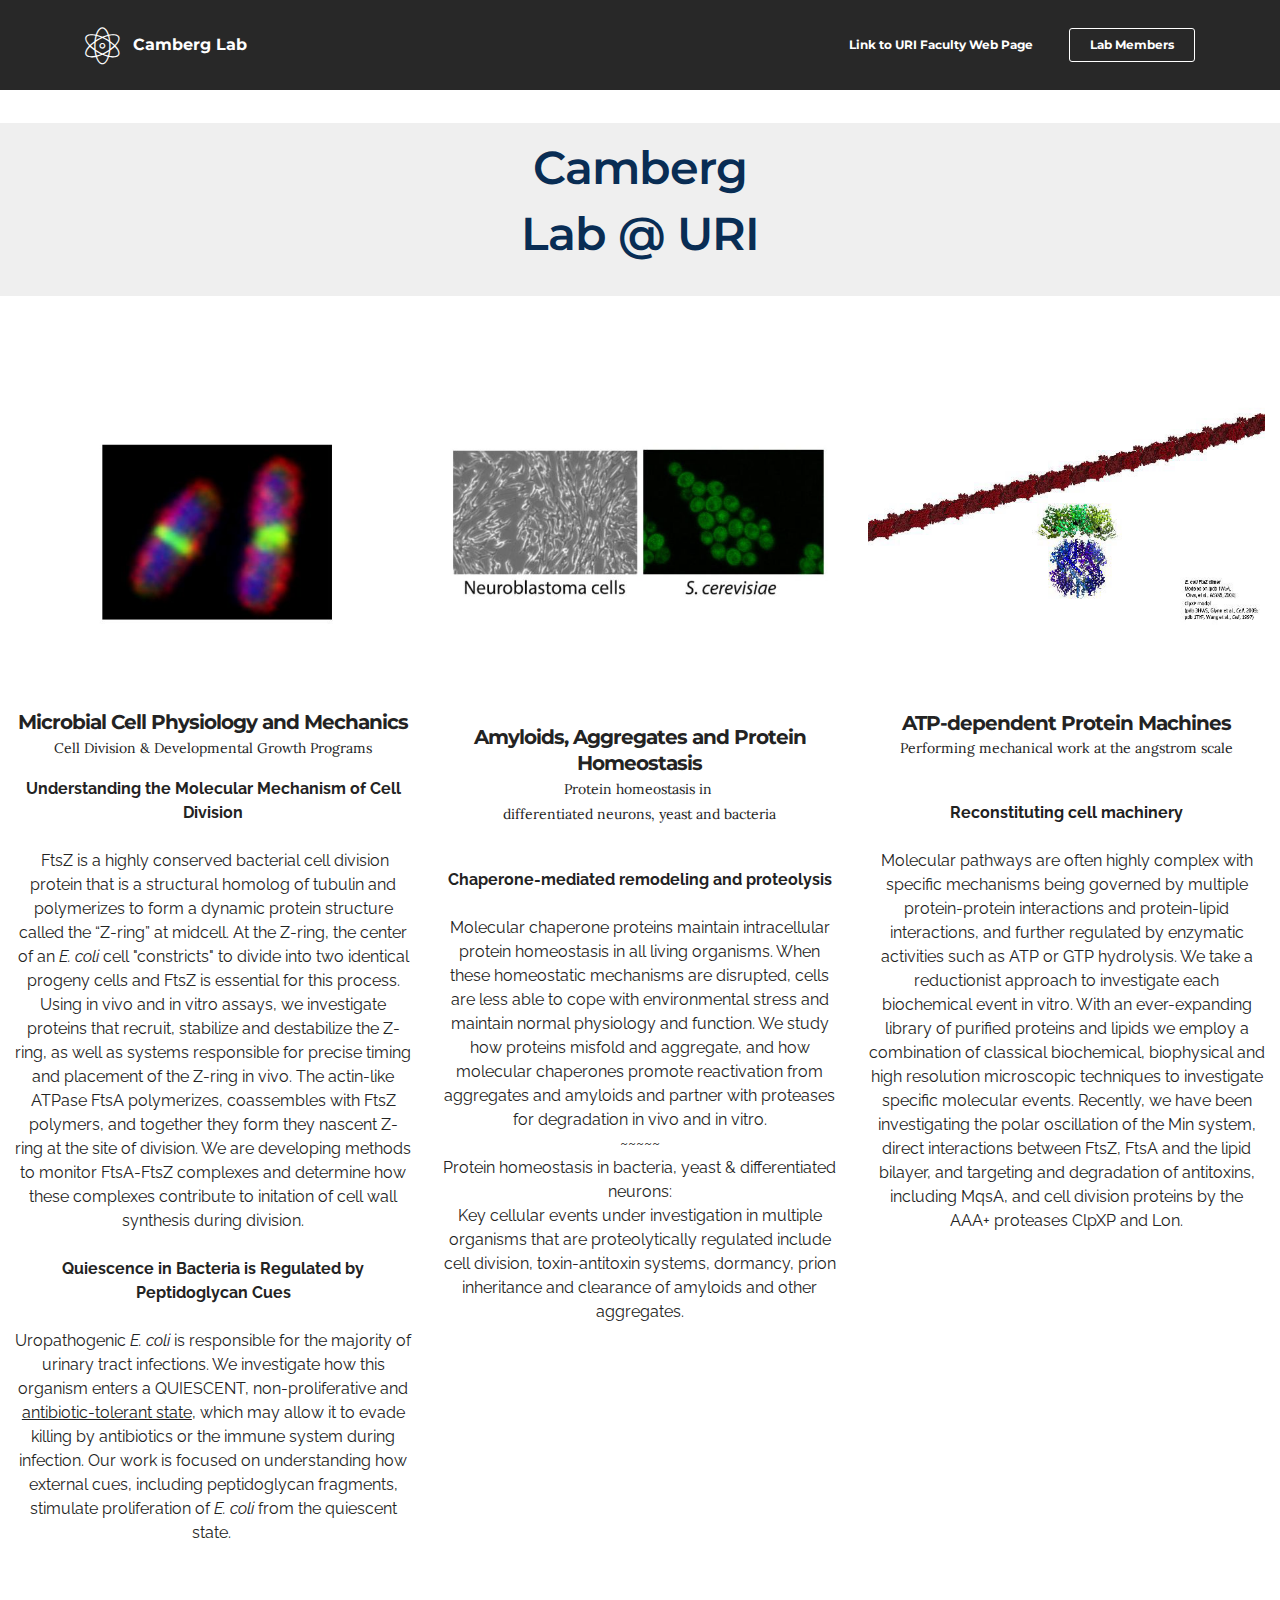
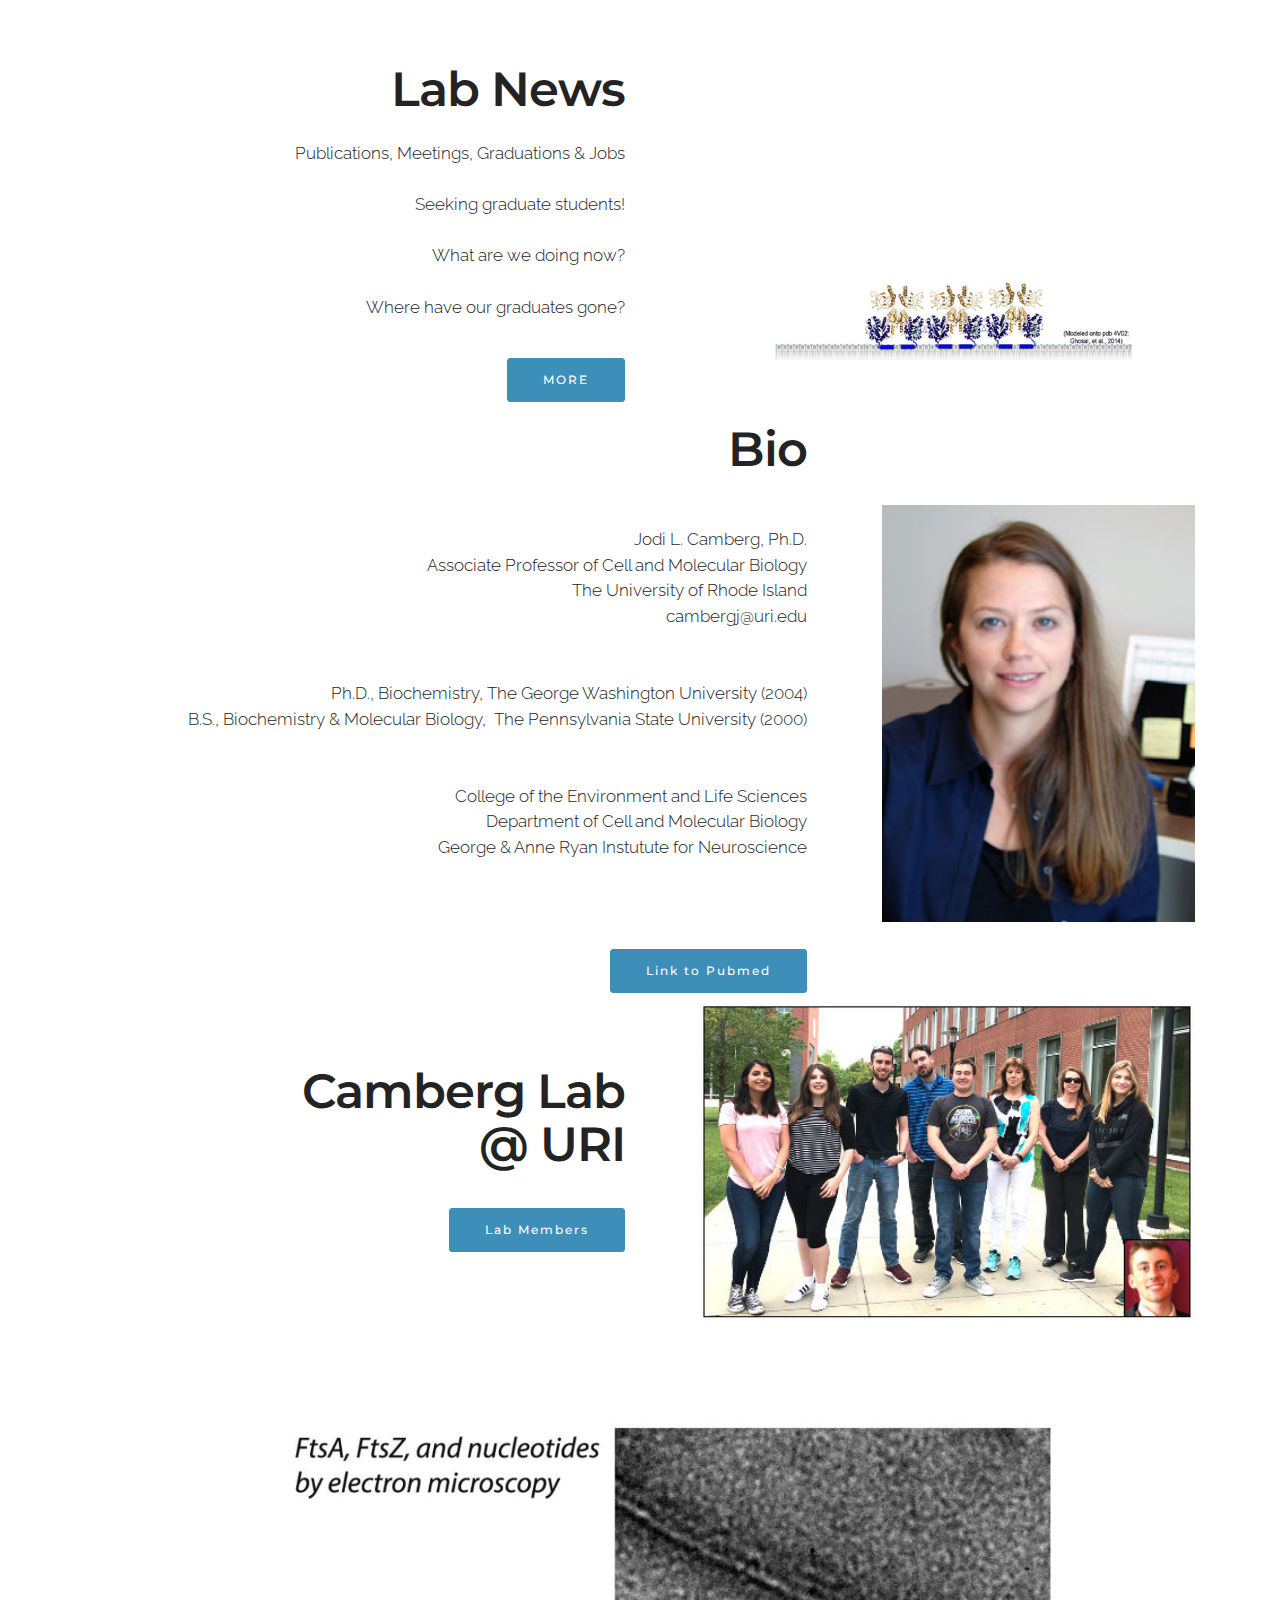
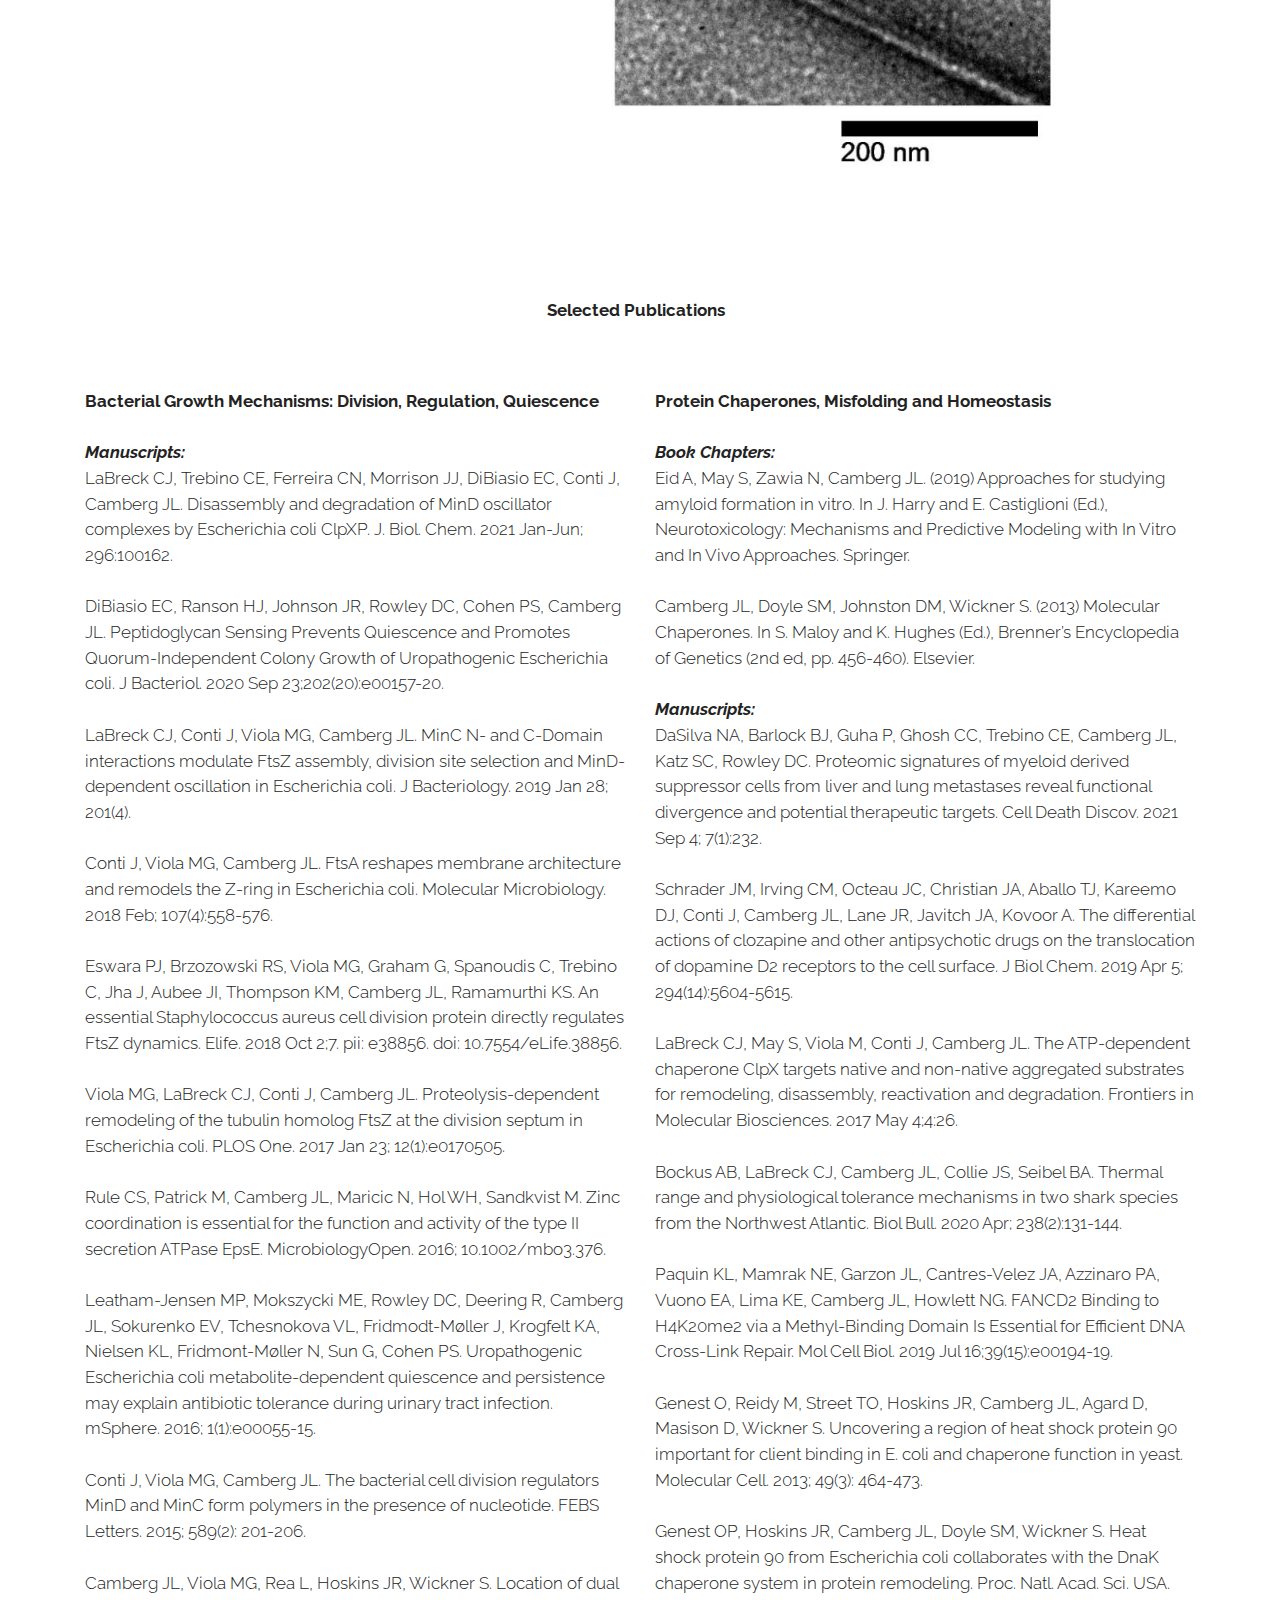
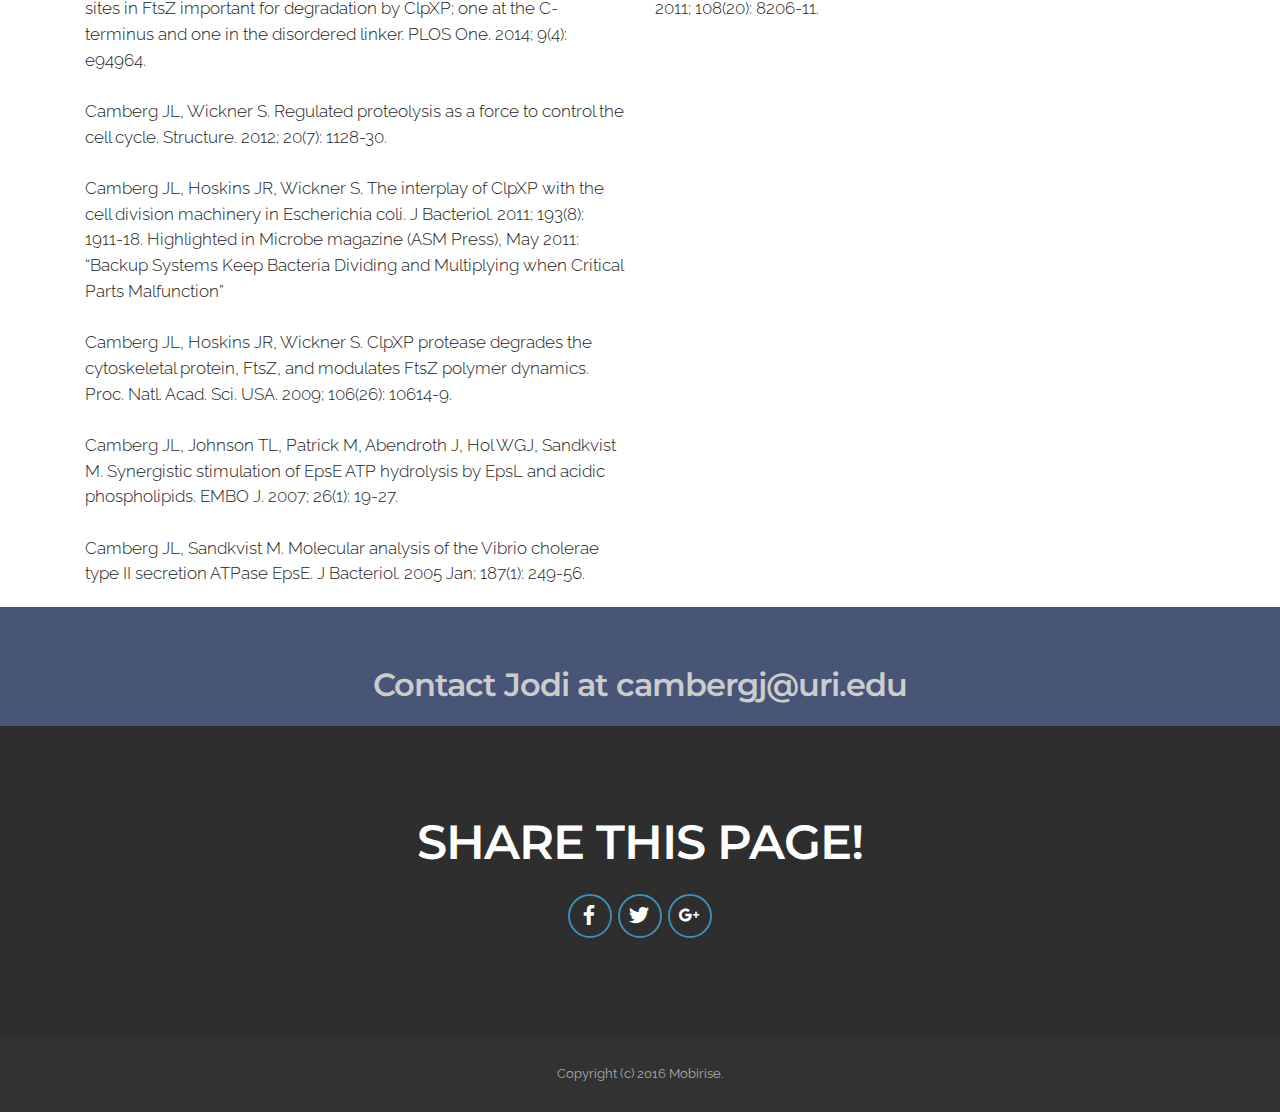
<file: index.html>
<!DOCTYPE html>
<html >
<head>
  <!-- Site made with Mobirise Website Builder v4.9.1, https://mobirise.com -->
  <meta charset="UTF-8">
  <meta http-equiv="X-UA-Compatible" content="IE=edge">
  <meta name="generator" content="Mobirise v4.9.1, mobirise.com">
  <meta name="viewport" content="width=device-width, initial-scale=1, minimum-scale=1">
  <link rel="shortcut icon" href="assets/images/z-ring3-600x450-128x96.png" type="image/x-icon">
  <meta name="description" content="Hub">
  <title>index.html</title>
  <link rel="stylesheet" href="assets/et-line-font-plugin/style.css">
  <link rel="stylesheet" href="https://fonts.googleapis.com/css?family=Montserrat:400,700">
  <link rel="stylesheet" href="https://fonts.googleapis.com/css?family=Raleway:100,100i,200,200i,300,300i,400,400i,500,500i,600,600i,700,700i,800,800i,900,900i">
  <link rel="stylesheet" href="https://fonts.googleapis.com/css?family=Lora:400,700,400italic,700italic&subset=latin">
  <link rel="stylesheet" href="assets/tether/tether.min.css">
  <link rel="stylesheet" href="assets/bootstrap/css/bootstrap.min.css">
  <link rel="stylesheet" href="assets/dropdown/css/style.css">
  <link rel="stylesheet" href="assets/socicon/css/styles.css">
  <link rel="stylesheet" href="assets/theme/css/style.css">
  <link rel="stylesheet" href="assets/mobirise/css/mbr-additional.css" type="text/css">
  
  
  
</head>
<body>
  <section id="menu-0" data-rv-view="10">

    <nav class="navbar navbar-dropdown navbar-fixed-top">
        <div class="container">

            <div class="mbr-table">
                <div class="mbr-table-cell">

                    <div class="navbar-brand">
                        <a href="https://mobirise.com" class="etl-icon icon-genius mbr-iconfont mbr-iconfont-menu navbar-logo"></a>
                        <a class="navbar-caption" href="https://cambergj.github.io/">Camberg Lab</a>
                    </div>

                </div>
                <div class="mbr-table-cell">

                    <button class="navbar-toggler pull-xs-right hidden-md-up" type="button" data-toggle="collapse" data-target="#exCollapsingNavbar">
                        <div class="hamburger-icon"></div>
                    </button>

                    <ul class="nav-dropdown collapse pull-xs-right nav navbar-nav navbar-toggleable-sm" id="exCollapsingNavbar"><li class="nav-item"><a class="nav-link link" href="http://web.uri.edu/cmb/jodi-l-camberg/" target="_blank">Link to URI Faculty Web Page</a></li><li class="nav-item nav-btn"><a class="nav-link btn btn-white btn-white-outline" href="people.html" target="_blank">Lab Members</a></li></ul>
                    <button hidden="" class="navbar-toggler navbar-close" type="button" data-toggle="collapse" data-target="#exCollapsingNavbar">
                        <div class="close-icon"></div>
                    </button>

                </div>
            </div>

        </div>
    </nav>

</section>

<section class="engine"><a href="https://mobirise.info/j">website templates</a></section><section class="mbr-section mbr-section__container article mbr-after-navbar" id="header3-1z" data-rv-view="0" style="background-color: rgb(255, 255, 255); padding-top: 20px; padding-bottom: 20px;">
    <div class="container">
        <div class="row">
            <div class="col-xs-12">
                <h3 class="mbr-section-title display-2">&nbsp;&nbsp;</h3>
                <small class="mbr-section-subtitle">&nbsp;&nbsp;</small>
            </div>
        </div>
    </div>
</section>

<section class="mbr-section mbr-section__container article" id="header3-1y" data-rv-view="2" style="background-color: rgb(239, 239, 239); padding-top: 20px; padding-bottom: 20px;">
    <div class="container">
        <div class="row">
            <div class="col-xs-12">
                <h3 class="mbr-section-title display-2"><p>Camberg </p><p>Lab @ URI</p></h3>
                
            </div>
        </div>
    </div>
</section>

<section class="mbr-cards mbr-section mbr-section-nopadding" id="features3-f" data-rv-view="4" style="background-color: rgb(255, 255, 255);">

    

    <div class="mbr-cards-row row">
        <div class="mbr-cards-col col-xs-12 col-lg-4" style="padding-top: 80px; padding-bottom: 80px;">
            <div class="container">
              <div class="card cart-block">
                  <div class="card-img"><img src="assets/images/z-ring3-600x450.jpg" class="card-img-top"></div>
                  <div class="card-block">
                    <h4 class="card-title">Microbial Cell Physiology and Mechanics</h4>
                    <h5 class="card-subtitle"><span style="font-style: normal;">Cell Division &amp; Developmental Growth Programs</span></h5>
                    <p class="card-text"><strong>Understanding the Molecular Mechanism of Cell Division</strong><br><br>&nbsp;FtsZ is a highly conserved bacterial cell division protein that is a structural homolog of tubulin and polymerizes to form a dynamic protein structure called the “Z-ring” at midcell. At the Z-ring, the center of an <em>E. coli </em>cell "constricts" to divide into two identical progeny cells and FtsZ is essential for this process. Using in vivo and in vitro assays, we investigate proteins that recruit, stabilize and destabilize the Z-ring, as well as systems responsible for precise timing and placement of the Z-ring in vivo. The actin-like ATPase FtsA polymerizes, coassembles with FtsZ polymers, and together they form they nascent Z-ring at the site of division. We are developing methods to monitor FtsA-FtsZ complexes and determine how these complexes contribute to initation of cell wall synthesis during division.<br><br><strong>Quiescence in Bacteria is Regulated by Peptidoglycan Cues</strong><br><br>Uropathogenic <em>E. coli</em>&nbsp;is responsible for the majority of urinary tract infections. We investigate how this organism enters a QUIESCENT, non-proliferative and <u>antibiotic-tolerant state</u>, which may allow it to evade killing by antibiotics or the immune system during infection. Our work is focused on understanding how external cues, including peptidoglycan fragments, stimulate proliferation of <em>E. coli </em>from the quiescent state.&nbsp;<br><br></p>
                    
                    </div>
                </div>
            </div>
        </div>
        <div class="mbr-cards-col col-xs-12 col-lg-4" style="padding-top: 80px; padding-bottom: 80px;">
            <div class="container">
                <div class="card cart-block">
                    <div class="card-img"><img src="assets/images/both-yeast-and-nb-cells-600x262.jpg" class="card-img-top"></div>
                    <div class="card-block">
                        <h4 class="card-title"><br><br><br>Amyloids, Aggregates and Protein Homeostasis<br></h4>
                        <h5 class="card-subtitle"><span style="font-style: normal;">Protein homeostasis in&nbsp;</span><div><span style="font-style: normal;">differentiated neurons, yeast and bacteria<br></span><br></div></h5>
                        <p class="card-text"><strong>Chaperone-mediated remodeling and proteolysis</strong><br><br>Molecular chaperone proteins maintain intracellular protein homeostasis in all living organisms. When these homeostatic mechanisms are disrupted, cells are less able to cope with environmental stress and maintain normal physiology and function. We study how proteins misfold and aggregate, and how molecular chaperones promote reactivation from aggregates and amyloids and partner with proteases for degradation in vivo and in vitro. <br>~~~~~<br>Protein homeostasis in bacteria, yeast &amp; differentiated neurons:<br>Key cellular events under investigation in multiple organisms that are proteolytically regulated include cell division, toxin-antitoxin systems, dormancy, prion inheritance and clearance of amyloids and other aggregates.<br></p>
                        
                    </div>
                </div>
            </div>
        </div>
        <div class="mbr-cards-col col-xs-12 col-lg-4" style="padding-top: 80px; padding-bottom: 80px;">
            <div class="container">
                <div class="card cart-block">
                    <div class="card-img"><img src="assets/images/ftsz-clpxp-image2-copy-600x450.jpg" class="card-img-top"></div>
                    <div class="card-block">
                        <h4 class="card-title">ATP-dependent Protein Machines<br></h4>
                        <h5 class="card-subtitle"><span style="font-style: normal;">Performing mechanical work at the angstrom scale</span></h5>
                        <p class="card-text"><br><span style="font-size: 1rem; line-height: 1.5;"><strong>Reconstituting cell machinery<br></strong></span><br>Molecular pathways are often highly complex with specific mechanisms being governed by multiple protein-protein interactions and protein-lipid interactions, and further regulated by enzymatic activities such as ATP or GTP hydrolysis. We take a reductionist approach to investigate each biochemical event in vitro. With an ever-expanding library of purified proteins and lipids we employ a combination of classical biochemical, biophysical and high resolution microscopic techniques to investigate specific molecular events. Recently, we have been investigating the polar oscillation of the Min system, direct interactions between FtsZ, FtsA and the lipid bilayer, and targeting and degradation of antitoxins, including MqsA, and cell division proteins by the AAA+ proteases ClpXP and Lon.<br><br></p>
                        
                    </div>
                </div>
            </div>
        </div>
        
        
        
    </div>
</section>

<section class="mbr-section" id="msg-box5-19" data-rv-view="7" style="background-color: rgb(255, 255, 255); padding-top: 0px; padding-bottom: 0px;">

    
    <div class="container">
        <div class="row">
            <div class="mbr-table-md-up">

              

              <div class="mbr-table-cell col-md-5 text-xs-center text-md-right content-size">
                  <h3 class="mbr-section-title display-2">Lab News</h3>
                  <div class="lead">

                    <p>Publications, Meetings, Graduations &amp; Jobs<br><br>Seeking graduate students!<br><br>What are we doing now?<br><br>Where have our graduates gone?<br></p>

                  </div>

                  <div><a class="btn btn-primary" href="news.html" target="_blank">MORE</a></div>
              </div>


              


              <div class="mbr-table-cell mbr-left-padding-md-up mbr-valign-top col-md-7 image-size" style="width: 50%;">
                  <div class="mbr-figure"><img src="assets/images/mincd2-1400x1050.jpg"></div>
              </div>

            </div>
        </div>
    </div>

</section>

<section class="mbr-section" id="msg-box5-4" data-rv-view="12" style="background-color: rgb(255, 255, 255); padding-top: 0px; padding-bottom: 0px;">

    
    <div class="container">
        <div class="row">
            <div class="mbr-table-md-up">

              

              <div class="mbr-table-cell col-md-5 text-xs-center text-md-right content-size">
                  <h3 class="mbr-section-title display-2">Bio</h3>
                  <div class="lead">

                    <p><br>Jodi L. Camberg, Ph.D.<br>Associate Professor of Cell and Molecular Biology<br>The University of Rhode Island<br>cambergj@uri.edu<br><br><br>Ph.D., Biochemistry, The George Washington University (2004)<br>B.S., Biochemistry &amp; Molecular Biology, &nbsp;The Pennsylvania State University (2000)<br><br><br>College of the Environment and Life Sciences<br>Department of Cell and Molecular Biology<br>George &amp; Anne Ryan Instutute for Neuroscience<br><br><br></p>

                  </div>

                  <div><a class="btn btn-primary" href="https://www.ncbi.nlm.nih.gov/pubmed/?term=camberg+jl">Link to Pubmed</a></div>
              </div>


              


              <div class="mbr-table-cell mbr-left-padding-md-up mbr-valign-top col-md-7 image-size" style="width: 34%;">
                  <div class="mbr-figure"><img src="assets/images/nnewfaculty03-1400x1866.jpg"></div>
              </div>

            </div>
        </div>
    </div>

</section>

<section class="mbr-section" id="msg-box5-1u" data-rv-view="15" style="background-color: rgb(255, 255, 255); padding-top: 0px; padding-bottom: 0px;">

    
    <div class="container">
        <div class="row">
            <div class="mbr-table-md-up">

              

              <div class="mbr-table-cell col-md-5 text-xs-center text-md-right content-size">
                  <h3 class="mbr-section-title display-2">Camberg Lab<br>@ URI</h3>
                  <div class="lead">

                    <p></p>

                  </div>

                  <div><a class="btn btn-primary" href="people.html">Lab Members</a></div>
              </div>


              


              <div class="mbr-table-cell mbr-left-padding-md-up mbr-valign-top col-md-7 image-size" style="width: 50%;">
                  <div class="mbr-figure"><img src="assets/images/screen-capture-lab-438x283.jpg"></div>
              </div>

            </div>
        </div>
    </div>

</section>

<section class="mbr-section mbr-section__container" id="image2-2c" data-rv-view="46" style="background-color: rgb(255, 255, 255); padding-top: 80px; padding-bottom: 80px;">
    <div class="container">
        <div class="row">
            <div class="col-xs-12">
                <figure class="mbr-figure">
                    <div><img src="assets/images/paired-filament-banner-1400x464.jpg"></div>

                    

                </figure>
            </div>
        </div>
    </div>
</section>

<section class="mbr-section article mbr-section__container" id="content2-8" data-rv-view="18" style="background-color: rgb(255, 255, 255); padding-top: 20px; padding-bottom: 20px;">

    <div class="container">
        <div class="row">
            <div class="col-xs-12 lead"><p><br></p><p>&nbsp;<strong>Selected Publications &nbsp;&nbsp;</strong></p><p><span style="font-size: 1.07rem;">&nbsp; &nbsp; &nbsp; &nbsp; &nbsp; &nbsp; &nbsp; &nbsp; &nbsp; &nbsp; &nbsp; &nbsp; &nbsp; &nbsp; &nbsp; &nbsp; &nbsp; &nbsp; &nbsp; &nbsp; &nbsp; &nbsp; &nbsp; &nbsp; &nbsp; &nbsp; &nbsp; &nbsp;</span><br></p><p><font face="Lora, serif"><span style="line-height: 17.328125px;"> 
</span></font></p></div>
        </div>
    </div>

</section>

<section class="mbr-section article mbr-section__container" id="content6-1o" data-rv-view="20" style="background-color: rgb(255, 255, 255); padding-top: 20px; padding-bottom: 20px;">

    <div class="container">
        <div class="row">
            <div class="col-xs-12 col-md-6 lead"><p><strong>Bacterial Growth Mechanisms: Division, Regulation, Quiescence</strong><br></p><p><br></p><p><em><strong>Manuscripts:</strong></em></p><p>LaBreck CJ, Trebino CE, Ferreira CN, Morrison JJ, DiBiasio EC, Conti J, Camberg JL. Disassembly and degradation of MinD oscillator complexes by Escherichia coli ClpXP. J. Biol. Chem. 2021 Jan-Jun; 296:100162.&nbsp;</p><p><br></p><p>DiBiasio EC, Ranson HJ, Johnson JR, Rowley DC, Cohen PS, Camberg JL. Peptidoglycan Sensing Prevents Quiescence and Promotes Quorum-Independent Colony Growth of Uropathogenic Escherichia coli. J Bacteriol. 2020 Sep 23;202(20):e00157-20.</p><p><br></p><p>LaBreck CJ, Conti J, Viola MG, Camberg JL. MinC N- and C-Domain interactions modulate FtsZ assembly, division site selection and MinD-dependent oscillation in Escherichia coli. J Bacteriology. 2019 Jan 28; 201(4).</p><p><br></p><p>Conti J, Viola MG, Camberg JL. FtsA reshapes membrane architecture and remodels the Z-ring in Escherichia coli. Molecular Microbiology. 2018 Feb; 107(4):558-576.&nbsp;</p><p><br></p><p>Eswara PJ, Brzozowski RS, Viola MG, Graham G, Spanoudis C, Trebino C, Jha J, Aubee JI, Thompson KM, Camberg JL, Ramamurthi KS. An essential Staphylococcus aureus cell division protein directly regulates FtsZ dynamics. Elife. 2018 Oct 2;7. pii: e38856. doi: 10.7554/eLife.38856.</p><p><br></p><p>Viola MG, LaBreck CJ, Conti J, Camberg JL. Proteolysis-dependent remodeling of the tubulin homolog FtsZ at the division septum in Escherichia coli. PLOS One. 2017 Jan 23; 12(1):e0170505.</p><p><br></p><p>Rule CS, Patrick M, Camberg JL, Maricic N, Hol WH, Sandkvist M. Zinc coordination is essential for the function and activity of the type II secretion ATPase EpsE. MicrobiologyOpen. 2016; 10.1002/mbo3.376.</p><p><br></p><p>Leatham-Jensen MP, Mokszycki ME, Rowley DC, Deering R, Camberg JL, Sokurenko EV, Tchesnokova VL, Fridmodt-Møller J, Krogfelt KA, Nielsen KL, Fridmont-Møller N, Sun G, Cohen PS. Uropathogenic Escherichia coli metabolite-dependent quiescence and persistence may explain antibiotic tolerance during urinary tract infection. mSphere. 2016; 1(1):e00055-15.&nbsp;</p><p><br></p><p>Conti J, Viola MG, Camberg JL. The bacterial cell division regulators MinD and MinC form polymers in the presence of nucleotide. FEBS Letters. 2015; 589(2): 201-206.&nbsp;</p><p><br></p><p>Camberg JL, Viola MG, Rea L, Hoskins JR, Wickner S. Location of dual sites in FtsZ important for degradation by ClpXP; one at the C-terminus and one in the disordered linker. PLOS One. 2014; 9(4): e94964.&nbsp;</p><p><br></p><p>Camberg JL, Wickner S. Regulated proteolysis as a force to control the cell cycle. Structure. 2012; 20(7): 1128-30.</p><p><br></p><p>Camberg JL, Hoskins JR, Wickner S. The interplay of ClpXP with the cell division machinery in Escherichia coli. J Bacteriol. 2011; 193(8): 1911-18. Highlighted in Microbe magazine (ASM Press), May 2011: “Backup Systems Keep Bacteria Dividing and Multiplying when Critical Parts Malfunction”</p><p><br></p><p>Camberg JL, Hoskins JR, Wickner S. ClpXP protease degrades the cytoskeletal protein, FtsZ, and modulates FtsZ polymer dynamics. Proc. Natl. Acad. Sci. USA. 2009; 106(26): 10614-9.&nbsp;</p><p><br></p><p>Camberg JL, Johnson TL, Patrick M, Abendroth J, Hol WGJ, Sandkvist M. Synergistic stimulation of EpsE ATP hydrolysis by EpsL and acidic phospholipids. EMBO J. 2007; 26(1): 19-27.&nbsp;</p><p><br></p><p>Camberg JL, Sandkvist M. Molecular analysis of the Vibrio cholerae type II secretion ATPase EpsE. J Bacteriol. 2005 Jan; 187(1): 249-56.</p></div>
            <div class="col-xs-12 col-md-6 lead"><strong>Protein Chaperones, Misfolding and Homeostasis</strong><div><br></div><div><strong><em>Book Chapters:</em></strong></div><div>Eid A, May S, Zawia N, Camberg JL. (2019) Approaches for studying amyloid formation in vitro. In J. Harry and E. Castiglioni (Ed.), Neurotoxicology:  Mechanisms and Predictive Modeling with In Vitro and In Vivo Approaches. Springer.
</div><div><br></div><div>Camberg JL, Doyle SM, Johnston DM, Wickner S. (2013) Molecular Chaperones. In S. Maloy and K. Hughes (Ed.), Brenner’s Encyclopedia of Genetics (2nd ed, pp. 456-460). Elsevier.
</div><div>
</div><div><br></div><div><strong><em>Manuscripts:</em></strong></div><div><span style="font-size: 1.07rem;">DaSilva NA, Barlock BJ, Guha P, Ghosh CC, Trebino CE, Camberg JL, Katz SC, Rowley DC. Proteomic signatures of myeloid derived suppressor cells from liver and lung metastases reveal functional divergence and potential therapeutic targets. Cell Death Discov. 2021 Sep 4; 7(1):232.</span><br></div><div><br></div><div>Schrader JM, Irving CM, Octeau JC, Christian JA, Aballo TJ, Kareemo DJ, Conti J, Camberg JL, Lane JR, Javitch JA, Kovoor A. The differential actions of clozapine and other antipsychotic drugs on the translocation of dopamine D2 receptors to the cell surface. J Biol Chem. 2019 Apr 5; 294(14):5604-5615.</div><div><br></div><div>LaBreck CJ, May S, Viola M, Conti J, Camberg JL. The ATP-dependent chaperone ClpX targets native and non-native aggregated substrates for remodeling, disassembly, reactivation and degradation. Frontiers in Molecular Biosciences. 2017 May 4;4:26.</div><div><br></div><div>Bockus AB, LaBreck CJ, Camberg JL, Collie JS, Seibel BA. Thermal range and physiological tolerance mechanisms in two shark species from the Northwest Atlantic. Biol Bull. 2020 Apr; 238(2):131-144.</div><div><br></div><div>Paquin KL, Mamrak NE, Garzon JL, Cantres-Velez JA, Azzinaro PA, Vuono EA, Lima KE, Camberg JL, Howlett NG. FANCD2 Binding to H4K20me2 via a Methyl-Binding Domain Is Essential for Efficient DNA Cross-Link Repair. Mol Cell Biol. 2019 Jul 16;39(15):e00194-19.</div><div><br></div><div>Genest O, Reidy M, Street TO, Hoskins JR, Camberg JL, Agard D, Masison D, Wickner S. Uncovering a region of heat shock protein 90 important for client binding in E. coli and chaperone function in yeast. Molecular Cell. 2013; 49(3): 464-473.</div><div><br></div><div>Genest OP, Hoskins JR, Camberg JL, Doyle SM, Wickner S. Heat shock protein 90 from Escherichia coli collaborates with the DnaK chaperone system in protein remodeling. Proc. Natl. Acad. Sci. USA. 2011; 108(20): 8206-11.&nbsp;</div></div>
        </div>
    </div>

</section>

<section class="mbr-section mbr-section__container article" id="header3-2" data-rv-view="22" style="background-color: rgb(71, 85, 119); padding-top: 60px; padding-bottom: 20px;">
    <div class="container">
        <div class="row">
            <div class="col-xs-12">
                <h3 class="mbr-section-title display-2">Contact Jodi at cambergj@uri.edu</h3>
                <small class="mbr-section-subtitle"></small>
            </div>
        </div>
    </div>
</section>

<section class="mbr-section mbr-section-md-padding" id="social-buttons3-1j" data-rv-view="24" style="background-color: rgb(46, 46, 46); padding-top: 90px; padding-bottom: 90px;">
    
    <div class="container">
        <div class="row">
            <div class="col-md-8 col-md-offset-2 text-xs-center">
                <h3 class="mbr-section-title display-2">SHARE THIS PAGE!</h3>
                <div>

                  <div class="mbr-social-likes" data-counters="false">
                    <span class="btn btn-social facebook" title="Share link on Facebook">
                        <i class="socicon socicon-facebook"></i>
                    </span>
                    <span class="btn btn-social twitter" title="Share link on Twitter">
                        <i class="socicon socicon-twitter"></i>
                    </span>
                    <span class="btn btn-social plusone" title="Share link on Google+">
                        <i class="socicon socicon-googleplus"></i>
                    </span>
                    
                    
                  </div>

                </div>
            </div>
        </div>
    </div>
</section>

<footer class="mbr-small-footer mbr-section mbr-section-nopadding" id="footer1-1k" data-rv-view="26" style="background-color: rgb(50, 50, 50); padding-top: 1.75rem; padding-bottom: 1.75rem;">
    
    <div class="container text-xs-center">
        <p>Copyright (c) 2016 Mobirise.</p>
    </div>
</footer>


  <script src="assets/web/assets/jquery/jquery.min.js"></script>
  <script src="assets/tether/tether.min.js"></script>
  <script src="assets/bootstrap/js/bootstrap.min.js"></script>
  <script src="assets/smooth-scroll/smooth-scroll.js"></script>
  <script src="assets/dropdown/js/script.min.js"></script>
  <script src="assets/touch-swipe/jquery.touch-swipe.min.js"></script>
  <script src="assets/social-likes/social-likes.js"></script>
  <script src="assets/theme/js/script.js"></script>
  
  
</body>
</html>
</file>
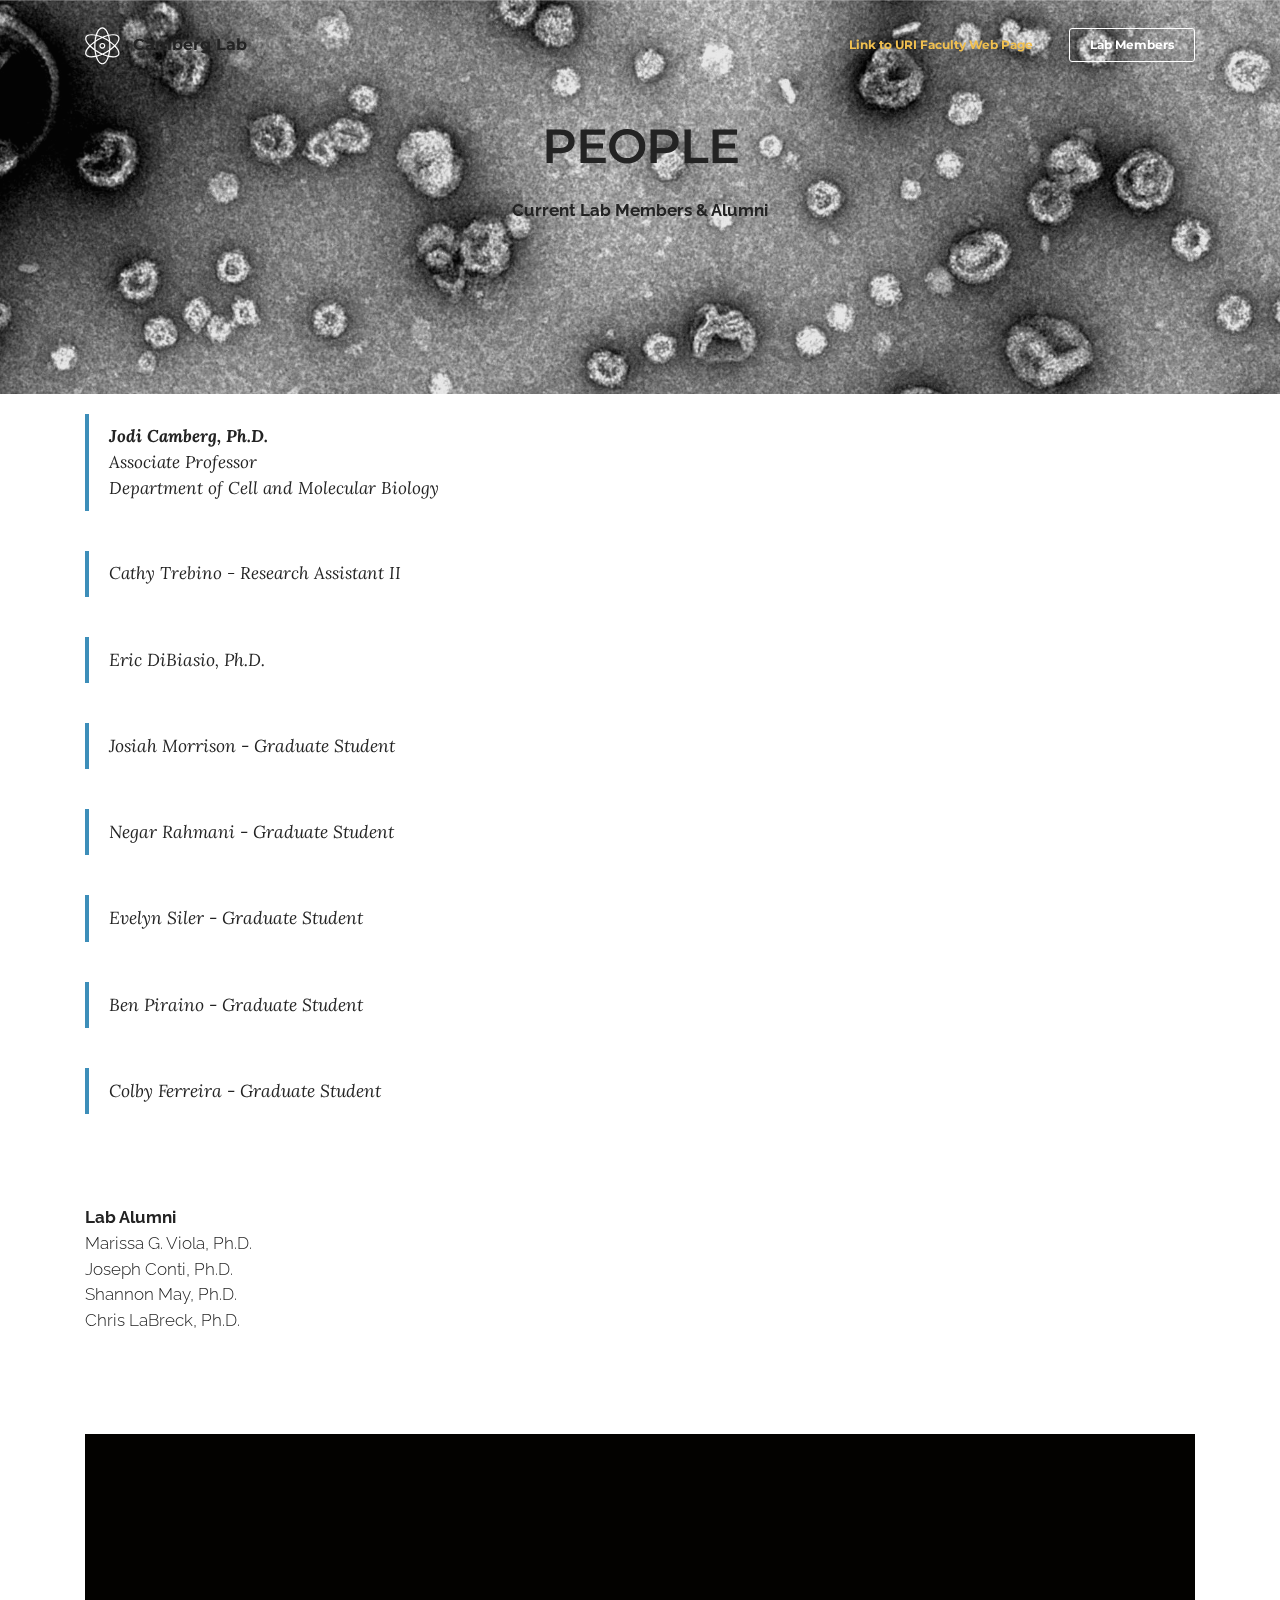
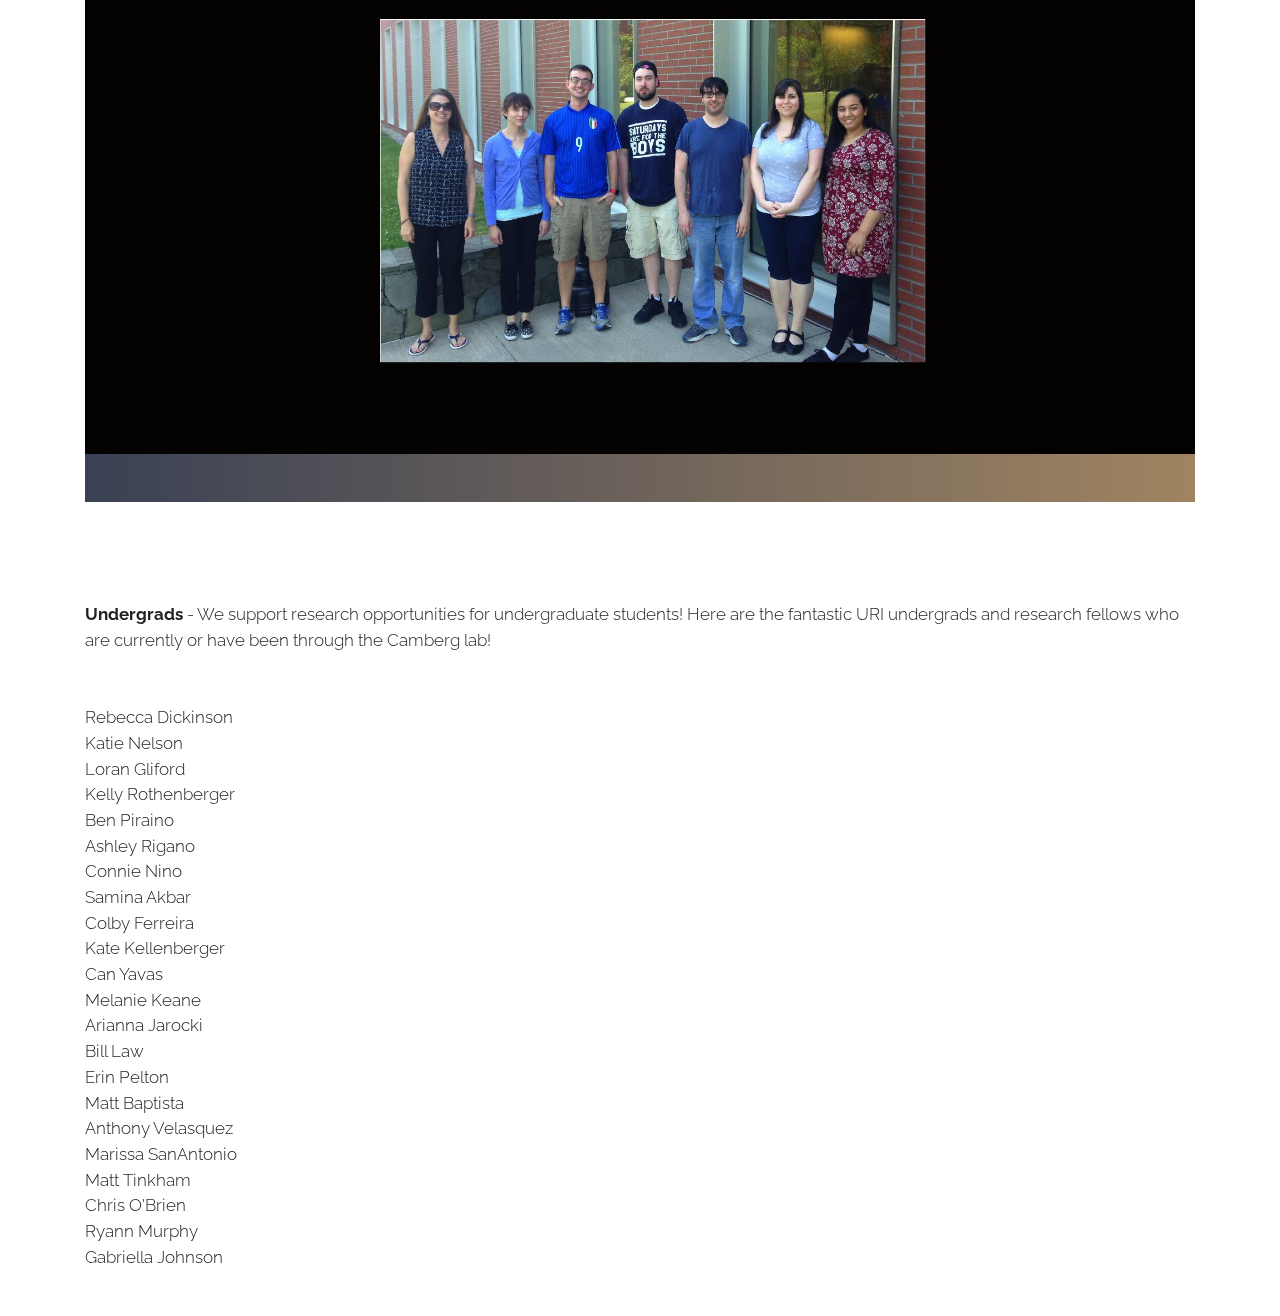
<file: Members only.html>
<!DOCTYPE html>
<html >
<head>
  <!-- Site made with Mobirise Website Builder v4.9.1, https://mobirise.com -->
  <meta charset="UTF-8">
  <meta http-equiv="X-UA-Compatible" content="IE=edge">
  <meta name="generator" content="Mobirise v4.9.1, mobirise.com">
  <meta name="viewport" content="width=device-width, initial-scale=1, minimum-scale=1">
  <link rel="shortcut icon" href="assets/images/mbr-favicon.png" type="image/x-icon">
  <meta name="description" content="Web Builder Description">
  <title>Members only.html</title>
  <link rel="stylesheet" href="assets/et-line-font-plugin/style.css">
  <link rel="stylesheet" href="https://fonts.googleapis.com/css?family=Montserrat:400,700">
  <link rel="stylesheet" href="https://fonts.googleapis.com/css?family=Raleway:100,100i,200,200i,300,300i,400,400i,500,500i,600,600i,700,700i,800,800i,900,900i">
  <link rel="stylesheet" href="https://fonts.googleapis.com/css?family=Lora:400,700,400italic,700italic&subset=latin">
  <link rel="stylesheet" href="assets/tether/tether.min.css">
  <link rel="stylesheet" href="assets/bootstrap/css/bootstrap.min.css">
  <link rel="stylesheet" href="assets/dropdown/css/style.css">
  <link rel="stylesheet" href="assets/theme/css/style.css">
  <link rel="stylesheet" href="assets/mobirise/css/mbr-additional.css" type="text/css">
  
  
  
</head>
<body>
  <section id="menu-k" data-rv-view="61">

    <nav class="navbar navbar-dropdown navbar-fixed-top">
        <div class="container">

            <div class="mbr-table">
                <div class="mbr-table-cell">

                    <div class="navbar-brand">
                        <a href="https://mobirise.com" class="etl-icon icon-genius mbr-iconfont mbr-iconfont-menu navbar-logo"></a>
                        <a class="navbar-caption" href="https://cambergj.github.io/">Camberg Lab</a>
                    </div>

                </div>
                <div class="mbr-table-cell">

                    <button class="navbar-toggler pull-xs-right hidden-md-up" type="button" data-toggle="collapse" data-target="#exCollapsingNavbar">
                        <div class="hamburger-icon"></div>
                    </button>

                    <ul class="nav-dropdown collapse pull-xs-right nav navbar-nav navbar-toggleable-sm" id="exCollapsingNavbar"><li class="nav-item"><a class="nav-link link" href="http://web.uri.edu/cmb/jodi-l-camberg/" target="_blank">Link to URI Faculty Web Page</a></li><li class="nav-item nav-btn"><a class="nav-link btn btn-white btn-white-outline" href="Members only.html" target="_blank">Lab Members</a></li></ul>
                    <button hidden="" class="navbar-toggler navbar-close" type="button" data-toggle="collapse" data-target="#exCollapsingNavbar">
                        <div class="close-icon"></div>
                    </button>

                </div>
            </div>

        </div>
    </nav>

</section>

<section class="engine"><a href="https://mobirise.info/r">free bootstrap templates</a></section><section class="mbr-section article mbr-parallax-background mbr-after-navbar" id="msg-box8-1e" data-rv-view="42" style="background-image: url(assets/images/170907a1-1-2000x2000.jpg); padding-top: 120px; padding-bottom: 120px;">

    <div class="mbr-overlay" style="opacity: 0.1; background-color: rgb(34, 34, 34);">
    </div>
    <div class="container">
        <div class="row">
            <div class="col-md-8 col-md-offset-2 text-xs-center">
                <h3 class="mbr-section-title display-2">PEOPLE</h3>
                <div class="lead"><p><strong>Current Lab Members &amp; Alumni</strong></p><p><br></p></div>
                
            </div>
        </div>
    </div>

</section>

<section class="mbr-section article mbr-section__container" id="content2-18" data-rv-view="45" style="background-color: rgb(255, 255, 255); padding-top: 20px; padding-bottom: 20px;">

    <div class="container">
        <div class="row">
            <div class="col-xs-12 lead"><blockquote><p><strong>Jodi Camberg, Ph.D.</strong><br></p><p>Associate Professor</p><p>Department of Cell and Molecular Biology</p></blockquote></div>
        </div>
    </div>

</section>

<section class="mbr-section article mbr-section__container" id="content2-16" data-rv-view="47" style="background-color: rgb(255, 255, 255); padding-top: 20px; padding-bottom: 20px;">

    <div class="container">
        <div class="row">
            <div class="col-xs-12 lead"><blockquote><p>Cathy Trebino - Research Assistant II</p></blockquote></div>
        </div>
    </div>

</section>

<section class="mbr-section article mbr-section__container" id="content2-15" data-rv-view="49" style="background-color: rgb(255, 255, 255); padding-top: 20px; padding-bottom: 20px;">

    <div class="container">
        <div class="row">
            <div class="col-xs-12 lead"><blockquote>Eric DiBiasio, Ph.D.&nbsp;</blockquote></div>
        </div>
    </div>

</section>

<section class="mbr-section article mbr-section__container" id="content2-1b" data-rv-view="51" style="background-color: rgb(255, 255, 255); padding-top: 20px; padding-bottom: 20px;">

    <div class="container">
        <div class="row">
            <div class="col-xs-12 lead"><blockquote>Josiah Morrison - Graduate Student</blockquote></div>
        </div>
    </div>

</section>

<section class="mbr-section article mbr-section__container" id="content2-1c" data-rv-view="53" style="background-color: rgb(255, 255, 255); padding-top: 20px; padding-bottom: 20px;">

    <div class="container">
        <div class="row">
            <div class="col-xs-12 lead"><blockquote>Negar Rahmani - Graduate Student</blockquote></div>
        </div>
    </div>

</section>

<section class="mbr-section article mbr-section__container" id="content2-10" data-rv-view="55" style="background-color: rgb(255, 255, 255); padding-top: 20px; padding-bottom: 20px;">

    <div class="container">
        <div class="row">
            <div class="col-xs-12 lead"><blockquote>Evelyn Siler - Graduate Student</blockquote></div>
        </div>
    </div>

</section>

<section class="mbr-section article mbr-section__container" id="content2-1f" data-rv-view="57" style="background-color: rgb(255, 255, 255); padding-top: 20px; padding-bottom: 20px;">

    <div class="container">
        <div class="row">
            <div class="col-xs-12 lead"><blockquote><span style="font-size: 1.09rem;">Ben Piraino - Graduate Student</span><br></blockquote></div>
        </div>
    </div>

</section>

<section class="mbr-section article mbr-section__container" id="content2-1h" data-rv-view="59" style="background-color: rgb(255, 255, 255); padding-top: 20px; padding-bottom: 20px;">

    <div class="container">
        <div class="row">
            <div class="col-xs-12 lead"><blockquote>Colby Ferreira - Graduate Student</blockquote></div>
        </div>
    </div>

</section>

<section class="mbr-section article mbr-section__container" id="content1-17" data-rv-view="63" style="background-color: rgb(255, 255, 255); padding-top: 20px; padding-bottom: 20px;">

    <div class="container">
        <div class="row">
            <div class="col-xs-12 lead"><p><strong><br></strong></p><p><strong><br></strong></p><p><strong>Lab Alumni</strong></p><p>Marissa G. Viola, Ph.D.</p><p>Joseph Conti, Ph.D.</p><p>Shannon May, Ph.D.</p><p>Chris LaBreck, Ph.D.</p></div>
        </div>
    </div>

</section>

<section class="mbr-section mbr-section__container" id="image2-1p" data-rv-view="65" style="background-color: rgb(255, 255, 255); padding-top: 80px; padding-bottom: 80px;">
    <div class="container">
        <div class="row">
            <div class="col-xs-12">
                <figure class="mbr-figure">
                    <div><img src="assets/images/lab-photo-june-2017b-2000x1205.jpg"></div>

                    <figcaption class="mbr-figure-caption mbr-figure-caption-over">
                        <div class="container"></div>
                    </figcaption>

                </figure>
            </div>
        </div>
    </div>
</section>

<section class="mbr-section article mbr-section__container" id="content1-1q" data-rv-view="67" style="background-color: rgb(255, 255, 255); padding-top: 20px; padding-bottom: 20px;">

    <div class="container">
        <div class="row">
            <div class="col-xs-12 lead"><p><strong>Undergrads </strong>- We support research opportunities for undergraduate students! Here are the fantastic URI undergrads and research fellows who are currently or have been through the Camberg lab!</p><p><br></p><p><br></p><p>Rebecca Dickinson</p><p>Katie Nelson</p><p>Loran Gliford</p><p>Kelly Rothenberger</p><p>Ben Piraino</p><p>Ashley Rigano</p><p>Connie Nino</p><p>Samina Akbar</p><p>Colby Ferreira</p><p>Kate Kellenberger</p><p>Can Yavas</p><p>Melanie Keane</p><p>Arianna Jarocki</p><p>Bill Law</p><p>Erin Pelton</p><p>Matt Baptista</p><p>Anthony Velasquez</p><p>Marissa SanAntonio</p><p>Matt Tinkham</p><p>Chris O'Brien</p><p>Ryann Murphy</p><p>Gabriella Johnson</p><p><br></p></div>
        </div>
    </div>

</section>


  <script src="assets/web/assets/jquery/jquery.min.js"></script>
  <script src="assets/tether/tether.min.js"></script>
  <script src="assets/bootstrap/js/bootstrap.min.js"></script>
  <script src="assets/smooth-scroll/smooth-scroll.js"></script>
  <script src="assets/jarallax/jarallax.js"></script>
  <script src="assets/dropdown/js/script.min.js"></script>
  <script src="assets/touch-swipe/jquery.touch-swipe.min.js"></script>
  <script src="assets/theme/js/script.js"></script>
  
  
</body>
</html>
</file>
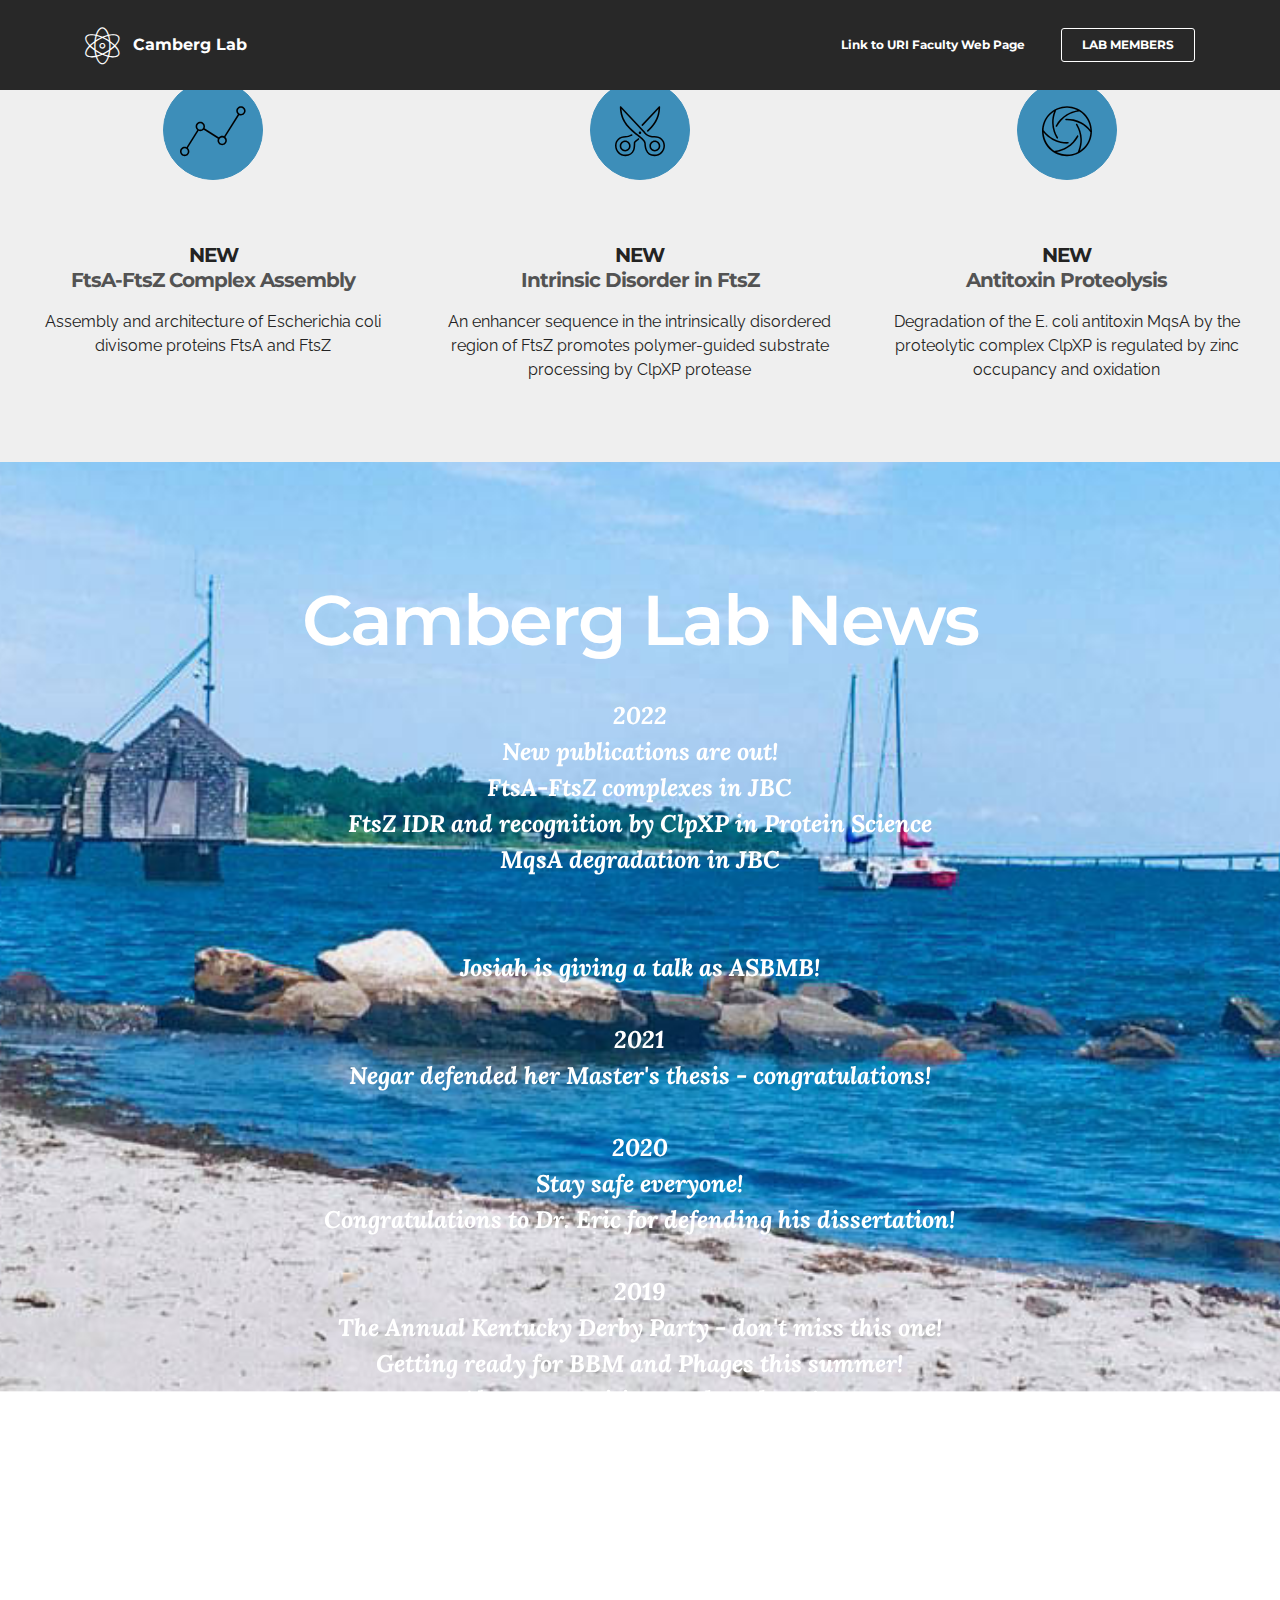
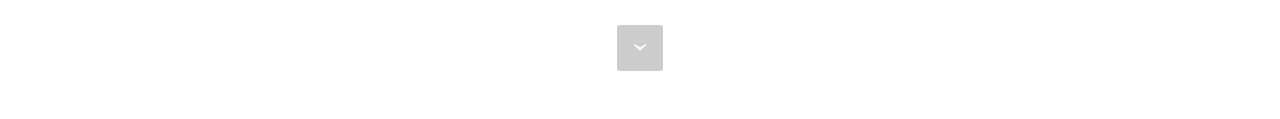
<file: news.html>
<!DOCTYPE html>
<html >
<head>
  <!-- Site made with Mobirise Website Builder v4.9.1, https://mobirise.com -->
  <meta charset="UTF-8">
  <meta http-equiv="X-UA-Compatible" content="IE=edge">
  <meta name="generator" content="Mobirise v4.9.1, mobirise.com">
  <meta name="viewport" content="width=device-width, initial-scale=1, minimum-scale=1">
  <link rel="shortcut icon" href="assets/images/z-ring3-600x450-128x96.png" type="image/x-icon">
  <meta name="description" content="Web Builder Description">
  <title>News</title>
  <link rel="stylesheet" href="assets/et-line-font-plugin/style.css">
  <link rel="stylesheet" href="https://fonts.googleapis.com/css?family=Montserrat:400,700">
  <link rel="stylesheet" href="https://fonts.googleapis.com/css?family=Raleway:100,100i,200,200i,300,300i,400,400i,500,500i,600,600i,700,700i,800,800i,900,900i">
  <link rel="stylesheet" href="https://fonts.googleapis.com/css?family=Lora:400,700,400italic,700italic&subset=latin">
  <link rel="stylesheet" href="assets/tether/tether.min.css">
  <link rel="stylesheet" href="assets/bootstrap/css/bootstrap.min.css">
  <link rel="stylesheet" href="assets/dropdown/css/style.css">
  <link rel="stylesheet" href="assets/theme/css/style.css">
  <link rel="stylesheet" href="assets/mobirise/css/mbr-additional.css" type="text/css">
  
  
  
</head>
<body>
  <section id="ext_menu-2a" data-rv-view="41">

    <nav class="navbar navbar-dropdown navbar-fixed-top">
        <div class="container">

            <div class="mbr-table">
                <div class="mbr-table-cell">

                    <div class="navbar-brand">
                        <span class="navbar-logo"><span class="etl-icon icon-genius mbr-iconfont mbr-iconfont-menu"></span></span>
                        <a class="navbar-caption" href="https://www.camberglab.com" target="_blank">Camberg Lab</a>
                    </div>

                </div>
                <div class="mbr-table-cell">

                    <button class="navbar-toggler pull-xs-right hidden-md-up" type="button" data-toggle="collapse" data-target="#exCollapsingNavbar">
                        <div class="hamburger-icon"></div>
                    </button>

                    <ul class="nav-dropdown collapse pull-xs-right nav navbar-nav navbar-toggleable-sm" id="exCollapsingNavbar"><li class="nav-item"><a class="nav-link link" href="http://web.uri.edu/cmb/jodi-l-camberg/" target="_blank">Link to URI Faculty Web Page</a></li><li class="nav-item nav-btn"><a class="nav-link btn btn-white btn-white-outline" href="people.html" target="_blank">LAB MEMBERS</a></li></ul>
                    <button hidden="" class="navbar-toggler navbar-close" type="button" data-toggle="collapse" data-target="#exCollapsingNavbar">
                        <div class="close-icon"></div>
                    </button>

                </div>
            </div>

        </div>
    </nav>

</section>

<section class="engine"><a href="https://mobirise.info/d">free website maker</a></section><section class="mbr-cards mbr-section mbr-section-nopadding mbr-after-navbar" id="features7-28" data-rv-view="28" style="background-color: rgb(239, 239, 239);">

    

    <div class="mbr-cards-row row">
        <div class="mbr-cards-col col-xs-12 col-lg-4" style="padding-top: 80px; padding-bottom: 80px;">
            <div class="container">
                <div class="card cart-block">
                    <div class="card-img iconbox"><span class="etl-icon icon-linegraph mbr-iconfont mbr-iconfont-features7" style="color: rgb(0, 0, 0);"></span></div>
                    <div class="card-block">
                        <h4 class="card-title"><a href="https://www.jbc.org/article/S0021-9258(22)00103-X/fulltext" target="_blank" class="text-black"><br></a>NEW<br><a href="https://www.jbc.org/article/S0021-9258(22)00103-X/fulltext" target="_blank" class="text-black">FtsA-FtsZ Complex Assembly</a></h4>
                        
                        <p class="card-text">Assembly and architecture of Escherichia coli divisome proteins FtsA and FtsZ</p>
                        
                    </div>
                </div>
            </div>
        </div>
        <div class="mbr-cards-col col-xs-12 col-lg-4" style="padding-top: 80px; padding-bottom: 80px;">
            <div class="container">
                <div class="card cart-block">
                    <div class="card-img iconbox"><span class="etl-icon icon-scissors mbr-iconfont mbr-iconfont-features7" style="color: rgb(0, 0, 0);"></span></div>
                    <div class="card-block">
                        <h4 class="card-title"><a href="https://onlinelibrary.wiley.com/doi/10.1002/pro.4306" target="_blank" class="text-black"><br></a>NEW<br><a href="https://onlinelibrary.wiley.com/doi/10.1002/pro.4306" target="_blank" class="text-black">Intrinsic Disorder in FtsZ</a></h4>
                        
                        <p class="card-text">An enhancer sequence in the intrinsically disordered region of FtsZ promotes polymer-guided substrate processing by ClpXP protease</p>
                        
                    </div>
                </div>
          </div>
        </div>
        <div class="mbr-cards-col col-xs-12 col-lg-4" style="padding-top: 80px; padding-bottom: 80px;">
            <div class="container">
                <div class="card cart-block">
                    <div class="card-img iconbox"><span class="etl-icon icon-aperture mbr-iconfont mbr-iconfont-features7" style="color: rgb(0, 0, 0);"></span></div>
                    <div class="card-block">
                        <h4 class="card-title"><a href="https://www.jbc.org/article/S0021-9258(21)01367-3/fulltext" target="_blank" class="text-black"><br></a>NEW<br><a href="https://www.jbc.org/article/S0021-9258(21)01367-3/fulltext" target="_blank" class="text-black">Antitoxin Proteolysis</a></h4>
                        
                        <p class="card-text">Degradation of the E. coli antitoxin MqsA by the proteolytic complex ClpXP is regulated by zinc occupancy and oxidation<br></p>
                        
                    </div>
                </div>
            </div>
        </div>
        
        
        
    </div>
</section>

<section class="mbr-section mbr-section-hero mbr-section-full mbr-section-with-arrow mbr-parallax-background" id="header1-27" data-rv-view="31" style="background-image: url(assets/images/fullsizerender-1-800x600.jpg);">

    

    <div class="mbr-table-cell">

        <div class="container">
            <div class="row">
                <div class="mbr-section col-md-10 col-md-offset-1 text-xs-center">

                    <h1 class="mbr-section-title display-1">Camberg Lab News</h1>
                    <p class="mbr-section-lead lead"><strong><br>2022
<br>New publications are out!
<br>FtsA-FtsZ complexes in JBC
<br>FtsZ IDR and recognition by ClpXP in Protein Science
<br>MqsA degradation in JBC
<br><br>
<br>Josiah is giving a talk as ASBMB!
<br>
<br>2021
<br>Negar defended her Master's thesis - congratulations!
<br>
<br>2020
<br>Stay safe everyone! 
<br>Congratulations to Dr. Eric for defending his dissertation!
<br>
<br>2019
<br>The Annual Kentucky Derby Party - don't miss this one!
<br>Getting ready for BBM and Phages this summer!
<br>Always recruiting grad students!
<br>
<br>2018
<br>Congratulations to 3 new Ph.D.'s - Joe, Shannon and Chris!
<br>Welcome new graduate students to the lab, Evelyn, Josiah and Negar&nbsp;</strong><br></p>
                    
                </div>
            </div>
        </div>
    </div>

    <div class="mbr-arrow mbr-arrow-floating" aria-hidden="true"><a href="#next"><i class="mbr-arrow-icon"></i></a></div>

</section>


  <script src="assets/web/assets/jquery/jquery.min.js"></script>
  <script src="assets/tether/tether.min.js"></script>
  <script src="assets/bootstrap/js/bootstrap.min.js"></script>
  <script src="assets/smooth-scroll/smooth-scroll.js"></script>
  <script src="assets/jarallax/jarallax.js"></script>
  <script src="assets/dropdown/js/script.min.js"></script>
  <script src="assets/touch-swipe/jquery.touch-swipe.min.js"></script>
  <script src="assets/theme/js/script.js"></script>
  
  
</body>
</html>
</file>
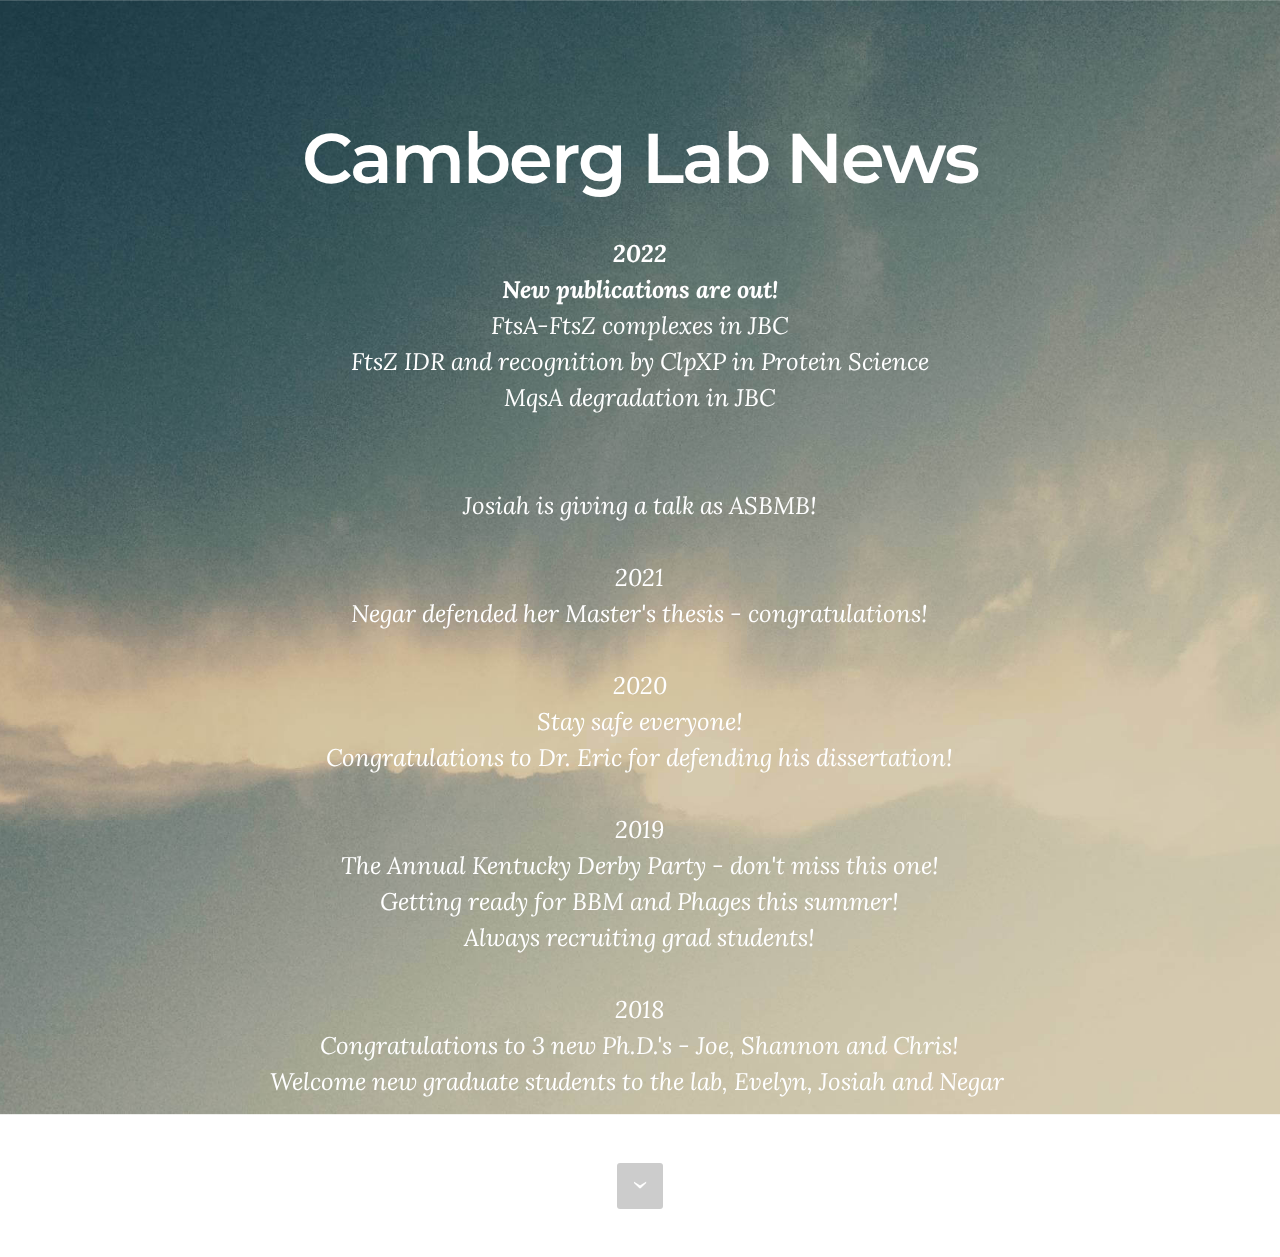
<file: page2.html>
<!DOCTYPE html>
<html >
<head>
  <!-- Site made with Mobirise Website Builder v4.9.1, https://mobirise.com -->
  <meta charset="UTF-8">
  <meta http-equiv="X-UA-Compatible" content="IE=edge">
  <meta name="generator" content="Mobirise v4.9.1, mobirise.com">
  <meta name="viewport" content="width=device-width, initial-scale=1, minimum-scale=1">
  <link rel="shortcut icon" href="assets/images/z-ring3-600x450-128x96.png" type="image/x-icon">
  <meta name="description" content="Web Builder Description">
  <title>News</title>
  <link rel="stylesheet" href="https://fonts.googleapis.com/css?family=Lora:400,700,400italic,700italic&subset=latin">
  <link rel="stylesheet" href="https://fonts.googleapis.com/css?family=Montserrat:400,700">
  <link rel="stylesheet" href="https://fonts.googleapis.com/css?family=Raleway:100,100i,200,200i,300,300i,400,400i,500,500i,600,600i,700,700i,800,800i,900,900i">
  <link rel="stylesheet" href="assets/tether/tether.min.css">
  <link rel="stylesheet" href="assets/bootstrap/css/bootstrap.min.css">
  <link rel="stylesheet" href="assets/theme/css/style.css">
  <link rel="stylesheet" href="assets/mobirise/css/mbr-additional.css" type="text/css">
  
  
  
</head>
<body>
  <section class="mbr-section mbr-section-hero mbr-section-full mbr-section-with-arrow mbr-parallax-background" id="header1-27" data-rv-view="31" style="background-image: url(assets/images/jumbotron.jpg);">

    

    <div class="mbr-table-cell">

        <div class="container">
            <div class="row">
                <div class="mbr-section col-md-10 col-md-offset-1 text-xs-center">

                    <h1 class="mbr-section-title display-1">Camberg Lab News</h1>
                    <p class="mbr-section-lead lead"><br><strong>2022
</strong><br><strong>New publications are out!
</strong><br>FtsA-FtsZ complexes in JBC
<br>FtsZ IDR and recognition by ClpXP in Protein Science
<br>MqsA degradation in JBC
<br><br>
<br>Josiah is giving a talk as ASBMB!
<br>
<br>2021
<br>Negar defended her Master's thesis - congratulations!
<br>
<br>2020
<br>Stay safe everyone! 
<br>Congratulations to Dr. Eric for defending his dissertation!
<br>
<br>2019
<br>The Annual Kentucky Derby Party - don't miss this one!
<br>Getting ready for BBM and Phages this summer!
<br>Always recruiting grad students!
<br>
<br>2018
<br>Congratulations to 3 new Ph.D.'s - Joe, Shannon and Chris!
<br>Welcome new graduate students to the lab, Evelyn, Josiah and Negar&nbsp;<br></p>
                    
                </div>
            </div>
        </div>
    </div>

    <div class="mbr-arrow mbr-arrow-floating" aria-hidden="true"><a href="#next"><i class="mbr-arrow-icon"></i></a></div>

</section>


  <section class="engine"><a href="https://mobirise.info/e">make a website</a></section><script src="assets/web/assets/jquery/jquery.min.js"></script>
  <script src="assets/tether/tether.min.js"></script>
  <script src="assets/bootstrap/js/bootstrap.min.js"></script>
  <script src="assets/smooth-scroll/smooth-scroll.js"></script>
  <script src="assets/jarallax/jarallax.js"></script>
  <script src="assets/theme/js/script.js"></script>
  
  
</body>
</html>
</file>
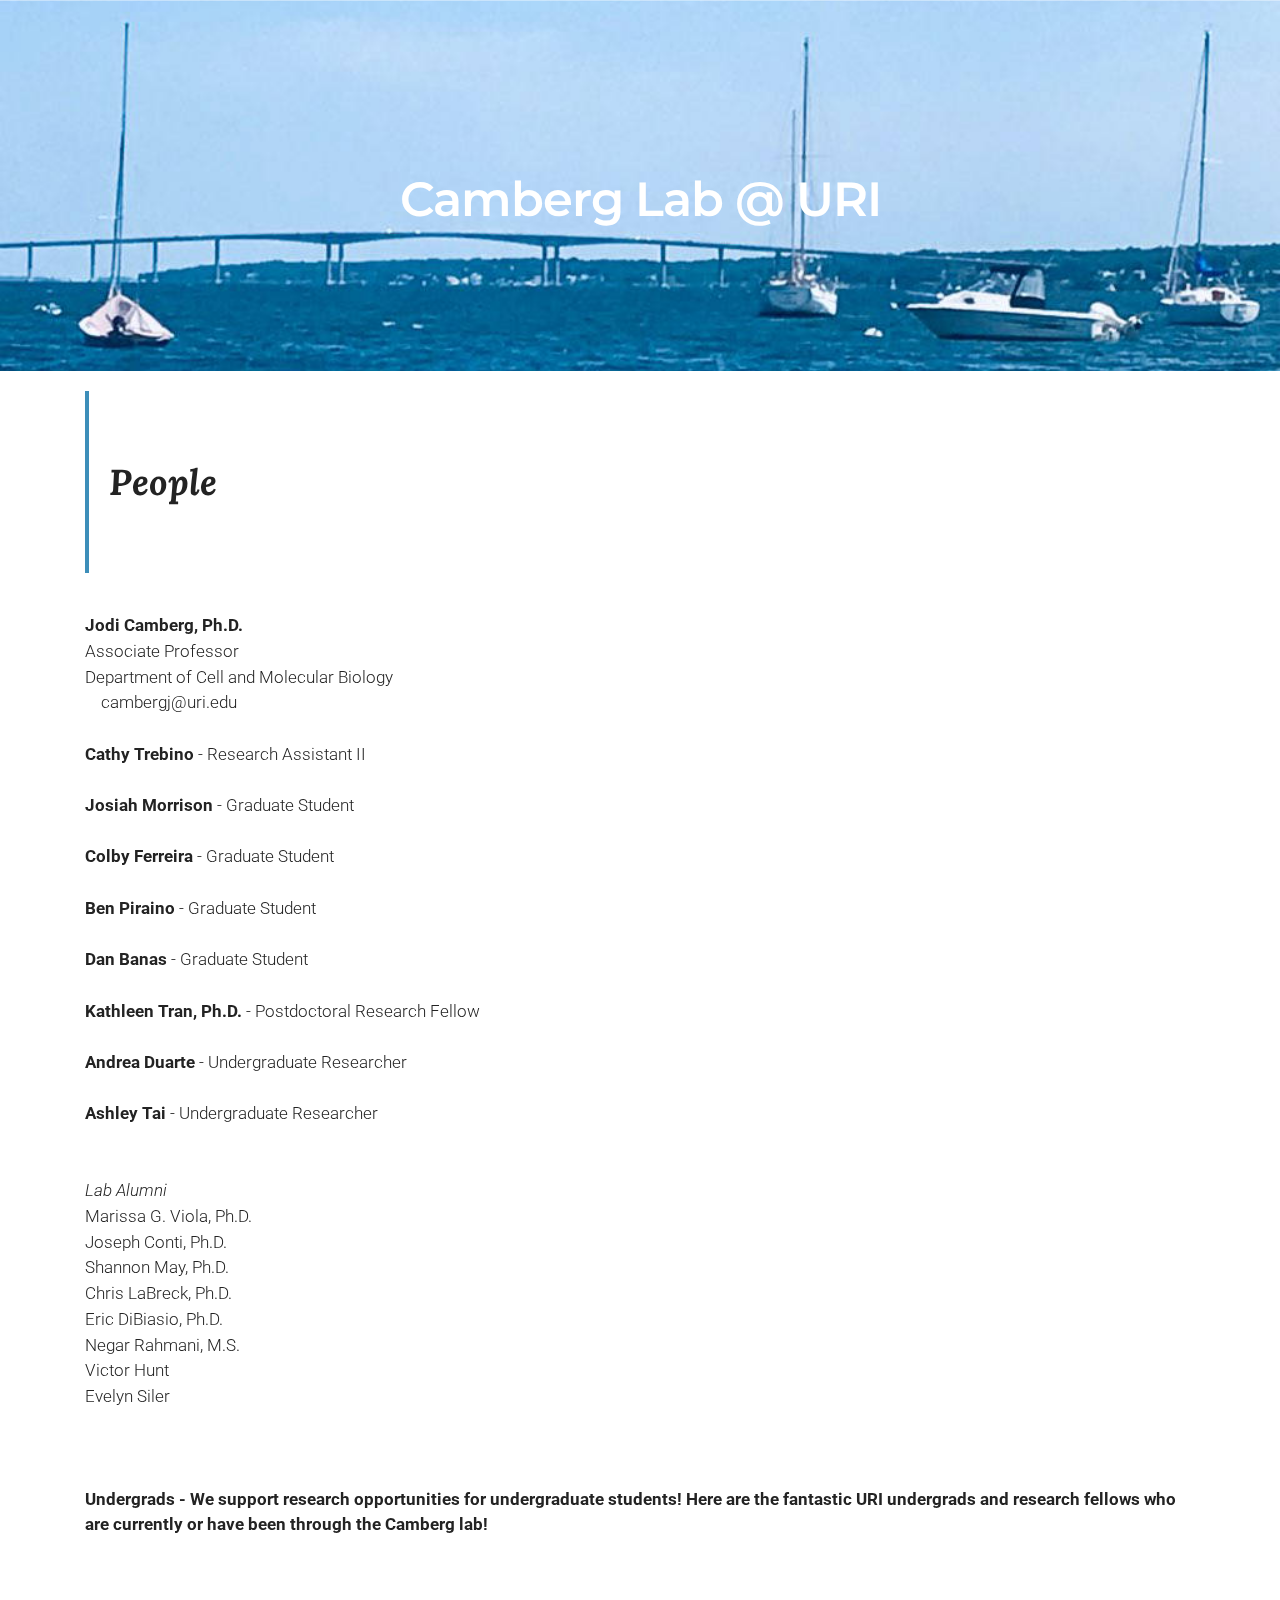
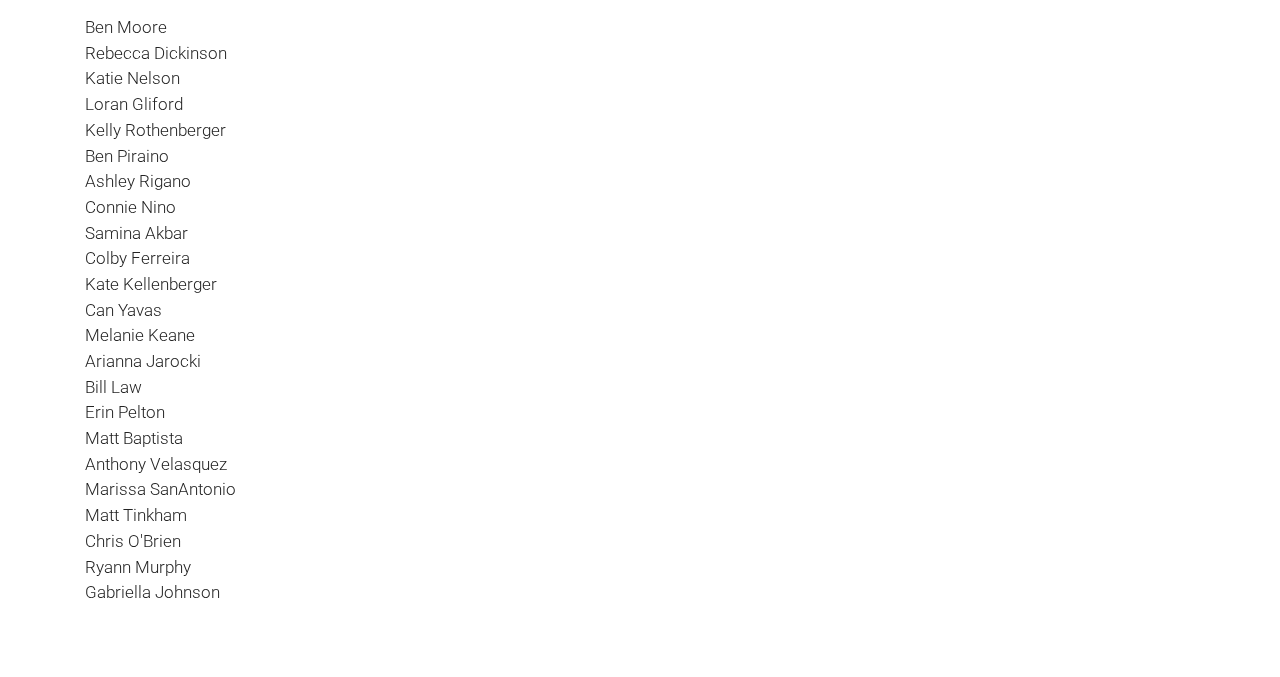
<file: people.html>
<!DOCTYPE html>
<html >
<head>
  <!-- Site made with Mobirise Website Builder v4.9.1, https://mobirise.com -->
  <meta charset="UTF-8">
  <meta http-equiv="X-UA-Compatible" content="IE=edge">
  <meta name="generator" content="Mobirise v4.9.1, mobirise.com">
  <meta name="viewport" content="width=device-width, initial-scale=1, minimum-scale=1">
  <link rel="shortcut icon" href="assets/images/z-ring3-600x450-128x96.png" type="image/x-icon">
  <meta name="description" content="People">
  <title>People</title>
  <link rel="stylesheet" href="https://fonts.googleapis.com/css?family=Lora:400,700,400italic,700italic&subset=latin">
  <link rel="stylesheet" href="https://fonts.googleapis.com/css?family=Montserrat:400,700">
  <link rel="stylesheet" href="https://fonts.googleapis.com/css?family=Raleway:100,100i,200,200i,300,300i,400,400i,500,500i,600,600i,700,700i,800,800i,900,900i">
  <link rel="stylesheet" href="assets/tether/tether.min.css">
  <link rel="stylesheet" href="assets/bootstrap/css/bootstrap.min.css">
  <link rel="stylesheet" href="assets/theme/css/style.css">
  <link rel="stylesheet" href="assets/mobirise/css/mbr-additional.css" type="text/css">
  
  
  
</head>
<body>
  <section class="mbr-section article mbr-parallax-background" id="msg-box8-29" data-rv-view="34" style="background-image: url(assets/images/fullsizerender-2-1024x768.jpg); padding-top: 120px; padding-bottom: 120px;">

    <div class="mbr-overlay" style="opacity: 0; background-color: rgb(34, 34, 34);">
    </div>
    <div class="container">
        <div class="row">
            <div class="col-md-8 col-md-offset-2 text-xs-center">
                <h3 class="mbr-section-title display-2"><br>Camberg Lab @ URI</h3>
                <div class="lead">&nbsp; &nbsp;</div>
                
            </div>
        </div>
    </div>

</section>

<section class="engine"><a href="https://mobirise.info/f">simple website builder</a></section><section class="mbr-section article mbr-section__container" id="content2-24" data-rv-view="37" style="background-color: rgb(255, 255, 255); padding-top: 20px; padding-bottom: 20px;">

    <div class="container">
        <div class="row">
            <div class="col-xs-12 lead"><blockquote><p><br></p><p><strong>People</strong></p><p><br></p></blockquote></div>
        </div>
    </div>

</section>

<section class="mbr-section article mbr-section__container" id="content1-26" data-rv-view="39" style="background-color: rgb(255, 255, 255); padding-top: 20px; padding-bottom: 20px;">

    <div class="container">
        <div class="row">
            <div class="col-xs-12 lead"><p><strong>Jodi Camberg, Ph.D.
</strong></p><p>Associate Professor
</p><p><span style="font-size: 1.07rem;">Department of Cell and Molecular Biology</span></p><p>&nbsp;&nbsp;&nbsp;&nbsp;<span style="font-size: 1.07rem;">cambergj@uri.edu</span></p><p><span style="font-size: 1.07rem;"><br></span></p><p><strong>Cathy Trebino</strong> - Research Assistant II
</p><p>
</p><p><br></p><p><strong>Josiah Morrison</strong> - Graduate Student
</p><p>
</p><p><br></p><p><strong>Colby Ferreira</strong> - Graduate Student
</p><p>
</p><p><br></p><p><strong>Ben Piraino</strong> - Graduate Student
</p><p>
</p><p><br></p><p><strong>Dan Banas</strong> - Graduate Student</p><p><br></p><p>
</p><p>
</p><p><strong>Kathleen Tran, Ph.D.</strong> - Postdoctoral Research Fellow</p><p><br></p><p><strong>Andrea Duarte</strong> - Undergraduate Researcher</p><p><br></p><p><strong>Ashley Tai </strong>- Undergraduate Researcher</p><p><br></p><p><em><br></em></p><p><em>Lab Alumni
</em></p><p>Marissa G. Viola, Ph.D.
</p><p>Joseph Conti, Ph.D.
</p><p>Shannon May, Ph.D.
</p><p>Chris LaBreck, Ph.D.
</p><p>Eric DiBiasio, Ph.D.
</p><p>Negar Rahmani, M.S.</p><p>
</p><p>Victor Hunt</p><p>Evelyn Siler</p><p><br></p><p><br></p><p><br></p><p><strong>Undergrads - We support research opportunities for undergraduate students! Here are the fantastic URI undergrads and research fellows who are currently or have been through the Camberg lab!
</strong></p><p><strong>
</strong></p><p><strong><br></strong></p><p><strong>
</strong></p><p><br></p><p><br></p><p>Ben Moore
</p><p>Rebecca Dickinson
</p><p>Katie Nelson
</p><p>Loran Gliford
</p><p>Kelly Rothenberger
</p><p>Ben Piraino
</p><p>Ashley Rigano
</p><p>Connie Nino
</p><p>Samina Akbar
</p><p>Colby Ferreira
</p><p>Kate Kellenberger
</p><p>Can Yavas
</p><p>Melanie Keane
</p><p>Arianna Jarocki
</p><p>Bill Law
</p><p>Erin Pelton
</p><p>Matt Baptista
</p><p>Anthony Velasquez
</p><p>Marissa SanAntonio
</p><p>Matt Tinkham
</p><p>Chris O'Brien
</p><p>Ryann Murphy
</p><p>Gabriella Johnson
</p><p><br></p><p><br></p></div>
        </div>
    </div>

</section>


  <script src="assets/web/assets/jquery/jquery.min.js"></script>
  <script src="assets/tether/tether.min.js"></script>
  <script src="assets/bootstrap/js/bootstrap.min.js"></script>
  <script src="assets/smooth-scroll/smooth-scroll.js"></script>
  <script src="assets/jarallax/jarallax.js"></script>
  <script src="assets/theme/js/script.js"></script>
  
  
</body>
</html>
</file>
<file: assets/et-line-font-plugin/style.css>
@font-face {
	font-family: 'et-line';
	src:url('fonts/et-line.eot');
	src:url('fonts/et-line.eot?#iefix') format('embedded-opentype'),
		url('fonts/et-line.woff') format('woff'),
		url('fonts/et-line.ttf') format('truetype'),
		url('fonts/et-line.svg#et-line') format('svg');
	font-weight: normal;
	font-style: normal;
}

/* Use the following CSS code if you want to use data attributes for inserting your icons */
.etl-icon, [data-icon]:before {
	font-family: 'et-line';
	content: attr(data-icon);
	speak: none;
	font-weight: normal;
	font-variant: normal;
	text-transform: none;
	line-height: 1;
	-webkit-font-smoothing: antialiased;
	-moz-osx-font-smoothing: grayscale;
	display:inline-block;
}

/* Use the following CSS code if you want to have a class per icon */
/*
Instead of a list of all class selectors,
you can use the generic selector below, but it's slower:
[class*="icon-"] {
*/
.icon-mobile, .icon-laptop, .icon-desktop, .icon-tablet, .icon-phone, .icon-document, .icon-documents, .icon-search, .icon-clipboard, .icon-newspaper, .icon-notebook, .icon-book-open, .icon-browser, .icon-calendar, .icon-presentation, .icon-picture, .icon-pictures, .icon-video, .icon-camera, .icon-printer, .icon-toolbox, .icon-briefcase, .icon-wallet, .icon-gift, .icon-bargraph, .icon-grid, .icon-expand, .icon-focus, .icon-edit, .icon-adjustments, .icon-ribbon, .icon-hourglass, .icon-lock, .icon-megaphone, .icon-shield, .icon-trophy, .icon-flag, .icon-map, .icon-puzzle, .icon-basket, .icon-envelope, .icon-streetsign, .icon-telescope, .icon-gears, .icon-key, .icon-paperclip, .icon-attachment, .icon-pricetags, .icon-lightbulb, .icon-layers, .icon-pencil, .icon-tools, .icon-tools-2, .icon-scissors, .icon-paintbrush, .icon-magnifying-glass, .icon-circle-compass, .icon-linegraph, .icon-mic, .icon-strategy, .icon-beaker, .icon-caution, .icon-recycle, .icon-anchor, .icon-profile-male, .icon-profile-female, .icon-bike, .icon-wine, .icon-hotairballoon, .icon-globe, .icon-genius, .icon-map-pin, .icon-dial, .icon-chat, .icon-heart, .icon-cloud, .icon-upload, .icon-download, .icon-target, .icon-hazardous, .icon-piechart, .icon-speedometer, .icon-global, .icon-compass, .icon-lifesaver, .icon-clock, .icon-aperture, .icon-quote, .icon-scope, .icon-alarmclock, .icon-refresh, .icon-happy, .icon-sad, .icon-facebook, .icon-twitter, .icon-googleplus, .icon-rss, .icon-tumblr, .icon-linkedin, .icon-dribbble {
	font-family: 'et-line';
	speak: none;
	font-style: normal;
	font-weight: normal;
	font-variant: normal;
	text-transform: none;
	line-height: 1;
	-webkit-font-smoothing: antialiased;
	-moz-osx-font-smoothing: grayscale;
	display:inline-block;
}
.icon-mobile:before {
	content: "\e000";
}
.icon-laptop:before {
	content: "\e001";
}
.icon-desktop:before {
	content: "\e002";
}
.icon-tablet:before {
	content: "\e003";
}
.icon-phone:before {
	content: "\e004";
}
.icon-document:before {
	content: "\e005";
}
.icon-documents:before {
	content: "\e006";
}
.icon-search:before {
	content: "\e007";
}
.icon-clipboard:before {
	content: "\e008";
}
.icon-newspaper:before {
	content: "\e009";
}
.icon-notebook:before {
	content: "\e00a";
}
.icon-book-open:before {
	content: "\e00b";
}
.icon-browser:before {
	content: "\e00c";
}
.icon-calendar:before {
	content: "\e00d";
}
.icon-presentation:before {
	content: "\e00e";
}
.icon-picture:before {
	content: "\e00f";
}
.icon-pictures:before {
	content: "\e010";
}
.icon-video:before {
	content: "\e011";
}
.icon-camera:before {
	content: "\e012";
}
.icon-printer:before {
	content: "\e013";
}
.icon-toolbox:before {
	content: "\e014";
}
.icon-briefcase:before {
	content: "\e015";
}
.icon-wallet:before {
	content: "\e016";
}
.icon-gift:before {
	content: "\e017";
}
.icon-bargraph:before {
	content: "\e018";
}
.icon-grid:before {
	content: "\e019";
}
.icon-expand:before {
	content: "\e01a";
}
.icon-focus:before {
	content: "\e01b";
}
.icon-edit:before {
	content: "\e01c";
}
.icon-adjustments:before {
	content: "\e01d";
}
.icon-ribbon:before {
	content: "\e01e";
}
.icon-hourglass:before {
	content: "\e01f";
}
.icon-lock:before {
	content: "\e020";
}
.icon-megaphone:before {
	content: "\e021";
}
.icon-shield:before {
	content: "\e022";
}
.icon-trophy:before {
	content: "\e023";
}
.icon-flag:before {
	content: "\e024";
}
.icon-map:before {
	content: "\e025";
}
.icon-puzzle:before {
	content: "\e026";
}
.icon-basket:before {
	content: "\e027";
}
.icon-envelope:before {
	content: "\e028";
}
.icon-streetsign:before {
	content: "\e029";
}
.icon-telescope:before {
	content: "\e02a";
}
.icon-gears:before {
	content: "\e02b";
}
.icon-key:before {
	content: "\e02c";
}
.icon-paperclip:before {
	content: "\e02d";
}
.icon-attachment:before {
	content: "\e02e";
}
.icon-pricetags:before {
	content: "\e02f";
}
.icon-lightbulb:before {
	content: "\e030";
}
.icon-layers:before {
	content: "\e031";
}
.icon-pencil:before {
	content: "\e032";
}
.icon-tools:before {
	content: "\e033";
}
.icon-tools-2:before {
	content: "\e034";
}
.icon-scissors:before {
	content: "\e035";
}
.icon-paintbrush:before {
	content: "\e036";
}
.icon-magnifying-glass:before {
	content: "\e037";
}
.icon-circle-compass:before {
	content: "\e038";
}
.icon-linegraph:before {
	content: "\e039";
}
.icon-mic:before {
	content: "\e03a";
}
.icon-strategy:before {
	content: "\e03b";
}
.icon-beaker:before {
	content: "\e03c";
}
.icon-caution:before {
	content: "\e03d";
}
.icon-recycle:before {
	content: "\e03e";
}
.icon-anchor:before {
	content: "\e03f";
}
.icon-profile-male:before {
	content: "\e040";
}
.icon-profile-female:before {
	content: "\e041";
}
.icon-bike:before {
	content: "\e042";
}
.icon-wine:before {
	content: "\e043";
}
.icon-hotairballoon:before {
	content: "\e044";
}
.icon-globe:before {
	content: "\e045";
}
.icon-genius:before {
	content: "\e046";
}
.icon-map-pin:before {
	content: "\e047";
}
.icon-dial:before {
	content: "\e048";
}
.icon-chat:before {
	content: "\e049";
}
.icon-heart:before {
	content: "\e04a";
}
.icon-cloud:before {
	content: "\e04b";
}
.icon-upload:before {
	content: "\e04c";
}
.icon-download:before {
	content: "\e04d";
}
.icon-target:before {
	content: "\e04e";
}
.icon-hazardous:before {
	content: "\e04f";
}
.icon-piechart:before {
	content: "\e050";
}
.icon-speedometer:before {
	content: "\e051";
}
.icon-global:before {
	content: "\e052";
}
.icon-compass:before {
	content: "\e053";
}
.icon-lifesaver:before {
	content: "\e054";
}
.icon-clock:before {
	content: "\e055";
}
.icon-aperture:before {
	content: "\e056";
}
.icon-quote:before {
	content: "\e057";
}
.icon-scope:before {
	content: "\e058";
}
.icon-alarmclock:before {
	content: "\e059";
}
.icon-refresh:before {
	content: "\e05a";
}
.icon-happy:before {
	content: "\e05b";
}
.icon-sad:before {
	content: "\e05c";
}
.icon-facebook:before {
	content: "\e05d";
}
.icon-twitter:before {
	content: "\e05e";
}
.icon-googleplus:before {
	content: "\e05f";
}
.icon-rss:before {
	content: "\e060";
}
.icon-tumblr:before {
	content: "\e061";
}
.icon-linkedin:before {
	content: "\e062";
}
.icon-dribbble:before {
	content: "\e063";
}
</file>
<file: assets/dropdown/css/style.css>
.navbar-dropdown {
  left: 0;
  padding: 0;
  position: absolute;
  right: 0;
  top: 0;
  transition: all 0.45s ease;
  z-index: 1030; }
  .navbar-dropdown .navbar-brand {
    float: none;
    font-size: 0;
    padding: 1.25rem 0;
    position: relative;
    transition: padding 0.25s ease;
    white-space: nowrap; }
    .navbar-dropdown .navbar-brand::before {
      content: "";
      display: inline-block;
      height: 100%;
      vertical-align: middle; }
  .navbar-dropdown .navbar-logo,
  .navbar-dropdown .navbar-caption {
    display: inline-block;
    vertical-align: middle; }
  .navbar-dropdown .navbar-logo {
    margin-right: 0.8rem;
    transition: margin 0.3s ease-in-out; }
    .navbar-dropdown .navbar-logo img {
      height: 3.125rem;
      transition: all 0.3s ease-in-out; }
  .navbar-dropdown .mbr-table-cell {
    height: 5.625rem; }
  .navbar-dropdown .navbar-caption {
    font-family: "Montserrat";
    font-size: 1rem;
    font-weight: 700;
    white-space: normal; }
    .navbar-dropdown .navbar-caption, .navbar-dropdown .navbar-caption:hover {
      color: inherit;
      text-decoration: none; }
  .navbar-dropdown.navbar-fixed-top {
    position: fixed; }
  .navbar-dropdown.bg-color.transparent {
    background: none !important; }
  .navbar-dropdown.navbar-short .navbar-brand {
    padding: 0.625rem 0; }
  .navbar-dropdown.navbar-short .navbar-logo {
    margin-right: 0.5rem; }
    .navbar-dropdown.navbar-short .navbar-logo img {
      height: 2.375rem; }
  .navbar-dropdown.navbar-short .mbr-table-cell {
    height: 3.625rem; }
  .navbar-dropdown .navbar-close {
    left: 0.6875rem;
    position: fixed;
    top: 0.75rem;
    z-index: 1000; }
  .navbar-dropdown.opened {
    background: none !important; }
    .navbar-dropdown.opened .navbar-brand,
    .navbar-dropdown.opened .navbar-toggler {
      display: none; }
  .navbar-dropdown .hamburger-icon {
    content: "";
    width: 16px;
    -webkit-box-shadow: 0 -6px 0 1px,0 0 0 1px,0 6px 0 1px;
    -moz-box-shadow: 0 -6px 0 1px,0 0 0 1px,0 6px 0 1px;
    box-shadow: 0 -6px 0 1px,0 0 0 1px,0 6px 0 1px; }
  .navbar-dropdown .close-icon {
    position: relative;
    width: 21px;
    height: 21px;
    overflow: hidden; }
    .navbar-dropdown .close-icon::before, .navbar-dropdown .close-icon::after {
      content: '';
      position: absolute;
      height: 2px;
      width: 100%;
      top: 50%;
      left: 0;
      margin-top: -1px; }
    .navbar-dropdown .close-icon::before {
      transform: rotate(45deg);
      -ms-transform: rotate(45deg);
      -webkit-transform: rotate(45deg); }
    .navbar-dropdown .close-icon::after {
      transform: rotate(-45deg);
      -ms-transform: rotate(-45deg);
      -webkit-transform: rotate(-45deg); }

.dropdown-menu .dropdown-toggle[data-toggle="dropdown-submenu"]::after {
  border-bottom: 0.35em solid transparent;
  border-left: 0.35em solid;
  border-right: 0;
  border-top: 0.35em solid transparent;
  margin-left: 0.3rem; }

.dropdown-menu .dropdown-item:focus {
  outline: 0; }

.nav-dropdown {
  display: table !important;
  font-family: "Montserrat";
  font-size: 0.75rem;
  font-weight: 700;
  height: auto !important; }
  .nav-dropdown .nav-item {
    display: table-cell;
    float: none;
    vertical-align: middle; }
  .nav-dropdown .nav-btn {
    padding-left: 1rem; }
  .nav-dropdown .link {
    margin: 1.667em;
    padding: 0;
    transition: color .2s ease-in-out; }
    .nav-dropdown .link.dropdown-toggle {
      margin-right: 2.583em; }
      .nav-dropdown .link.dropdown-toggle::after {
        margin-left: .25rem;
        border-top: 0.35em solid;
        border-right: 0.35em solid transparent;
        border-left: 0.35em solid transparent;
        border-bottom: 0; }
      .nav-dropdown .link.dropdown-toggle::after {
        display: block;
        margin-top: -0.1667em;
        position: absolute;
        right: 1.3333em;
        top: 50%; }
      .nav-dropdown .link.dropdown-toggle[aria-expanded="true"] {
        margin: 0;
        padding: 1.667em 2.583em 1.667em 1.667em; }
  .nav-dropdown .link::after,
  .nav-dropdown .dropdown-item::after {
    color: inherit; }
  .nav-dropdown .btn {
    font-size: 0.75rem;
    font-weight: 700;
    letter-spacing: 0;
    margin-bottom: 0;
    padding-left: 1.25rem;
    padding-right: 1.25rem; }
  .nav-dropdown .dropdown-menu {
    border-radius: 0;
    border: 0;
    left: 0;
    margin: 0;
    padding-bottom: 1.25rem;
    padding-top: 1.25rem; }
  .nav-dropdown .dropdown-submenu {
    left: 100%;
    margin-left: 0.125rem;
    margin-top: -1.25rem;
    top: 0; }
  .nav-dropdown .dropdown-item {
    font-size: 0.8125rem;
    font-weight: 500;
    line-height: 2;
    padding: 0.3846em 4.615em 0.3846em 1.5385em;
    position: relative;
    transition: color .2s ease-in-out, background-color .2s ease-in-out; }
    .nav-dropdown .dropdown-item::after {
      margin-top: -0.3077em;
      position: absolute;
      right: 1.1538em;
      top: 50%; }
    .nav-dropdown .dropdown-item:focus, .nav-dropdown .dropdown-item:hover {
      background: none; }

@media (max-width: 767px) {
  .nav-dropdown.navbar-toggleable-sm {
    bottom: 0;
    display: none;
    left: 0;
    overflow-x: hidden;
    position: fixed;
    top: 0;
    transform: translateX(-100%);
    -ms-transform: translateX(-100%);
    -webkit-transform: translateX(-100%);
    width: 18.75rem;
    z-index: 999; } }
.nav-dropdown.navbar-toggleable-xl {
  bottom: 0;
  display: none;
  left: 0;
  overflow-x: hidden;
  position: fixed;
  top: 0;
  transform: translateX(-100%);
  -ms-transform: translateX(-100%);
  -webkit-transform: translateX(-100%);
  width: 18.75rem;
  z-index: 999; }

.nav-dropdown-sm {
  display: block !important;
  overflow-x: hidden;
  overflow: auto;
  padding-top: 3.875rem; }
  .nav-dropdown-sm::after {
    content: "";
    display: block;
    height: 3rem;
    width: 100%; }
  .nav-dropdown-sm.collapse.in ~ .navbar-close {
    display: block !important; }
  .nav-dropdown-sm.collapsing, .nav-dropdown-sm.collapse.in {
    transform: translateX(0);
    -ms-transform: translateX(0);
    -webkit-transform: translateX(0);
    transition: all 0.25s ease-out;
    -webkit-transition: all 0.25s ease-out; }
  .nav-dropdown-sm.collapsing[aria-expanded="false"] {
    transform: translateX(-100%);
    -ms-transform: translateX(-100%);
    -webkit-transform: translateX(-100%); }
  .nav-dropdown-sm .nav-item {
    display: block;
    margin-left: 0 !important;
    padding-left: 0; }
  .nav-dropdown-sm .link,
  .nav-dropdown-sm .dropdown-item {
    border-top: 1px dotted rgba(255, 255, 255, 0.1);
    font-size: 0.8125rem;
    line-height: 1.6;
    margin: 0 !important;
    padding: 0.875rem 2.4rem 0.875rem 1.5625rem !important;
    position: relative;
    white-space: normal; }
    .nav-dropdown-sm .link:focus, .nav-dropdown-sm .link:hover,
    .nav-dropdown-sm .dropdown-item:focus,
    .nav-dropdown-sm .dropdown-item:hover {
      background: rgba(0, 0, 0, 0.2) !important; }
  .nav-dropdown-sm .nav-btn {
    position: relative;
    padding: 1.5625rem 1.5625rem 0 1.5625rem; }
    .nav-dropdown-sm .nav-btn::before {
      border-top: 1px dotted rgba(255, 255, 255, 0.1);
      content: "";
      left: 0;
      position: absolute;
      top: 0;
      width: 100%; }
    .nav-dropdown-sm .nav-btn + .nav-btn {
      padding-top: 0.625rem; }
      .nav-dropdown-sm .nav-btn + .nav-btn::before {
        display: none; }
  .nav-dropdown-sm .btn {
    padding: 0.625rem 0; }
  .nav-dropdown-sm .dropdown-toggle::after {
    position: absolute;
    right: 1.25rem;
    top: 50%;
    margin-top: -0.154em; }
  .nav-dropdown-sm .dropdown-toggle[data-toggle="dropdown-submenu"]::after {
    margin-left: .25rem;
    border-top: 0.35em solid;
    border-right: 0.35em solid transparent;
    border-left: 0.35em solid transparent;
    border-bottom: 0; }
  .nav-dropdown-sm .dropdown-toggle[data-toggle="dropdown-submenu"][aria-expanded="true"]::after {
    border-top: 0;
    border-right: 0.35em solid transparent;
    border-left: 0.35em solid transparent;
    border-bottom: 0.35em solid; }
  .nav-dropdown-sm .dropdown-menu {
    margin: 0;
    padding: 0;
    position: relative;
    top: 0;
    left: 0;
    width: 100%;
    border: 0;
    float: none;
    border-radius: 0;
    background: none; }

.is-builder .nav-dropdown.collapsing {
  transition: none !important; }

/*# sourceMappingURL=style.css.map */
</file>
<file: assets/socicon/css/styles.css>
@charset "UTF-8";

@font-face {
  font-family: "socicon";
  src:url("../fonts/socicon.eot");
  src:url("../fonts/socicon.eot?#iefix") format("embedded-opentype"),
    url("../fonts/socicon.woff") format("woff"),
    url("../fonts/socicon.ttf") format("truetype"),
    url("../fonts/socicon.svg#socicon") format("svg");
  font-weight: normal;
  font-style: normal;

}

[data-icon]:before {
  font-family: "socicon" !important;
  content: attr(data-icon);
  font-style: normal !important;
  font-weight: normal !important;
  font-variant: normal !important;
  text-transform: none !important;
  speak: none;
  line-height: 1;
  -webkit-font-smoothing: antialiased;
  -moz-osx-font-smoothing: grayscale;
}

[class^="socicon-"]:before,
[class*=" socicon-"]:before {
  font-family: "socicon" !important;
  font-style: normal !important;
  font-weight: normal !important;
  font-variant: normal !important;
  text-transform: none !important;
  speak: none;
  line-height: 1;
  -webkit-font-smoothing: antialiased;
  -moz-osx-font-smoothing: grayscale;
}

.socicon-modelmayhem:before {
  content: "\e000";
}
.socicon-mixcloud:before {
  content: "\e001";
}
.socicon-drupal:before {
  content: "\e002";
}
.socicon-swarm:before {
  content: "\e003";
}
.socicon-istock:before {
  content: "\e004";
}
.socicon-yammer:before {
  content: "\e005";
}
.socicon-ello:before {
  content: "\e006";
}
.socicon-stackoverflow:before {
  content: "\e007";
}
.socicon-persona:before {
  content: "\e008";
}
.socicon-triplej:before {
  content: "\e009";
}
.socicon-houzz:before {
  content: "\e00a";
}
.socicon-rss:before {
  content: "\e00b";
}
.socicon-paypal:before {
  content: "\e00c";
}
.socicon-odnoklassniki:before {
  content: "\e00d";
}
.socicon-airbnb:before {
  content: "\e00e";
}
.socicon-periscope:before {
  content: "\e00f";
}
.socicon-outlook:before {
  content: "\e010";
}
.socicon-coderwall:before {
  content: "\e011";
}
.socicon-tripadvisor:before {
  content: "\e012";
}
.socicon-appnet:before {
  content: "\e013";
}
.socicon-goodreads:before {
  content: "\e014";
}
.socicon-tripit:before {
  content: "\e015";
}
.socicon-lanyrd:before {
  content: "\e016";
}
.socicon-slideshare:before {
  content: "\e017";
}
.socicon-buffer:before {
  content: "\e018";
}
.socicon-disqus:before {
  content: "\e019";
}
.socicon-vkontakte:before {
  content: "\e01a";
}
.socicon-whatsapp:before {
  content: "\e01b";
}
.socicon-patreon:before {
  content: "\e01c";
}
.socicon-storehouse:before {
  content: "\e01d";
}
.socicon-pocket:before {
  content: "\e01e";
}
.socicon-mail:before {
  content: "\e01f";
}
.socicon-blogger:before {
  content: "\e020";
}
.socicon-technorati:before {
  content: "\e021";
}
.socicon-reddit:before {
  content: "\e022";
}
.socicon-dribbble:before {
  content: "\e023";
}
.socicon-stumbleupon:before {
  content: "\e024";
}
.socicon-digg:before {
  content: "\e025";
}
.socicon-envato:before {
  content: "\e026";
}
.socicon-behance:before {
  content: "\e027";
}
.socicon-delicious:before {
  content: "\e028";
}
.socicon-deviantart:before {
  content: "\e029";
}
.socicon-forrst:before {
  content: "\e02a";
}
.socicon-play:before {
  content: "\e02b";
}
.socicon-zerply:before {
  content: "\e02c";
}
.socicon-wikipedia:before {
  content: "\e02d";
}
.socicon-apple:before {
  content: "\e02e";
}
.socicon-flattr:before {
  content: "\e02f";
}
.socicon-github:before {
  content: "\e030";
}
.socicon-renren:before {
  content: "\e031";
}
.socicon-friendfeed:before {
  content: "\e032";
}
.socicon-newsvine:before {
  content: "\e033";
}
.socicon-identica:before {
  content: "\e034";
}
.socicon-bebo:before {
  content: "\e035";
}
.socicon-zynga:before {
  content: "\e036";
}
.socicon-steam:before {
  content: "\e037";
}
.socicon-xbox:before {
  content: "\e038";
}
.socicon-windows:before {
  content: "\e039";
}
.socicon-qq:before {
  content: "\e03a";
}
.socicon-douban:before {
  content: "\e03b";
}
.socicon-meetup:before {
  content: "\e03c";
}
.socicon-playstation:before {
  content: "\e03d";
}
.socicon-android:before {
  content: "\e03e";
}
.socicon-snapchat:before {
  content: "\e03f";
}
.socicon-twitter:before {
  content: "\e040";
}
.socicon-facebook:before {
  content: "\e041";
}
.socicon-googleplus:before {
  content: "\e042";
}
.socicon-pinterest:before {
  content: "\e043";
}
.socicon-foursquare:before {
  content: "\e044";
}
.socicon-yahoo:before {
  content: "\e045";
}
.socicon-skype:before {
  content: "\e046";
}
.socicon-yelp:before {
  content: "\e047";
}
.socicon-feedburner:before {
  content: "\e048";
}
.socicon-linkedin:before {
  content: "\e049";
}
.socicon-viadeo:before {
  content: "\e04a";
}
.socicon-xing:before {
  content: "\e04b";
}
.socicon-myspace:before {
  content: "\e04c";
}
.socicon-soundcloud:before {
  content: "\e04d";
}
.socicon-spotify:before {
  content: "\e04e";
}
.socicon-grooveshark:before {
  content: "\e04f";
}
.socicon-lastfm:before {
  content: "\e050";
}
.socicon-youtube:before {
  content: "\e051";
}
.socicon-vimeo:before {
  content: "\e052";
}
.socicon-dailymotion:before {
  content: "\e053";
}
.socicon-vine:before {
  content: "\e054";
}
.socicon-flickr:before {
  content: "\e055";
}
.socicon-500px:before {
  content: "\e056";
}
.socicon-wordpress:before {
  content: "\e058";
}
.socicon-tumblr:before {
  content: "\e059";
}
.socicon-twitch:before {
  content: "\e05a";
}
.socicon-8tracks:before {
  content: "\e05b";
}
.socicon-amazon:before {
  content: "\e05c";
}
.socicon-icq:before {
  content: "\e05d";
}
.socicon-smugmug:before {
  content: "\e05e";
}
.socicon-ravelry:before {
  content: "\e05f";
}
.socicon-weibo:before {
  content: "\e060";
}
.socicon-baidu:before {
  content: "\e061";
}
.socicon-angellist:before {
  content: "\e062";
}
.socicon-ebay:before {
  content: "\e063";
}
.socicon-imdb:before {
  content: "\e064";
}
.socicon-stayfriends:before {
  content: "\e065";
}
.socicon-residentadvisor:before {
  content: "\e066";
}
.socicon-google:before {
  content: "\e067";
}
.socicon-yandex:before {
  content: "\e068";
}
.socicon-sharethis:before {
  content: "\e069";
}
.socicon-bandcamp:before {
  content: "\e06a";
}
.socicon-itunes:before {
  content: "\e06b";
}
.socicon-deezer:before {
  content: "\e06c";
}
.socicon-telegram:before {
  content: "\e06e";
}
.socicon-openid:before {
  content: "\e06f";
}
.socicon-amplement:before {
  content: "\e070";
}
.socicon-viber:before {
  content: "\e071";
}
.socicon-zomato:before {
  content: "\e072";
}
.socicon-draugiem:before {
  content: "\e074";
}
.socicon-endomodo:before {
  content: "\e075";
}
.socicon-filmweb:before {
  content: "\e076";
}
.socicon-stackexchange:before {
  content: "\e077";
}
.socicon-wykop:before {
  content: "\e078";
}
.socicon-teamspeak:before {
  content: "\e079";
}
.socicon-teamviewer:before {
  content: "\e07a";
}
.socicon-ventrilo:before {
  content: "\e07b";
}
.socicon-younow:before {
  content: "\e07c";
}
.socicon-raidcall:before {
  content: "\e07d";
}
.socicon-mumble:before {
  content: "\e07e";
}
.socicon-medium:before {
  content: "\e06d";
}
.socicon-bebee:before {
  content: "\e07f";
}
.socicon-hitbox:before {
  content: "\e080";
}
.socicon-reverbnation:before {
  content: "\e081";
}
.socicon-formulr:before {
  content: "\e082";
}
.socicon-instagram:before {
  content: "\e057";
}
.socicon-battlenet:before {
  content: "\e083";
}
.socicon-chrome:before {
  content: "\e084";
}
.socicon-discord:before {
  content: "\e086";
}
.socicon-issuu:before {
  content: "\e087";
}
.socicon-macos:before {
  content: "\e088";
}
.socicon-firefox:before {
  content: "\e089";
}
.socicon-opera:before {
  content: "\e08d";
}
.socicon-keybase:before {
  content: "\e090";
}
.socicon-alliance:before {
  content: "\e091";
}
.socicon-livejournal:before {
  content: "\e092";
}
.socicon-googlephotos:before {
  content: "\e093";
}
.socicon-horde:before {
  content: "\e094";
}
.socicon-etsy:before {
  content: "\e095";
}
.socicon-zapier:before {
  content: "\e096";
}
.socicon-google-scholar:before {
  content: "\e097";
}
.socicon-researchgate:before {
  content: "\e098";
}
.socicon-wechat:before {
  content: "\e099";
}
.socicon-strava:before {
  content: "\e09a";
}
.socicon-line:before {
  content: "\e09b";
}
.socicon-lyft:before {
  content: "\e09c";
}
.socicon-uber:before {
  content: "\e09d";
}
.socicon-songkick:before {
  content: "\e09e";
}
.socicon-viewbug:before {
  content: "\e09f";
}
.socicon-googlegroups:before {
  content: "\e0a0";
}
.socicon-quora:before {
  content: "\e073";
}
.socicon-diablo:before {
  content: "\e085";
}
.socicon-blizzard:before {
  content: "\e0a1";
}
.socicon-hearthstone:before {
  content: "\e08b";
}
.socicon-heroes:before {
  content: "\e08a";
}
.socicon-overwatch:before {
  content: "\e08c";
}
.socicon-warcraft:before {
  content: "\e08e";
}
.socicon-starcraft:before {
  content: "\e08f";
}
.socicon-beam:before {
  content: "\e0a2";
}
.socicon-curse:before {
  content: "\e0a3";
}
.socicon-player:before {
  content: "\e0a4";
}
.socicon-streamjar:before {
  content: "\e0a5";
}
.socicon-nintendo:before {
  content: "\e0a6";
}
.socicon-hellocoton:before {
  content: "\e0a7";
}
</file>
<file: assets/theme/css/style.css>
.engine {
	position: absolute;
	text-indent: -2400px;
	text-align: center;
	padding: 0;
	top: 0;
	left: -2400px;
}/*!
 * Default theme v2 (https://mobirise.com/)
 * Copyright 2016 Mobirise
 */
.container {
  position: relative; }

.btn {
  margin-bottom: 0.5rem; }
  .btn + .btn {
    margin-left: 1rem; }
  @media (max-width: 767px) {
    .btn {
      white-space: normal; }
      .btn + .btn {
        margin-left: 0; } }

.bg-primary {
  background-color: #c0a375 !important; }

.bg-success {
  background-color: #90a878 !important; }

.bg-info {
  background-color: #7e9b9f !important; }

.bg-warning {
  background-color: #f3c649 !important; }

.bg-danger {
  background-color: #f28281 !important; }

.bg-none {
  background: none !important; }

.btn {
  font-family: 'Montserrat', sans-serif;
  font-weight: 500;
  letter-spacing: 2px;
  padding: 0.75rem 2.1875rem;
  font-size: 0.75rem;
  line-height: 1.5;
  border-radius: 3px;
  -webkit-transition: all .3s ease-in-out;
  -moz-transition: all .3s ease-in-out;
  transition: all .3s ease-in-out; }

.btn-sm {
  padding: 0.625rem 2.1874rem;
  font-size: 0.9687rem;
  line-height: 1.5;
  border-radius: 3px;
  font-family: "Lora";
  font-style: italic;
  font-weight: 400;
  letter-spacing: 0px; }

.btn-lg {
  padding: 0.75rem 2.1874rem;
  font-size: 0.9687rem;
  line-height: 1.3333333333;
  border-radius: 3px; }

.btn-xlg {
  padding: 0.75rem 2.1874rem;
  font-size: 1.1875rem;
  line-height: 1.3333333333;
  border-radius: 3px; }

.btn-primary {
  background-color: #c0a375;
  border-color: #c0a375;
  box-shadow: none;
  color: #fff; }
  .btn-primary:hover {
    color: #fff;
    background-color: #a07e49;
    border-color: #a07e49;
    box-shadow: none; }
  .btn-primary:focus, .btn-primary.focus {
    color: #fff;
    background-color: #a07e49;
    border-color: #a07e49; }
  .btn-primary:active, .btn-primary.active {
    color: #fff;
    background-color: #a07e49;
    border-color: #a07e49;
    background-image: none;
    box-shadow: none; }
  .btn-primary.disabled, .btn-primary:disabled {
    color: #fff !important;
    background-color: #a07e49 !important;
    border-color: #a07e49 !important;
    opacity: 0.85; }

.btn-secondary {
  background-color: #bfcecb;
  border-color: #bfcecb;
  box-shadow: none;
  color: #fff; }
  .btn-secondary:hover {
    color: #fff;
    background-color: #94ada8;
    border-color: #94ada8;
    box-shadow: none; }
  .btn-secondary:focus, .btn-secondary.focus {
    color: #fff;
    background-color: #94ada8;
    border-color: #94ada8; }
  .btn-secondary:active, .btn-secondary.active {
    color: #fff;
    background-color: #94ada8;
    border-color: #94ada8;
    background-image: none;
    box-shadow: none; }
  .btn-secondary.disabled, .btn-secondary:disabled {
    color: #fff !important;
    background-color: #94ada8 !important;
    border-color: #94ada8 !important;
    opacity: 0.85; }

.btn-info {
  background-color: #7e9b9f;
  border-color: #7e9b9f;
  box-shadow: none;
  color: #fff; }
  .btn-info:hover {
    color: #fff;
    background-color: #597478;
    border-color: #597478;
    box-shadow: none; }
  .btn-info:focus, .btn-info.focus {
    color: #fff;
    background-color: #597478;
    border-color: #597478; }
  .btn-info:active, .btn-info.active {
    color: #fff;
    background-color: #597478;
    border-color: #597478;
    background-image: none;
    box-shadow: none; }
  .btn-info.disabled, .btn-info:disabled {
    color: #fff !important;
    background-color: #597478 !important;
    border-color: #597478 !important;
    opacity: 0.85; }

.btn-success {
  background-color: #90a878;
  border-color: #90a878;
  box-shadow: none;
  color: #fff; }
  .btn-success:hover {
    color: #fff;
    background-color: #6a8153;
    border-color: #6a8153;
    box-shadow: none; }
  .btn-success:focus, .btn-success.focus {
    color: #fff;
    background-color: #6a8153;
    border-color: #6a8153; }
  .btn-success:active, .btn-success.active {
    color: #fff;
    background-color: #6a8153;
    border-color: #6a8153;
    background-image: none;
    box-shadow: none; }
  .btn-success.disabled, .btn-success:disabled {
    color: #fff !important;
    background-color: #6a8153 !important;
    border-color: #6a8153 !important;
    opacity: 0.85; }

.btn-warning {
  background-color: #f3c649;
  border-color: #f3c649;
  box-shadow: none;
  color: #fff; }
  .btn-warning:hover {
    color: #fff;
    background-color: #e1a90f;
    border-color: #e1a90f;
    box-shadow: none; }
  .btn-warning:focus, .btn-warning.focus {
    color: #fff;
    background-color: #e1a90f;
    border-color: #e1a90f; }
  .btn-warning:active, .btn-warning.active {
    color: #fff;
    background-color: #e1a90f;
    border-color: #e1a90f;
    background-image: none;
    box-shadow: none; }
  .btn-warning.disabled, .btn-warning:disabled {
    color: #fff !important;
    background-color: #e1a90f !important;
    border-color: #e1a90f !important;
    opacity: 0.85; }

.btn-danger {
  background-color: #f28281;
  border-color: #f28281;
  box-shadow: none;
  color: #fff; }
  .btn-danger:hover {
    color: #fff;
    background-color: #eb3d3c;
    border-color: #eb3d3c;
    box-shadow: none; }
  .btn-danger:focus, .btn-danger.focus {
    color: #fff;
    background-color: #eb3d3c;
    border-color: #eb3d3c; }
  .btn-danger:active, .btn-danger.active {
    color: #fff;
    background-color: #eb3d3c;
    border-color: #eb3d3c;
    background-image: none;
    box-shadow: none; }
  .btn-danger.disabled, .btn-danger:disabled {
    color: #fff !important;
    background-color: #eb3d3c !important;
    border-color: #eb3d3c !important;
    opacity: 0.85; }

.btn-white {
  background-color: #fff;
  border-color: #fff;
  box-shadow: none;
  color: #535353; }
  .btn-white:hover {
    color: #fff;
    background-color: #d4d4d4;
    border-color: #d4d4d4;
    box-shadow: none; }
  .btn-white:focus, .btn-white.focus {
    color: #fff;
    background-color: #d4d4d4;
    border-color: #d4d4d4; }
  .btn-white:active, .btn-white.active {
    color: #fff;
    background-color: #d4d4d4;
    border-color: #d4d4d4;
    background-image: none;
    box-shadow: none; }
  .btn-white.disabled, .btn-white:disabled {
    color: #fff !important;
    background-color: #d4d4d4 !important;
    border-color: #d4d4d4 !important;
    opacity: 0.85; }

.btn-black {
  background-color: #535353;
  border-color: #535353;
  box-shadow: none;
  color: #fff; }
  .btn-black:hover {
    color: #fff;
    background-color: #2d2d2d;
    border-color: #2d2d2d;
    box-shadow: none; }
  .btn-black:focus, .btn-black.focus {
    color: #fff;
    background-color: #2d2d2d;
    border-color: #2d2d2d; }
  .btn-black:active, .btn-black.active {
    color: #fff;
    background-color: #2d2d2d;
    border-color: #2d2d2d;
    background-image: none;
    box-shadow: none; }
  .btn-black.disabled, .btn-black:disabled {
    color: #fff !important;
    background-color: #2d2d2d !important;
    border-color: #2d2d2d !important;
    opacity: 0.85; }

.btn-primary-outline {
  background: none;
  border-color: #8e7041;
  color: #8e7041; }
  .btn-primary-outline:focus, .btn-primary-outline.focus, .btn-primary-outline:active, .btn-primary-outline.active {
    color: #fff;
    background-color: #c0a375;
    border-color: #c0a375; }
  .btn-primary-outline:hover {
    color: #fff;
    background-color: #c0a375;
    border-color: #c0a375; }
  .btn-primary-outline.disabled, .btn-primary-outline:disabled {
    color: #fff !important;
    background-color: #c0a375 !important;
    border-color: #c0a375 !important;
    opacity: 0.85; }

.btn-secondary-outline {
  background: none;
  border-color: #85a29c;
  color: #85a29c; }
  .btn-secondary-outline:focus, .btn-secondary-outline.focus, .btn-secondary-outline:active, .btn-secondary-outline.active {
    color: #fff;
    background-color: #bfcecb;
    border-color: #bfcecb; }
  .btn-secondary-outline:hover {
    color: #fff;
    background-color: #bfcecb;
    border-color: #bfcecb; }
  .btn-secondary-outline.disabled, .btn-secondary-outline:disabled {
    color: #fff !important;
    background-color: #bfcecb !important;
    border-color: #bfcecb !important;
    opacity: 0.85; }

.btn-info-outline {
  background: none;
  border-color: #4e6669;
  color: #4e6669; }
  .btn-info-outline:focus, .btn-info-outline.focus, .btn-info-outline:active, .btn-info-outline.active {
    color: #fff;
    background-color: #7e9b9f;
    border-color: #7e9b9f; }
  .btn-info-outline:hover {
    color: #fff;
    background-color: #7e9b9f;
    border-color: #7e9b9f; }
  .btn-info-outline.disabled, .btn-info-outline:disabled {
    color: #fff !important;
    background-color: #7e9b9f !important;
    border-color: #7e9b9f !important;
    opacity: 0.85; }

.btn-success-outline {
  background: none;
  border-color: #5d7149;
  color: #5d7149; }
  .btn-success-outline:focus, .btn-success-outline.focus, .btn-success-outline:active, .btn-success-outline.active {
    color: #fff;
    background-color: #90a878;
    border-color: #90a878; }
  .btn-success-outline:hover {
    color: #fff;
    background-color: #90a878;
    border-color: #90a878; }
  .btn-success-outline.disabled, .btn-success-outline:disabled {
    color: #fff !important;
    background-color: #90a878 !important;
    border-color: #90a878 !important;
    opacity: 0.85; }

.btn-warning-outline {
  background: none;
  border-color: #c9970d;
  color: #c9970d; }
  .btn-warning-outline:focus, .btn-warning-outline.focus, .btn-warning-outline:active, .btn-warning-outline.active {
    color: #fff;
    background-color: #f3c649;
    border-color: #f3c649; }
  .btn-warning-outline:hover {
    color: #fff;
    background-color: #f3c649;
    border-color: #f3c649; }
  .btn-warning-outline.disabled, .btn-warning-outline:disabled {
    color: #fff !important;
    background-color: #f3c649 !important;
    border-color: #f3c649 !important;
    opacity: 0.85; }

.btn-danger-outline {
  background: none;
  border-color: #e82625;
  color: #e82625; }
  .btn-danger-outline:focus, .btn-danger-outline.focus, .btn-danger-outline:active, .btn-danger-outline.active {
    color: #fff;
    background-color: #f28281;
    border-color: #f28281; }
  .btn-danger-outline:hover {
    color: #fff;
    background-color: #f28281;
    border-color: #f28281; }
  .btn-danger-outline.disabled, .btn-danger-outline:disabled {
    color: #fff !important;
    background-color: #f28281 !important;
    border-color: #f28281 !important;
    opacity: 0.85; }

.btn-white-outline {
  background: none;
  border-color: #fff;
  color: #fff; }
  .btn-white-outline:focus, .btn-white-outline.focus, .btn-white-outline:active, .btn-white-outline.active {
    color: #535353;
    background-color: #fff;
    border-color: #fff; }
  .btn-white-outline:hover {
    color: #535353;
    background-color: #fff;
    border-color: #fff; }
  .btn-white-outline.disabled, .btn-white-outline:disabled {
    color: #535353 !important;
    background-color: #fff !important;
    border-color: #fff !important;
    opacity: 0.85; }

.btn-black-outline {
  background: none;
  border-color: #202020;
  color: #202020; }
  .btn-black-outline:focus, .btn-black-outline.focus, .btn-black-outline:active, .btn-black-outline.active {
    color: #fff;
    background-color: #535353;
    border-color: #535353; }
  .btn-black-outline:hover {
    color: #fff;
    background-color: #535353;
    border-color: #535353; }
  .btn-black-outline.disabled, .btn-black-outline:disabled {
    color: #fff !important;
    background-color: #535353 !important;
    border-color: #535353 !important;
    opacity: 0.85; }

a.mbr-iconfont:hover {
  text-decoration: none; }

.btn-social {
  font-size: 20px;
  border-radius: 50%;
  padding: 0;
  width: 44px;
  height: 44px;
  line-height: 44px;
  text-align: center;
  position: relative;
  border: 2px solid #c0a375;
  color: #232323; }
  .btn-social i {
    top: 0;
    line-height: 44px;
    width: 44px; }
  .btn-social:hover {
    color: #fff;
    background: #c0a375; }
  .btn-social + .btn {
    margin-left: 0.1rem; }

p.lead,
.lead p {
  font-size: 1.07rem;
  font-weight: 300;
  margin-bottom: 2.3125rem; }

.article .lead p, .article .lead ul, .article .lead ol, .article .lead pre, .article .lead blockquote {
  margin-bottom: 0; }

.lead {
  font-size: 1.07rem;
  font-weight: 300; }
  .lead a {
    font-family: "Lora";
    font-style: italic;
    font-weight: 400; }
    .lead a, .lead a:hover {
      color: #c0a375;
      text-decoration: none; }
  .lead h1 {
    font-size: 3rem;
    font-weight: 600;
    letter-spacing: -1px;
    margin-bottom: 1.605rem; }
  .lead h2 {
    font-size: 2.5rem;
    font-weight: 600;
    letter-spacing: -1px;
    margin-bottom: 1.605rem; }
  .lead h3 {
    font-size: 2rem;
    font-weight: 600;
    margin-bottom: 1.605rem; }
  .lead h4 {
    font-size: 1.5rem;
    font-weight: 600;
    margin-bottom: 1.605rem; }
  .lead blockquote {
    font-family: "Lora";
    font-style: italic;
    padding: 10px 0 10px 20px;
    border-left: 4px solid #c39f76;
    font-size: 1.09rem;
    position: relative; }
  .lead ul, .lead ol, .lead pre, .lead blockquote {
    margin-bottom: 2.3125rem; }
  .lead pre {
    background: #f4f4f4;
    padding: 10px 24px;
    white-space: pre-wrap; }

.display-1 {
  font-size: 4.39rem;
  font-weight: 600;
  letter-spacing: -2px;
  margin-bottom: 0.2843em;
  margin-top: 3.9rem; }

.display-2 {
  font-size: 3rem;
  font-weight: 600;
  letter-spacing: -1px;
  margin-bottom: 1.5625rem;
  margin-top: 3.5rem; }

.display-3 {
  font-size: 2.5rem;
  font-weight: 600;
  margin-top: 3.2rem;
  margin-bottom: 2rem; }

.display-4 {
  font-size: 2rem;
  font-weight: 600;
  margin-top: 2.3rem;
  margin-bottom: 1.8rem; }

.modal-backdrop {
  background: -webkit-linear-gradient(left, #564740, #3a414a);
  background: -moz-linear-gradient(left, #564740, #3a414a);
  background: -o-linear-gradient(left, #564740, #3a414a);
  background: -ms-linear-gradient(left, #564740, #3a414a);
  background: linear-gradient(left, #564740, #3a414a);
  opacity: 0.94; }

.form-control {
  background-color: #f5f5f5;
  border-radius: 3px;
  box-shadow: none;
  color: #565656;
  font-size: 0.875rem;
  line-height: 1.43;
  min-height: 3.5em;
  padding: 0.5em 1.07em 0.5em; }
  .form-control, .form-control:focus {
    border: 1px solid #e8e8e8; }
  .form-active .form-control:invalid {
    border-color: #f28281; }

.form-control-label {
  cursor: pointer;
  font-size: 0.875rem;
  margin-bottom: 0.357em;
  padding: 0; }

.alert {
  border-radius: 0;
  border: 0;
  font-family: 'Montserrat', sans-serif;
  font-size: 0.875rem;
  line-height: 1.5;
  margin-bottom: 1.875rem;
  padding: 1.25rem;
  position: relative; }
  .alert.alert-form:after {
    background-color: inherit;
    bottom: -7px;
    content: "";
    display: block;
    height: 14px;
    left: 50%;
    margin-left: -7px;
    position: absolute;
    transform: rotate(45deg);
    width: 14px; }

.alert-success {
  background-color: #90a878;
  color: #fff; }

.alert-info {
  background-color: #7e9b9f;
  color: #fff; }

.alert-warning {
  background-color: #f3c649;
  color: #fff; }

.alert-danger {
  background-color: #f28281;
  color: #fff; }

/**
 * TYPOGRAPHY
 */
body {
  font-family: 'Raleway', sans-serif;
  color: #232323; }

h1, h2, h3, h4, h5, h6,
.h1, .h2, .h3, .h4, .h5, .h6,
.display-1, .display-2, .display-3, .display-4 {
  font-family: 'Montserrat', sans-serif;
  word-break: break-word;
  word-wrap: break-word; }

input, textarea {
  font-family: "Raleway"; }

input:-webkit-autofill, input:-webkit-autofill:hover, input:-webkit-autofill:focus, input:-webkit-autofill:active {
  transition-delay: 9999s;
  transition-property: background-color, color; }

.text-primary {
  color: #c0a375 !important; }

.text-success {
  color: #90a878 !important; }

.text-info {
  color: #7e9b9f !important; }

.text-warning {
  color: #f3c649 !important; }

.text-danger {
  color: #f28281 !important; }

.text-white {
  color: #fff !important; }

.text-black {
  color: #535353 !important; }

.mbr-section {
  position: relative;
  padding-top: 120px;
  padding-bottom: 120px;
  background-position: 50% 50%;
  background-repeat: no-repeat;
  background-size: cover; }

.mbr-section-full {
  display: table;
  height: 100vh;
  padding-bottom: 0;
  padding-top: 0;
  table-layout: fixed;
  width: 100%; }
  .mbr-section-full > .mbr-table-cell {
    width: 100%; }

.mbr-section-small {
  padding-top: 60px;
  padding-bottom: 60px; }

.mbr-section-title {
  margin-top: 0; }

.mbr-section__container--first {
  padding-top: 120px;
  padding-bottom: 40px; }

.mbr-section__container--middle {
  padding-top: 0;
  padding-bottom: 40px; }

.mbr-section__container--last {
  padding-top: 0;
  padding-bottom: 120px; }

.mbr-section-sm-padding {
  padding-top: 40px;
  padding-bottom: 40px; }

.mbr-section-md-padding {
  padding-top: 90px;
  padding-bottom: 90px; }

.mbr-section-nopadding {
  padding-top: 0;
  padding-bottom: 0; }

.mbr-section-subtitle {
  display: block;
  font-style: italic;
  font-weight: 400;
  font-size: 17px;
  font-family: "Lora";
  line-height: 26px;
  color: #8c8c8c;
  margin-bottom: 30px; }

.mbr-section-title + .mbr-section-subtitle {
  margin-top: -21px; }

.mbr-section-hero::before {
  display: none !important; }
.mbr-section-hero .mbr-section-title {
  color: #fff;
  margin-bottom: 1.6875rem; }
.mbr-section-hero .mbr-section-lead {
  color: #fff;
  font-family: Lora;
  font-size: 1.5rem;
  font-style: italic;
  margin-top: -1em; }
.mbr-section-hero .mbr-section-text {
  color: #fff; }

@media (max-width: 767px) {
  .mbr-section {
    padding-top: 60px;
    padding-bottom: 60px; }

  .mbr-section-full {
    padding-bottom: 0;
    padding-top: 0; }

  .mbr-section__container--first {
    padding-top: 60px;
    padding-bottom: 40px; }

  .mbr-section__container--middle {
    padding-top: 0;
    padding-bottom: 40px; }

  .mbr-section__container--last {
    padding-top: 0;
    padding-bottom: 60px; }

  .mbr-section-sm-padding {
    padding-top: 40px;
    padding-bottom: 40px; }

  .mbr-section-md-padding {
    padding-top: 60px;
    padding-bottom: 60px; }

  .mbr-section-nopadding {
    padding-top: 0;
    padding-bottom: 0; }

  .mbr-section-subtitle {
    margin-bottom: 0; }

  .mbr-section-hero.mbr-after-navbar .mbr-section {
    padding-top: 120px; }
  .mbr-section-hero.mbr-section-with-arrow .mbr-section {
    padding-bottom: 120px; }
  .mbr-section-hero .mbr-section-title {
    font-size: 3.125rem !important; }
  .mbr-section-hero .mbr-section-lead {
    font-size: 1.125rem !important; }
  .mbr-section-hero .mbr-section-btn .btn {
    font-size: 0.75rem !important;
    line-height: 1.5;
    padding: 0.75rem 2.1875rem; } }
.mbr-section-full .mbr-overlay {
  min-height: 100vh; }

.mbr-overlay {
  background-color: #000;
  bottom: 0;
  left: 0;
  opacity: 0.5;
  position: absolute;
  right: 0;
  top: 0;
  z-index: 1; }
  .mbr-overlay ~ * {
    z-index: 2; }

.mbr-section-full .mbr-background-video,
.mbr-section-full .mbr-background-video-preview {
  min-height: 100vh; }

.mbr-background-video,
.mbr-background-video-preview {
  bottom: 0;
  left: 0;
  position: absolute;
  right: 0;
  top: 0; }

.mbr-background-video-preview {
  z-index: 0 !important; }

.mbr-table {
  position: relative;
  display: table;
  width: 100%; }

.mbr-table-full {
  position: relative;
  width: 100%;
  height: 100%; }

.mbr-table-cell {
  position: relative;
  display: table-cell;
  float: none;
  padding-top: 0;
  padding-bottom: 0;
  vertical-align: middle; }

.mbr-table-md-up {
  width: 100%; }
  .mbr-table-md-up .mbr-table-cell {
    display: block; }
  .mbr-table-md-up .mbr-table-cell + .mbr-table-cell {
    padding-top: 40px; }

@media (min-width: 769px) {
  .mbr-table-md-up {
    display: table; }
    .mbr-table-md-up .mbr-table-cell {
      display: table-cell; }
    .mbr-table-md-up .mbr-table-cell + .mbr-table-cell {
      padding-top: 0; } }
.mbr-figure {
  display: block;
  margin: 0;
  overflow: hidden;
  position: relative;
  width: 100%; }
  .mbr-figure img, .mbr-figure iframe {
    display: block;
    width: 100%; }
  .mbr-figure .mbr-figure-caption {
    background: #2e2e2e;
    color: #fff;
    font-family: Montserrat;
    padding: 1.5rem 0;
    text-align: center;
    width: 100%; }
  .mbr-figure .mbr-figure-caption-over {
    background: -moz-linear-gradient(left, rgba(67, 76, 99, 0.85), rgba(188, 155, 114, 0.85)) !important;
    background: -ms-linear-gradient(left, rgba(67, 76, 99, 0.85), rgba(188, 155, 114, 0.85)) !important;
    background: -o-linear-gradient(left, rgba(67, 76, 99, 0.85), rgba(188, 155, 114, 0.85)) !important;
    background: -webkit-linear-gradient(left, rgba(67, 76, 99, 0.85), rgba(188, 155, 114, 0.85)) !important;
    background: linear-gradient(left, rgba(67, 76, 99, 0.85), rgba(188, 155, 114, 0.85)) !important;
    bottom: 0;
    position: absolute; }

.mbr-map {
  height: 25rem;
  position: relative; }
  .mbr-map iframe {
    height: 100%;
    width: 100%; }
  .mbr-map [data-state-details] {
    color: #6b6763;
    font-family: Montserrat;
    height: 1.5em;
    margin-top: -0.75em;
    padding-left: 1.25rem;
    padding-right: 1.25rem;
    position: absolute;
    text-align: center;
    top: 50%;
    width: 100%; }
  .mbr-map[data-state] {
    background: #e9e5dc; }
  .mbr-map[data-state="loading"] [data-state-details] {
    display: none; }
  .mbr-map[data-state="loading"]::after {
    content: "";
    -webkit-animation: btnCircleLoading .6s infinite linear;
    animation: btnCircleLoading .6s infinite linear;
    border-radius: 50%;
    border: 6px rgba(255, 255, 255, 0.35) solid;
    border-top-color: #fff;
    height: 40px;
    left: 50%;
    margin-left: -20px;
    margin-top: -20px;
    position: absolute;
    top: 50%;
    width: 40px; }

/*-------

   Gallery

-------*/
.mbr-gallery .mbr-gallery-item {
  position: relative;
  display: inline-block;
  width: 25%; }
  @media (max-width: 768px) {
    .mbr-gallery .mbr-gallery-item {
      width: 50%; } }
  @media (max-width: 400px) {
    .mbr-gallery .mbr-gallery-item {
      width: 100%; } }

.mbr-gallery .mbr-gallery-item img {
  width: 100%;
  opacity: 1;
  -webkit-transition: .2s opacity ease-in-out;
  transition: .2s opacity ease-in-out; }

.mbr-gallery .mbr-gallery-item > a:hover img {
  opacity: 1; }

.mbr-gallery .mbr-gallery-item > a {
  background: #fff;
  display: block;
  outline: none;
  position: relative; }
  .mbr-gallery .mbr-gallery-item > a::before {
    content: "";
    position: absolute;
    left: 0;
    top: 0;
    width: 100%;
    height: 100%;
    background: -webkit-linear-gradient(left, #554346, #45505b) !important;
    background: -moz-linear-gradient(left, #554346, #45505b) !important;
    background: -o-linear-gradient(left, #554346, #45505b) !important;
    background: -ms-linear-gradient(left, #554346, #45505b) !important;
    background: linear-gradient(left, #554346, #45505b) !important;
    opacity: 0;
    -webkit-transition: .2s opacity ease-in-out;
    transition: .2s opacity ease-in-out; }

.mbr-gallery .mbr-gallery-item .icon {
  -webkit-transform: translateX(-50%) translateY(-50%);
  -webkit-transition: .2s opacity ease-in-out;
  color: #000;
  font-size: 30px;
  height: 69px;
  left: 50%;
  opacity: 0;
  position: absolute;
  top: 50%;
  transform: translateX(-50%) translateY(-50%);
  transition: .2s opacity ease-in-out;
  width: 69px; }
  .mbr-gallery .mbr-gallery-item .icon::before, .mbr-gallery .mbr-gallery-item .icon::after {
    content: "";
    display: block;
    position: absolute;
    height: 69px;
    width: 1px;
    margin-left: 34.5px;
    background-color: #fff; }
  .mbr-gallery .mbr-gallery-item .icon::after {
    width: 69px;
    height: 1px;
    margin-left: 0;
    margin-top: 34.5px; }

.mbr-gallery .mbr-gallery-item > a:hover .icon {
  opacity: 1; }

.mbr-gallery .mbr-gallery-item > a:hover::before {
  opacity: 0.9; }

.mbr-gallery-title {
  font-family: Montserrat;
  font-size: 0.9em;
  position: absolute;
  display: block;
  width: 100%;
  bottom: 0;
  padding: 1rem;
  color: #fff;
  background: -webkit-linear-gradient(left, rgba(85, 67, 70, 0.85), rgba(69, 80, 91, 0.85)) !important;
  background: -moz-linear-gradient(left, rgba(85, 67, 70, 0.85), rgba(69, 80, 91, 0.85)) !important;
  background: -o-linear-gradient(left, rgba(85, 67, 70, 0.85), rgba(69, 80, 91, 0.85)) !important;
  background: -ms-linear-gradient(left, rgba(85, 67, 70, 0.85), rgba(69, 80, 91, 0.85)) !important;
  background: linear-gradient(left, rgba(85, 67, 70, 0.85), rgba(69, 80, 91, 0.85)) !important;
  -webkit-transition: .2s background ease-in-out;
  transition: .2s background ease-in-out; }

.mbr-gallery .mbr-gallery-item > a:hover .mbr-gallery-title {
  background: rgba(0, 0, 0, 0) !important; }

/* remove spacing */
.mbr-gallery .mbr-gallery-row.no-gutter {
  margin: 0; }

.mbr-gallery .mbr-gallery-row.no-gutter .mbr-gallery-item {
  padding: 0; }

/* container */
.mbr-gallery .container.mbr-gallery-layout-default {
  padding: 93px 0; }

/* fix horizontal scrollbar */
.mbr-gallery .mbr-gallery-layout-default,
.mbr-gallery .mbr-gallery-layout-article {
  overflow: hidden; }

/* lightbox */
.mbr-gallery .modal {
  position: fixed;
  overflow: hidden;
  padding-right: 0 !important; }

.mbr-gallery .modal-content {
  border-radius: 0; }

.mbr-gallery .modal-body {
  padding: 0; }

.mbr-gallery .modal-body img {
  width: 100%; }

.mbr-gallery .modal .close {
  position: fixed;
  background: #1b1b1b;
  opacity: 0.5;
  font-size: 55px;
  font-weight: 300;
  width: 70px;
  height: 70px;
  border-radius: 50%;
  color: #fff;
  top: 2.5rem;
  right: 2.5rem;
  line-height: 61px;
  border: 0;
  text-align: center;
  text-shadow: none;
  z-index: 5;
  -webkit-transition: opacity .3s ease;
  -moz-transition: opacity .3s ease;
  -o-transition: opacity .3s ease;
  transition: opacity .3s ease; }

.mbr-gallery .modal .close:hover {
  opacity: 1;
  background: #000;
  color: #fff; }

.mbr-gallery .modal.in .modal-dialog {
  margin: 0 auto; }

/* modal back color opacity */
.modal-backdrop.in {
  opacity: 0.8;
  filter: alpha(opacity=80); }

@media (max-width: 768px) {
  .mbr-gallery .carousel-indicators,
  .mbr-gallery .carousel-control,
  .mbr-gallery .modal .close {
    position: fixed; } }
/* fix fade in effect */
.mbr-gallery .modal.fade .modal-dialog {
  -webkit-transition: margin-top 0.3s ease-out;
  -moz-transition: margin-top 0.3s ease-out;
  -o-transition: margin-top 0.3s ease-out;
  transition: margin-top 0.3s ease-out; }

.mbr-gallery .modal.in .modal-dialog,
.mbr-gallery .modal.fade .modal-dialog {
  -webkit-transform: none;
  -ms-transform: none;
  -o-transform: none;
  transform: none; }

/*-------

   Slider

-------*/
.mbr-slider .carousel-inner > .active,
.mbr-slider .carousel-inner > .next,
.mbr-slider .carousel-inner > .prev {
  display: table; }

.mbr-slider .carousel-control {
  position: absolute;
  width: 70px;
  height: 70px;
  top: 50%;
  margin-top: -35px;
  line-height: 70px;
  border-radius: 50%;
  color: inherit;
  background: #1b1b1b;
  border: 0;
  opacity: 0.5;
  text-shadow: none;
  z-index: 5;
  color: #fff;
  -webkit-transition: all 0.2s ease-in-out 0s;
  -o-transition: all 0.2s ease-in-out 0s;
  transition: all 0.2s ease-in-out 0s; }

.mbr-gallery .mbr-slider .carousel-control {
  position: fixed; }
  @media (max-width: 991px) {
    .mbr-gallery .mbr-slider .carousel-control {
      bottom: 2.5rem;
      margin-top: 0;
      top: auto;
      z-index: 17; } }

.mbr-gallery .mbr-slider .carousel-inner > .active {
  display: block; }

.mbr-slider .carousel-control.left {
  left: 0;
  margin-left: 2.5rem; }

.mbr-slider .carousel-control.right {
  right: 0;
  margin-right: 2.5rem; }

.mbr-slider .carousel-control .icon-next,
.mbr-slider .carousel-control .icon-prev {
  margin-top: -18px;
  font-size: 40px;
  line-height: 27px; }

.mbr-slider .carousel-control:hover {
  background: #1b1b1b;
  color: #fff;
  opacity: 1; }

.mbr-slider:not(.extTestimonials5, .extTestimonials1) .carousel-indicators {
  position: absolute;
  bottom: 0;
  margin-bottom: 1.5rem !important; }
  @media (max-width: 543px) {
    .mbr-slider:not(.extTestimonials5, .extTestimonials1) .carousel-indicators {
      display: none; } }

.mbr-gallery .mbr-slider .carousel-indicators {
  position: fixed;
  margin-bottom: 2.5rem !important; }
  @media (max-width: 991px) {
    .mbr-gallery .mbr-slider .carousel-indicators {
      margin-bottom: 3.625rem !important;
      padding-left: 2.5rem;
      padding-right: 2.5rem; } }

.mbr-slider .carousel-indicators li,
.mbr-slider .carousel-indicators .active {
  width: 15px;
  height: 15px;
  margin: 3px;
  background: #1b1b1b;
  border: 0;
  opacity: 0.5; }

.mbr-slider .carousel-indicators .active {
  border: 4px solid #1b1b1b;
  background: #fff; }

@media (max-width: 767px) {
  .mbr-slider .carousel-control {
    top: auto;
    bottom: 20px; }

  .mbr-slider > .container .carousel-control {
    margin-bottom: 0px; } }
/* boxed slider */
.mbr-slider > .boxed-slider {
  position: relative;
  padding: 93px 0; }

.mbr-slider > .boxed-slider > div {
  position: relative; }

.mbr-slider > .container img {
  width: 100%; }

.mbr-slider > .container img + .row {
  position: absolute;
  top: 50%;
  left: 0;
  right: 0;
  -webkit-transform: translateY(-50%);
  -moz-transform: translateY(-50%);
  transform: translateY(-50%);
  z-index: 2; }

.mbr-slider .mbr-section {
  padding: 0;
  background-attachment: scroll; }

.mbr-slider .mbr-table-cell {
  padding: 0; }

.mbr-slider > .container .carousel-indicators {
  margin-bottom: 3px; }

/* article slider */
.mbr-slider > .article-slider .mbr-section,
.mbr-slider > .article-slider .mbr-section .mbr-table-cell {
  padding-top: 0;
  padding-bottom: 0; }

/*-------

   Cards

-------*/
.mbr-cards-row {
  position: relative;
  margin-left: 0 !important;
  margin-right: 0 !important; }
.mbr-cards-col {
  padding-left: 0;
  padding-right: 0;
  padding-top: 120px;
  padding-bottom: 120px; }
  @media (max-width: 767px) {
    .mbr-cards-col {
      padding-top: 60px;
      padding-bottom: 60px; } }
.mbr-cards .striped .card {
  padding-left: 10%;
  padding-right: 10%; }
.mbr-cards .striped .mbr-cards-col:nth-child(2n+1) {
  background: #2e2e2e;
  color: #fff; }
  .mbr-cards .striped .mbr-cards-col:nth-child(2n+1) .card-subtitle {
    color: #979797; }
.mbr-cards .card {
  text-align: center;
  border: 0;
  background: none;
  padding-left: 0;
  padding-right: 0;
  margin-bottom: 0; }
  @media (max-width: 991px) {
    .mbr-cards .card {
      padding-left: 0;
      padding-right: 0; } }
@media (min-width: 992px) {
  .mbr-cards-row {
    display: table;
    table-layout: fixed;
    width: 100%; }
    .mbr-cards-row::after {
      display: none; }
  .mbr-cards-col {
    display: table-cell;
    float: none; }
  .mbr-cards > .container {
    margin: 0;
    max-width: none;
    padding: 0;
    width: 100%; } }
.mbr-cards .card-block {
  background: none;
  padding: 0; }
.mbr-cards .card-img-top {
  border-radius: 0;
  width: auto;
  max-width: 100%; }
.mbr-cards .card-img + .card-block {
  padding-top: 2.3125rem; }
.mbr-cards .card-text {
  margin: 0; }
  .mbr-cards .card-text + .card-btn {
    padding-top: 1.375rem; }
.mbr-cards .card-title {
  margin-bottom: 0;
  font-size: 1.25rem;
  font-weight: bold;
  letter-spacing: -1px;
  line-height: 1.2825; }
  .mbr-cards .card-title + * {
    padding-top: 1rem; }
  .mbr-cards .card-title + .card-btn {
    padding-top: 1.4375rem; }
.mbr-cards .card-subtitle {
  margin-bottom: 0;
  font-style: italic;
  font-weight: 400;
  font-size: 0.875rem;
  font-family: "Lora";
  color: #5b5b5b;
  margin-top: -1rem;
  line-height: 1.7857;
  padding-bottom: 1rem; }
  .mbr-cards .card-subtitle + .card-btn {
    padding-top: 0.3125rem; }
.mbr-cards .iconbox {
  border-style: solid;
  border-color: #f2f2f2;
  border-width: 1px;
  width: 100px;
  height: 100px;
  line-height: 100px;
  border-radius: 500px;
  display: inline-block; }
  .mbr-cards .iconbox > .mbr-iconfont {
    line-height: inherit; }

/*-------

   Price Table

-------*/
@media (min-width: 1600px) {
  .mbr-price-table {
    padding-left: 12%;
    padding-right: 12%; } }
.mbr-price-table .row {
  margin-left: 0;
  margin-right: 0; }
  .mbr-price-table .row > div {
    padding-left: 0.625rem;
    padding-right: 0.625rem; }
    @media (max-width: 1199px) {
      .mbr-price-table .row > div {
        padding-bottom: 40px; } }

/*-------

   Price Table / Plan

-------*/
.mbr-plan {
  background: none;
  border-radius: 0;
  border: 1px solid rgba(255, 255, 255, 0.2);
  color: #fff;
  margin-bottom: 0;
  padding: 0.625rem; }
  .mbr-plan .list-group-item {
    background: none;
    border-bottom: 0;
    border-top: 1px dotted rgba(255, 255, 255, 0.2);
    font-size: 0.875rem;
    line-height: 3.125rem;
    padding-bottom: 0;
    padding-top: 0; }
  .mbr-plan .card-title {
    margin-bottom: 1.5625rem; }
  .mbr-plan-title {
    font-family: "Montserrat";
    font-size: 0.9375rem;
    font-weight: 700;
    line-height: 1.28;
    margin-bottom: 0; }
  .mbr-plan-subtitle, .mbr-plan-price-desc {
    color: #a0a0a0;
    font-family: "Lora";
    font-size: 0.875rem;
    font-style: italic;
    font-weight: 400;
    line-height: 1.79; }
  .mbr-plan-price-desc {
    display: block;
    padding-top: 1.25rem; }
  .mbr-plan-header, .mbr-plan-body {
    background: rgba(255, 255, 255, 0.1); }
  .mbr-plan-header {
    padding-bottom: 3.4375rem;
    padding-top: 2.1875rem;
    position: relative; }
    .mbr-plan-header.bg-primary .mbr-plan-subtitle,
    .mbr-plan-header.bg-primary .mbr-plan-price-desc {
      color: #e8ddcd; }
    .mbr-plan-header.bg-success .mbr-plan-subtitle,
    .mbr-plan-header.bg-success .mbr-plan-price-desc {
      color: #d0dac6; }
    .mbr-plan-header.bg-info .mbr-plan-subtitle,
    .mbr-plan-header.bg-info .mbr-plan-price-desc {
      color: #c7d4d5; }
    .mbr-plan-header.bg-warning .mbr-plan-subtitle,
    .mbr-plan-header.bg-warning .mbr-plan-price-desc {
      color: #fbebc1; }
    .mbr-plan-header.bg-danger .mbr-plan-subtitle,
    .mbr-plan-header.bg-danger .mbr-plan-price-desc {
      color: #fef5f5; }
  .mbr-plan-label {
    background: #28262b;
    color: #fff;
    display: block;
    font-size: 0.6875rem;
    font-weight: 400;
    height: 3.125rem;
    line-height: 3.125rem;
    min-width: 3.125rem;
    padding: 0 0.75rem;
    position: absolute;
    right: 0;
    top: 0; }
  .mbr-plan-body {
    margin-top: 2px;
    padding-bottom: 0;
    padding-top: 2.5rem; }
  .mbr-plan-list {
    padding-bottom: 4.0625rem;
    padding-top: 1.5625rem; }
  .mbr-plan-btn {
    margin-top: -2.5rem;
    padding-bottom: 1.375rem;
    padding-top: 1.875rem; }

/*-------

   Price Table / Price

-------*/
.mbr-price {
  font-family: "Montserrat";
  line-height: 1.3; }
  .mbr-price-value {
    font-size: 1.875rem;
    line-height: 1;
    position: relative;
    top: -1.25rem; }
  .mbr-price-figure {
    font-size: 3.75rem;
    line-height: inherit;
    padding-left: 0.625rem; }
  .mbr-price-term {
    font-size: 1.875rem;
    position: relative; }

/*-------

   Testimonials

-------*/
.mbr-testimonials .row > div {
  padding-bottom: 40px; }
  .mbr-testimonials .row > div:last-child {
    padding-bottom: 0; }
@media (min-width: 992px) {
  .mbr-testimonials .row > div:nth-child(3n+1) {
    clear: left; }
  .mbr-testimonials .row > div:nth-last-child(-1n+3) {
    padding-bottom: 0; } }

/*-------

   Testimonials / Item

-------*/
.mbr-testimonial {
  border-radius: 0;
  border: 0;
  margin-bottom: 0;
  text-align: center; }
  .mbr-testimonial + * {
    padding-top: 40px; }
  .mbr-testimonial.card {
    background-color: transparent; }
  .mbr-testimonial .card-block {
    background: #f4f4f4;
    color: #565656;
    font-family: "Lora";
    font-size: 1.125rem;
    font-style: italic;
    font-weight: 400;
    line-height: 2;
    padding: 1.875rem;
    position: relative; }
    .mbr-testimonial .card-block:after {
      background-color: inherit;
      bottom: -7px;
      content: "";
      display: block;
      height: 14px;
      left: 50%;
      margin-left: -7px;
      position: absolute;
      -webkit-transform: rotate(45deg);
      transform: rotate(45deg);
      width: 14px; }
  .mbr-testimonial-lg .card-block {
    padding-bottom: 90px; }
  .mbr-testimonial .card-footer {
    background: none;
    border: 0;
    padding: 0;
    position: relative;
    z-index: 2; }
    .mbr-testimonial .card-footer:last-child {
      border-radius: 0; }

/*-------

   Testimonials / Author

-------*/
.mbr-author-img {
  margin-top: -2.5rem; }
  .mbr-author-img img {
    height: 5rem;
    width: 5rem; }
.mbr-author-name {
  color: #2d2d2d;
  font-family: "Montserrat";
  font-size: 1rem;
  font-weight: 700;
  letter-spacing: -1px;
  line-height: 1.3;
  padding-top: 1.25rem; }
.mbr-author-desc {
  color: #a7a7a7;
  font-family: "Lora";
  font-size: 0.875rem;
  font-style: italic;
  font-weight: 400;
  line-height: 1.597; }

/*-------

   Info

-------*/
.mbr-info-subtitle, .mbr-info-extra .mbr-info-title {
  margin-bottom: 0; }
.mbr-info-extra .mbr-info-subtitle {
  margin-bottom: 0.5rem; }

/*-------

   Subscribe

-------*/
.mbr-subscribe {
  background: #f5f5f5;
  border-radius: 3px;
  border: 1px solid #e8e8e8;
  height: 4rem;
  padding: 0;
  position: relative; }
  .mbr-subscribe .form-control {
    background: none;
    border: 0;
    position: relative;
    top: 0.4375rem; }
  .mbr-subscribe .input-group-btn {
    position: static; }
    .mbr-subscribe .input-group-btn::after {
      border-radius: 3px;
      border: 1px solid transparent;
      bottom: -1px;
      content: "";
      display: block;
      left: -1px;
      position: absolute;
      right: -1px;
      top: -1px; }
  .form-active .mbr-subscribe .form-control:invalid ~ .input-group-btn::after {
    border-color: #f28281; }
  .mbr-subscribe .btn {
    border-radius: 3px !important;
    margin-bottom: 0;
    margin-right: 0.5625rem; }
  .mbr-subscribe-dark {
    background: none;
    border-color: rgba(255, 255, 255, 0.2); }
    .mbr-subscribe-dark .form-control {
      color: #fff; }

/*-------

   Small footer

-------*/
.mbr-small-footer {
  background: #323232;
  color: #acacac;
  font-size: 0.8125rem;
  padding: 1.75rem 0; }
  .mbr-small-footer p {
    margin-bottom: 0; }

.mbr-small-footer a {
  color: #c0a375; }
  .mbr-small-footer a:hover {
    text-decoration: none; }

/*-------

   Footer

-------*/
.mbr-footer {
  color: #fff;
  padding-left: 1.25rem;
  padding-right: 1.25rem; }
  @media (min-width: 1280px) {
    .mbr-footer {
      padding-left: 6.25rem;
      padding-right: 6.25rem; } }
  .mbr-footer > .row, .mbr-footer > .container > .row {
    margin-left: 0;
    margin-right: 0; }
    .mbr-footer > .row > div, .mbr-footer > .container > .row > div {
      padding-bottom: 40px; }
      .mbr-footer > .row > div:last-child, .mbr-footer > .container > .row > div:last-child {
        padding-bottom: 0; }
  .mbr-footer > .container {
    padding-left: 0;
    padding-right: 0; }
  @media (min-width: 768px) {
    .mbr-footer > .row > div:nth-child(2n+1) {
      clear: left; }
    .mbr-footer > .row > div:nth-last-child(-1n+2) {
      padding-bottom: 0; }
    .mbr-footer > .container > .row > div {
      clear: none !important;
      padding-bottom: 0 !important; } }
  @media (min-width: 992px) {
    .mbr-footer > .row > div {
      clear: none !important;
      padding-bottom: 0 !important; } }
  .mbr-footer p a, .mbr-footer ul a {
    color: #c0a375; }
    .mbr-footer p a:hover, .mbr-footer ul a:hover {
      text-decoration: none; }
  .mbr-footer .btn-black {
    background-color: #242424;
    border-color: #242424; }
    .mbr-footer .btn-black.disabled, .mbr-footer .btn-black[disabled], .mbr-footer .btn-black:hover {
      background-color: #1a1a1a !important;
      border-color: #1a1a1a !important; }
  .mbr-footer .mbr-map {
    height: 18.75rem; }
  .mbr-footer form .form-control-label {
    font-size: 0.875rem;
    position: relative; }
  .mbr-footer form .form-control {
    background: none;
    border-color: rgba(255, 255, 255, 0.2);
    color: #fff;
    font-size: 0.875rem;
    min-height: 3.2em;
    padding: 0.5em 1em 0.5em; }

.mbr-footer-content h1, .mbr-footer-content h2, .mbr-footer-content h3, .mbr-footer-content h4,
.mbr-footer-content p strong, .mbr-footer-content strong, .mbr-footer .mbr-contacts h1, .mbr-footer .mbr-contacts h2, .mbr-footer .mbr-contacts h3, .mbr-footer .mbr-contacts h4,
.mbr-footer .mbr-contacts p strong, .mbr-footer .mbr-contacts strong {
  color: #7c7c7c;
  font-family: "Montserrat";
  font-size: 1rem;
  font-weight: 700;
  letter-spacing: -1px;
  line-height: 1.3;
  margin-bottom: 1.875em; }
.mbr-footer-content p strong, .mbr-footer-content strong, .mbr-footer .mbr-contacts p strong, .mbr-footer .mbr-contacts strong {
  display: inline-block; }
.mbr-footer-content p, .mbr-footer .mbr-contacts p {
  color: #fff;
  font-size: 0.875rem;
  margin-bottom: 0; }
.mbr-footer-content ul, .mbr-footer .mbr-contacts ul {
  line-height: 1.8;
  list-style: none;
  margin: 0;
  padding: 0; }
.mbr-footer-content li, .mbr-footer .mbr-contacts li {
  border-bottom: 1px dotted rgba(255, 255, 255, 0.2);
  color: #bcbcbc;
  display: block;
  font-family: "Raleway";
  font-size: 0.875rem;
  line-height: 1.8;
  overflow: hidden;
  padding: 0.72em 0;
  padding-left: 1.8em;
  position: relative;
  width: 100%; }
  .mbr-footer-content li:last-child, .mbr-footer .mbr-contacts li:last-child {
    border-bottom: 0; }
  .mbr-footer-content li::before, .mbr-footer .mbr-contacts li::before {
    background: #c0a375;
    content: "";
    height: 0.36em;
    left: 0;
    margin-top: -0.18em;
    position: absolute;
    top: 50%;
    width: 0.36em; }
  .mbr-footer-content li a, .mbr-footer .mbr-contacts li a {
    color: #fff;
    -webkit-transition: color .3s ease;
    -moz-transition: color .3s ease;
    transition: color .3s ease; }
    .mbr-footer-content li a:hover, .mbr-footer .mbr-contacts li a:hover {
      color: #c0a375; }

.footer1 ul {
  margin-top: -13px; }

.footer4 > .container > .row {
  margin-left: 0;
  margin-right: 0; }
  .footer4 > .container > .row > div > .row > div:first-child {
    padding-bottom: 40px; }
    .footer4 > .container > .row > div > .row > div:first-child:last-child {
      padding-bottom: 0; }
@media (min-width: 544px) {
  .footer4 > .container > .row > div, .footer4 > .container > .row > div > .row > div {
    clear: none !important;
    padding-bottom: 0 !important; } }

/*-------

   Company

-------*/
.mbr-company {
  background: none;
  border-radius: 0;
  border: 0;
  margin-bottom: 0; }
  .mbr-company .card-img-top {
    height: 58px;
    margin-bottom: 1.57rem;
    width: auto; }
  .mbr-company .card-block {
    background: none;
    padding: 0; }
  .mbr-company .card-text {
    color: #acacac;
    font-size: 0.875rem;
    margin-bottom: 1.57rem; }
  .mbr-company .list-group {
    display: block; }
  .mbr-company .list-group-item {
    background: none;
    border: 0;
    display: table;
    padding: 0;
    padding-bottom: 1.375rem;
    width: 100%; }
  .mbr-company .list-group-icon,
  .mbr-company .list-group-text {
    display: table-cell;
    height: 2.25rem;
    position: relative;
    vertical-align: middle; }
  .mbr-company .list-group-icon {
    padding-right: 1.25rem;
    text-align: center;
    width: 3.5rem; }
  .mbr-company .list-group-text {
    color: #fff;
    font-family: "Raleway";
    font-size: 0.875rem;
    line-height: 1.6;
    position: static;
    vertical-align: middle; }
    .mbr-company .list-group-text::after {
      border-bottom: 1px dotted rgba(255, 255, 255, 0.2);
      bottom: 0.625rem;
      content: "";
      display: block;
      left: 0;
      position: absolute;
      width: 50%; }
  .mbr-company .list-group-item.active, .mbr-company .list-group-item.active:hover {
    background: none; }
  .mbr-company .list-group-item.active .list-group-text {
    color: #c0a375; }
  .mbr-company .list-group-item:last-child {
    padding-bottom: 0; }
    .mbr-company .list-group-item:last-child .list-group-text::after {
      display: none; }

/*-------

   Arrow

-------*/
@-webkit-keyframes floating-arrow {
  from {
    -webkit-transform: translateY(-4px);
    transform: translateY(-4px); }
  65% {
    -webkit-transform: translateY(4px);
    transform: translateY(4px); }
  to {
    -webkit-transform: translateY(-4px);
    transform: translateY(-4px); } }
@keyframes floating-arrow {
  from {
    -webkit-transform: translateY(-4px);
    transform: translateY(-4px); }
  65% {
    -webkit-transform: translateY(4px);
    transform: translateY(4px); }
  to {
    -webkit-transform: translateY(-4px);
    transform: translateY(-4px); } }
@-webkit-keyframes floating-arrow-up {
  0% {
    -webkit-transform: translateY(0px);
    transform: translateY(0px); }
  25% {
    -webkit-transform: translateY(4px);
    transform: translateY(4px); }
  75% {
    -webkit-transform: translateY(-4px);
    transform: translateY(-4px); } }
@keyframes floating-arrow-up {
  0% {
    -webkit-transform: translateY(0px);
    transform: translateY(0px); }
  25% {
    -webkit-transform: translateY(4px);
    transform: translateY(4px); }
  75% {
    -webkit-transform: translateY(-4px);
    transform: translateY(-4px); } }
.mbr-arrow {
  bottom: 48px;
  left: 0;
  position: absolute;
  text-align: center;
  width: 100%; }
  @media (max-width: 991px) {
    .mbr-arrow {
      bottom: 31px; } }
  @media (max-width: 320px) {
    .mbr-arrow {
      bottom: 21px; } }
  @media all and (device-width: 320px) and (device-height: 568px) and (orientation: portrait) {
    .mbr-arrow {
      bottom: 31px; } }
  .mbr-arrow a {
    background: rgba(0, 0, 0, 0.2);
    border-radius: 3px;
    color: #fff;
    display: inline-block;
    height: 46px;
    outline-style: none !important;
    position: relative;
    text-decoration: none;
    transition: all .3s ease-in-out;
    width: 46px; }
    .mbr-arrow a:hover {
      background: #2d2d2d; }
  .mbr-arrow-icon {
    display: block; }
    .mbr-arrow-icon::before {
      content: "\203a";
      display: inline-block;
      font-family: serif;
      font-size: 32px;
      line-height: 1;
      font-style: normal;
      left: 4px;
      position: relative;
      top: 6px;
      -webkit-transform: rotate(90deg);
      transform: rotate(90deg); }
  .mbr-arrow-floating .mbr-arrow-icon {
    -webkit-animation: floating-arrow 1.6s infinite ease-in-out 0s;
    animation: floating-arrow 1.6s infinite ease-in-out 0s; }

.mbr-arrow-up {
  bottom: 25px;
  right: 90px;
  position: fixed;
  text-align: right;
  z-index: 5000; }
  @media (max-width: 991px) {
    .mbr-arrow-up {
      bottom: 31px; } }
  @media (max-width: 320px) {
    .mbr-arrow-up {
      bottom: 21px; } }
  @media all and (device-width: 320px) and (device-height: 568px) and (orientation: portrait) {
    .mbr-arrow-up {
      bottom: 31px; } }
  .mbr-arrow-up a {
    background: rgba(0, 0, 0, 0.2);
    border-radius: 3px;
    color: #fff;
    display: inline-block;
    height: 46px;
    outline-style: none !important;
    position: relative;
    text-decoration: none;
    transition: all .3s ease-in-out;
    width: 46px;
    cursor: pointer; }
    .mbr-arrow-up a:hover {
      background: #2d2d2d; }
  .mbr-arrow-up-icon {
    display: block; }
    .mbr-arrow-up-icon::before {
      content: "\203a";
      display: inline-block;
      font-family: serif;
      font-size: 32px;
      line-height: 1;
      font-style: normal;
      position: relative;
      top: 6px;
      left: -4px;
      -webkit-transform: rotate(-90deg);
      transform: rotate(-90deg); }
  .mbr-arrow-up:hover .mbr-arrow-up-icon {
    -webkit-animation: floating-arrow-up 1.6s ease-in-out infinite 0s;
    animation: floating-arrow-up 1.6s ease-in-out infinite 0s; }

@media (max-width: 768px) {
  .mbr-arrow-up {
    right: 0;
    left: 50%;
    -webkit-transform: translateX(-50%);
    transform: translateX(-50%);
    text-align: center;
    bottom: 15px; } }
@media (min-width: 768px) {
  .mbr-right-padding-md-up {
    padding-right: 60px; } }

@media (min-width: 768px) {
  .mbr-left-padding-md-up {
    padding-left: 60px; } }

.mbr-valign-top {
  vertical-align: top; }

.form-asterisk {
  font-family: initial;
  position: absolute;
  top: -2px;
  font-weight: normal; }

.row-sm-offset {
  margin-left: -0.625rem;
  margin-right: -0.625rem; }
  .row-sm-offset > * {
    padding-left: 0.625rem;
    padding-right: 0.625rem; }

@-webkit-keyframes btnCircleLoading {
  from {
    -webkit-transform: rotate(0deg); }
  to {
    -webkit-transform: rotate(359deg); } }
@keyframes btnCircleLoading {
  from {
    transform: rotate(0deg); }
  to {
    transform: rotate(359deg); } }
.btn-loader {
  -webkit-animation: btnCircleLoading .6s infinite linear;
  animation: btnCircleLoading .6s infinite linear;
  border-radius: 50%;
  border: 4px rgba(255, 255, 255, 0.25) solid;
  border-top-color: white;
  display: none;
  height: 26px;
  left: 50%;
  margin-left: -13px;
  margin-top: -13px;
  position: absolute;
  top: 50%;
  width: 26px; }

.btn-loading {
  position: relative; }
  .btn-loading .btn-text {
    visibility: hidden; }
  .btn-loading .btn-loader {
    display: block; }

.hidden {
  visibility: hidden; }

.visible {
  visibility: visible; }

.hamburger-om:after {
  content: "";
  width: 30px;
  height: 3px;
  background-color: #fff;
  position: absolute;
  top: 8px;
  left: 0; }
.hamburger-om:before {
  content: "";
  width: 30px;
  height: 3px;
  background-color: #fff;
  position: absolute;
  top: -8px;
  left: 0; }

.navbar-brand .text-black {
  color: #000 !important; }

.navbar-toggler.collapsed .hum-top, .hum-middle, .hum-bottom {
  position: absolute;
  content: "";
  right: 0;
  width: 20px;
  height: 3px; }

.navbar-toggler.collapsed .hum-top {
  top: -1px; }

.navbar-toggler.collapsed .hum-middle {
  top: 6px; }

.navbar-toggler.collapsed .hum-bottom {
  bottom: 0; }

.navbar-close .close-icon {
  display: block; }

.navbar-close.collapsed .close-icon {
  display: none; }

.navbar-toggler {
  position: relative; }

/*-------

   Iconfont

-------*/
/* iconfont default styling */
/* for buttons */
.mbr-iconfont.mbr-iconfont-btn,
.mbr-buttons__btn .mbr-iconfont {
  padding-right: 0.4em;
  font-size: 1.6em;
  line-height: 0.5em;
  vertical-align: text-bottom;
  position: relative;
  top: -0.12em;
  text-decoration: none; }

/* menu links */
.mbr-iconfont.mbr-iconfont-btn-parent,
.link .mbr-iconfont {
  font-size: 1.4em;
  top: -0.3em;
  position: relative;
  vertical-align: middle; }

/*menu logo */
.mbr-iconfont.mbr-iconfont-menu,
.mbr-iconfont.mbr-iconfont-ext__menu {
  font-size: 37px;
  text-decoration: none;
  color: #fff; }

/* features2, features3 */
.mbr-iconfont.mbr-iconfont-features2,
.mbr-iconfont.mbr-iconfont-features3 {
  font-size: 119px;
  text-decoration: none;
  text-align: center;
  display: block;
  margin-top: 0.2em;
  color: #F1C050; }

/* features4 */
.mbr-iconfont.mbr-iconfont-features4 {
  font-size: 50px;
  text-decoration: none;
  text-align: center;
  display: block;
  color: #000; }

.mbr-iconfont-features7 {
  font-size: 50px;
  text-decoration: none;
  text-align: center;
  display: block;
  color: #fff; }

/* msg-box4 */
.mbr-iconfont.mbr-iconfont-msg-box4,
.mbr-iconfont.mbr-iconfont-msg-box5 {
  font-size: 250px;
  text-decoration: none;
  color: #232323; }

/* header2 */
.mbr-iconfont.mbr-iconfont-header2 {
  font-size: 250px;
  text-decoration: none;
  color: #fff; }

/* contacts1 */
.mbr-iconfont.mbr-iconfont-contacts1 {
  font-size: 119px;
  text-decoration: none;
  color: #9C9C9C; }

/* contacts3 */
.mbr-iconfont.mbr-iconfont-logo-contacts3 {
  font-size: 58px;
  text-decoration: none;
  color: #9C9C9C;
  margin-bottom: 1.57rem; }

.mbr-iconfont-company-contacts3 {
  font-size: 22px;
  color: #cfcfcf; }

.mbr-iconfont-company-contacts5 {
  font-size: 22px;
  color: #000; }

html.is-builder .mbr-cards .card-img + .card-block {
  padding-top: 0; }
html.is-builder .mbr-cards .card-text + .card-btn {
  padding-top: 0; }
html.is-builder .mbr-cards .card-title + * {
  padding-top: 0; }
html.is-builder .mbr-cards .card-title + .card-btn {
  padding-top: 0; }
html.is-builder .mbr-cards .card-subtitle + .card-btn {
  padding-top: 0; }
html.is-builder :not([data-app-remove-it]).card-img + .card-block {
  padding-top: 2.3125rem; }
html.is-builder :not([data-app-remove-it]).card-title + .card-subtitle, html.is-builder :not([data-app-remove-it]).card-title ~ .card-text {
  padding-top: 1rem; }
html.is-builder :not([data-app-remove-it]).card-title ~ .card-btn {
  padding-top: 1.4375rem; }
html.is-builder :not([data-app-remove-it]).card-subtitle + .card-text {
  padding-top: 0; }
html.is-builder :not([data-app-remove-it]).card-subtitle ~ .card-btn {
  padding-top: 0.3125rem; }
html.is-builder :not([data-app-remove-it]).card-text + .card-btn {
  padding-top: 1.375rem; }
html.is-builder .article .lead p {
  margin-top: 0; }
html.is-builder .article div .btn {
  margin-top: 0; }
html.is-builder .article .mbr-section-title:not([data-app-remove-it]) + .lead p {
  margin-top: 1.5625rem; }
html.is-builder .article .mbr-section-title:not([data-app-remove-it]) ~ div .btn {
  margin-top: 2.3125rem; }
html.is-builder .article .lead:not([data-app-remove-it]) + div .btn {
  margin-top: 2.3125rem; }

.article .display-2 {
  margin-bottom: 0; }
.article .mbr-section-title + .mbr-section-subtitle {
  margin-top: 4px; }
.article .mbr-section-title + .lead p {
  margin-top: 1.5625rem; }
.article .mbr-section-title + div .btn {
  margin-top: 2.3125rem; }
.article .lead + div .btn {
  margin-top: 2.3125rem; }
.article .mbr-section-subtitle {
  margin-bottom: 0; }

.content-size {
  width: auto; }

.image-size {
  vertical-align: middle;
  margin: auto;
  text-align: center; }
  .image-size .mbr-figure {
    padding-top: 3px; }

@media (max-width: 768px) {
  .image-size {
    width: 100% !important; } }

/*# sourceMappingURL=style.css.map */
</file>
<file: assets/mobirise/css/mbr-additional.css>
@import url(https://fonts.googleapis.com/css?family=Noto+Sans:400,700);
@import url(https://fonts.googleapis.com/css?family=Raleway:400,300,700);
@import url(https://fonts.googleapis.com/css?family=Montserrat:400,700);
@import url(https://fonts.googleapis.com/css?family=Lora:400,700);
@import url(https://fonts.googleapis.com/css?family=Roboto:400,300,700);





body,
input,
textarea,
.mbr-company .list-group-text {
  font-family: 'Raleway', sans-serif;
}
.mbr-footer-content li,
.mbr-footer .mbr-contacts li {
  font-family: 'Raleway', sans-serif;
}
.btn,
.alert,
h1,
h2,
h3,
h4,
h5,
h6,
.h1,
.h2,
.h3,
.h4,
.h5,
.h6,
.display-1,
.display-2,
.display-3,
.display-4,
.mbr-figure .mbr-figure-caption,
.mbr-gallery-title,
.mbr-map [data-state-details],
.mbr-price {
  font-family: 'Montserrat', sans-serif;
}
.mbr-footer-content h1,
.mbr-footer .mbr-contacts h1,
.mbr-footer-content h2,
.mbr-footer .mbr-contacts h2,
.mbr-footer-content h3,
.mbr-footer .mbr-contacts h3,
.mbr-footer-content h4,
.mbr-footer .mbr-contacts h4,
.mbr-footer-content p strong,
.mbr-footer .mbr-contacts p strong,
.mbr-footer-content strong,
.mbr-footer .mbr-contacts strong {
  font-family: 'Montserrat', sans-serif;
}
.btn-sm,
.lead a,
.lead blockquote,
.mbr-section-subtitle,
.mbr-section-hero .mbr-section-lead,
.mbr-cards .card-subtitle,
.mbr-testimonial .card-block {
  font-family: 'Lora', serif;
}
.mbr-author-name {
  font-family: 'Montserrat', sans-serif;
}
.mbr-author-desc {
  font-family: 'Lora', serif;
}
.mbr-plan-title {
  font-family: 'Montserrat', sans-serif;
}
.mbr-plan-subtitle,
.mbr-plan-price-desc {
  font-family: 'Lora', serif;
}
.bg-primary {
  background-color: #3d8eb9 !important;
}
.bg-success {
  background-color: #3d8eb9 !important;
}
.bg-info {
  background-color: #7e9b9f !important;
}
.bg-warning {
  background-color: #f3c649 !important;
}
.bg-danger {
  background-color: #f28281 !important;
}
.btn-primary {
  background-color: #3d8eb9;
  border-color: #3d8eb9;
  color: #ffffff;
}
.btn-primary:hover,
.btn-primary:focus,
.btn-primary.focus,
.btn-primary:active,
.btn-primary.active {
  color: #ffffff;
  background-color: #2a627f;
  border-color: #2a627f;
}
.btn-primary.disabled,
.btn-primary:disabled {
  color: #ffffff !important;
  background-color: #2a627f !important;
  border-color: #2a627f !important;
}
.btn-secondary {
  background-color: #bfcecb;
  border-color: #bfcecb;
  color: #ffffff;
}
.btn-secondary:hover,
.btn-secondary:focus,
.btn-secondary.focus,
.btn-secondary:active,
.btn-secondary.active {
  color: #ffffff;
  background-color: #94ada8;
  border-color: #94ada8;
}
.btn-secondary.disabled,
.btn-secondary:disabled {
  color: #ffffff !important;
  background-color: #94ada8 !important;
  border-color: #94ada8 !important;
}
.btn-info {
  background-color: #7e9b9f;
  border-color: #7e9b9f;
  color: #ffffff;
}
.btn-info:hover,
.btn-info:focus,
.btn-info.focus,
.btn-info:active,
.btn-info.active {
  color: #ffffff;
  background-color: #597478;
  border-color: #597478;
}
.btn-info.disabled,
.btn-info:disabled {
  color: #ffffff !important;
  background-color: #597478 !important;
  border-color: #597478 !important;
}
.btn-success {
  background-color: #3d8eb9;
  border-color: #3d8eb9;
  color: #ffffff;
}
.btn-success:hover,
.btn-success:focus,
.btn-success.focus,
.btn-success:active,
.btn-success.active {
  color: #ffffff;
  background-color: #2a627f;
  border-color: #2a627f;
}
.btn-success.disabled,
.btn-success:disabled {
  color: #ffffff !important;
  background-color: #2a627f !important;
  border-color: #2a627f !important;
}
.btn-warning {
  background-color: #f3c649;
  border-color: #f3c649;
  color: #ffffff;
}
.btn-warning:hover,
.btn-warning:focus,
.btn-warning.focus,
.btn-warning:active,
.btn-warning.active {
  color: #ffffff;
  background-color: #e1a90f;
  border-color: #e1a90f;
}
.btn-warning.disabled,
.btn-warning:disabled {
  color: #ffffff !important;
  background-color: #e1a90f !important;
  border-color: #e1a90f !important;
}
.btn-danger {
  background-color: #f28281;
  border-color: #f28281;
  color: #ffffff;
}
.btn-danger:hover,
.btn-danger:focus,
.btn-danger.focus,
.btn-danger:active,
.btn-danger.active {
  color: #ffffff;
  background-color: #eb3d3c;
  border-color: #eb3d3c;
}
.btn-danger.disabled,
.btn-danger:disabled {
  color: #ffffff !important;
  background-color: #eb3d3c !important;
  border-color: #eb3d3c !important;
}
.btn-primary-outline {
  background: none;
  border-color: #24536c;
  color: #24536c;
}
.btn-primary-outline:hover,
.btn-primary-outline:focus,
.btn-primary-outline.focus,
.btn-primary-outline:active,
.btn-primary-outline.active {
  color: #ffffff;
  background-color: #3d8eb9;
  border-color: #3d8eb9;
}
.btn-primary-outline.disabled,
.btn-primary-outline:disabled {
  color: #ffffff !important;
  background-color: #3d8eb9 !important;
  border-color: #3d8eb9 !important;
}
.btn-secondary-outline {
  background: none;
  border-color: #85a29c;
  color: #85a29c;
}
.btn-secondary-outline:hover,
.btn-secondary-outline:focus,
.btn-secondary-outline.focus,
.btn-secondary-outline:active,
.btn-secondary-outline.active {
  color: #ffffff;
  background-color: #bfcecb;
  border-color: #bfcecb;
}
.btn-secondary-outline.disabled,
.btn-secondary-outline:disabled {
  color: #ffffff !important;
  background-color: #bfcecb !important;
  border-color: #bfcecb !important;
}
.btn-info-outline {
  background: none;
  border-color: #4e6669;
  color: #4e6669;
}
.btn-info-outline:hover,
.btn-info-outline:focus,
.btn-info-outline.focus,
.btn-info-outline:active,
.btn-info-outline.active {
  color: #ffffff;
  background-color: #7e9b9f;
  border-color: #7e9b9f;
}
.btn-info-outline.disabled,
.btn-info-outline:disabled {
  color: #ffffff !important;
  background-color: #7e9b9f !important;
  border-color: #7e9b9f !important;
}
.btn-success-outline {
  background: none;
  border-color: #24536c;
  color: #24536c;
}
.btn-success-outline:hover,
.btn-success-outline:focus,
.btn-success-outline.focus,
.btn-success-outline:active,
.btn-success-outline.active {
  color: #ffffff;
  background-color: #3d8eb9;
  border-color: #3d8eb9;
}
.btn-success-outline.disabled,
.btn-success-outline:disabled {
  color: #ffffff !important;
  background-color: #3d8eb9 !important;
  border-color: #3d8eb9 !important;
}
.btn-warning-outline {
  background: none;
  border-color: #c9970d;
  color: #c9970d;
}
.btn-warning-outline:hover,
.btn-warning-outline:focus,
.btn-warning-outline.focus,
.btn-warning-outline:active,
.btn-warning-outline.active {
  color: #ffffff;
  background-color: #f3c649;
  border-color: #f3c649;
}
.btn-warning-outline.disabled,
.btn-warning-outline:disabled {
  color: #ffffff !important;
  background-color: #f3c649 !important;
  border-color: #f3c649 !important;
}
.btn-danger-outline {
  background: none;
  border-color: #e82625;
  color: #e82625;
}
.btn-danger-outline:hover,
.btn-danger-outline:focus,
.btn-danger-outline.focus,
.btn-danger-outline:active,
.btn-danger-outline.active {
  color: #ffffff;
  background-color: #f28281;
  border-color: #f28281;
}
.btn-danger-outline.disabled,
.btn-danger-outline:disabled {
  color: #ffffff !important;
  background-color: #f28281 !important;
  border-color: #f28281 !important;
}
.text-primary {
  color: #3d8eb9 !important;
}
.text-success {
  color: #3d8eb9 !important;
}
.text-info {
  color: #7e9b9f !important;
}
.text-warning {
  color: #f3c649 !important;
}
.text-danger {
  color: #f28281 !important;
}
.alert-success {
  background-color: #3d8eb9;
}
.alert-info {
  background-color: #7e9b9f;
}
.alert-warning {
  background-color: #f3c649;
}
.alert-danger {
  background-color: #f28281;
}
.btn-social {
  border-color: #3d8eb9;
}
.btn-social:hover {
  background: #3d8eb9;
}
.mbr-company .list-group-item.active .list-group-text {
  color: #3d8eb9;
}
.mbr-footer p a,
.mbr-footer ul a {
  color: #3d8eb9;
}
.mbr-footer-content li::before,
.mbr-footer .mbr-contacts li::before {
  background: #3d8eb9;
}
.mbr-footer-content li a:hover,
.mbr-footer .mbr-contacts li a:hover {
  color: #3d8eb9;
}
.lead a,
.lead a:hover {
  color: #3d8eb9;
}
.lead blockquote {
  border-color: #3d8eb9;
}
.mbr-plan-header.bg-primary .mbr-plan-subtitle,
.mbr-plan-header.bg-primary .mbr-plan-price-desc {
  color: #98c5dd;
}
.mbr-plan-header.bg-success .mbr-plan-subtitle,
.mbr-plan-header.bg-success .mbr-plan-price-desc {
  color: #98c5dd;
}
.mbr-plan-header.bg-info .mbr-plan-subtitle,
.mbr-plan-header.bg-info .mbr-plan-price-desc {
  color: #c7d4d5;
}
.mbr-plan-header.bg-warning .mbr-plan-subtitle,
.mbr-plan-header.bg-warning .mbr-plan-price-desc {
  color: #ffffff;
}
.mbr-plan-header.bg-danger .mbr-plan-subtitle,
.mbr-plan-header.bg-danger .mbr-plan-price-desc {
  color: #ffffff;
}
.mbr-small-footer a,
.mbr-gallery-filter li:hover {
  color: #3d8eb9;
}
.scrollToTop_wraper {
  display: none;
}
#header3-1z .mbr-section-title,
#header3-1z .mbr-section-subtitle {
  text-align: center;
}
#header3-1y .mbr-section-title,
#header3-1y .mbr-section-subtitle {
  text-align: center;
}
#header3-1y .mbr-section-subtitle {
  color: #475577;
  font-size: 9px;
}
#header3-1y .mbr-section-title {
  color: #092d54;
}
#header3-1y .mbr-section-subtitle SPAN {
  font-family: 'Noto Sans', sans-serif;
}
#header3-1y .mbr-section-title P {
  font-size: 46px;
}
#header3-1y .mbr-section-subtitle P {
  text-align: left;
}
#features3-f P {
  text-align: center;
}
#features3-f SPAN {
  color: #222222;
}
#menu-0 .hide-buttons .nav-btn {
  display: none !important;
}
#menu-0 .navbar-caption {
  color: #ffffff;
}
#menu-0 .navbar-toggler {
  color: #ffffff;
}
#menu-0 .link,
#menu-0 .dropdown-item {
  color: #ffffff;
}
#menu-0 .link {
  font-size: 0.75rem;
}
#menu-0 .dropdown-item,
#menu-0 .nav-dropdown-sm .link {
  font-size: 0.812rem;
}
#menu-0 .link:hover,
#menu-0 .dropdown-item:hover,
#menu-0 .link:focus,
#menu-0 .dropdown-item:focus {
  color: #3d8eb9;
}
#menu-0 .link[aria-expanded="true"],
#menu-0 .dropdown-menu {
  background: #0e0e0e;
}
#menu-0 .nav-dropdown-sm .link:focus,
#menu-0 .nav-dropdown-sm .link:hover,
#menu-0 .nav-dropdown-sm .dropdown-item:focus,
#menu-0 .nav-dropdown-sm .dropdown-item:hover {
  background: #202020!important;
}
#menu-0 .navbar,
#menu-0 .nav-dropdown-sm,
#menu-0 .nav-dropdown-sm .link[aria-expanded="true"],
#menu-0 .nav-dropdown-sm .dropdown-menu {
  background: #282828;
}
#menu-0 .bg-color.transparent .link {
  color: #ffffff;
  transition: none;
}
#menu-0 .bg-color.transparent.opened .link {
  transition: color 0.2s ease-in-out;
}
#menu-0 .bg-color.transparent.opened .link:hover,
#menu-0 .bg-color.transparent.opened .link:focus {
  color: #3d8eb9;
}
#menu-0 .link[aria-expanded="true"],
#menu-0 .dropdown-item[aria-expanded="true"] {
  color: #3d8eb9!important;
}
#menu-0.mbr-navbar--stuck .mbr-navbar__section {
  background: #2c2c2c;
}
#menu-0 .mbr-navbar__hamburger {
  color: #ffffff;
}
#menu-0 .close-icon::before,
#menu-0 .close-icon::after {
  background-color: #ffffff;
}
#content2-8 P {
  text-align: center;
  font-family: 'Raleway', sans-serif;
}
#header3-2 .mbr-section-title,
#header3-2 .mbr-section-subtitle {
  text-align: center;
}
#header3-2 H3 {
  color: #cccccc;
  font-size: 32px;
}
#social-buttons3-1j .mbr-section-title,
#social-buttons3-1j .btn-social {
  color: #fff;
}


#msg-box8-29 .mbr-section-title,
#msg-box8-29 p {
  color: #fff;
}
#content2-24 B {
  font-size: 36px;
  font-family: 'Roboto', sans-serif;
}
#content2-24 P {
  font-size: 36px;
}
#content1-26 P {
  font-family: 'Roboto', sans-serif;
}
#features7-28 .card-subtitle {
  color: #bcbcbc;
}
#features7-28 .iconbox {
  background-color: #3d8eb9;
  border-color: #3d8eb9;
}
#ext_menu-2a .hide-buttons .nav-btn {
  display: none !important;
}
#ext_menu-2a .navbar-caption {
  color: #ffffff;
}
#ext_menu-2a .navbar-toggler {
  color: #ffffff;
}
#ext_menu-2a .close-icon::before,
#ext_menu-2a .close-icon::after {
  background-color: #ffffff;
}
#ext_menu-2a .link,
#ext_menu-2a .dropdown-item {
  color: #ffffff;
}
#ext_menu-2a .link {
  font-size: 0.75rem;
}
#ext_menu-2a .dropdown-item,
#ext_menu-2a .nav-dropdown-sm .link {
  font-size: 0.812rem;
}
#ext_menu-2a .link:hover,
#ext_menu-2a .dropdown-item:hover,
#ext_menu-2a .link:focus,
#ext_menu-2a .dropdown-item:focus {
  color: #3d8eb9;
}
#ext_menu-2a .link[aria-expanded="true"],
#ext_menu-2a .dropdown-menu {
  background: #0e0e0e;
}
#ext_menu-2a .nav-dropdown-sm .link:focus,
#ext_menu-2a .nav-dropdown-sm .link:hover,
#ext_menu-2a .nav-dropdown-sm .dropdown-item:focus,
#ext_menu-2a .nav-dropdown-sm .dropdown-item:hover {
  background: #202020!important;
}
#ext_menu-2a .navbar,
#ext_menu-2a .nav-dropdown-sm,
#ext_menu-2a .nav-dropdown-sm .link[aria-expanded="true"],
#ext_menu-2a .nav-dropdown-sm .dropdown-menu {
  background: #282828;
}
#ext_menu-2a .bg-color.transparent .link {
  color: #ffffff;
  transition: none;
}
#ext_menu-2a .bg-color.transparent.opened .link {
  transition: color 0.2s ease-in-out;
}
#ext_menu-2a .bg-color.transparent.opened .link:hover,
#ext_menu-2a .bg-color.transparent.opened .link:focus {
  color: #3d8eb9;
}
#ext_menu-2a .link[aria-expanded="true"],
#ext_menu-2a .dropdown-item[aria-expanded="true"] {
  color: #3d8eb9!important;
}
</file>
